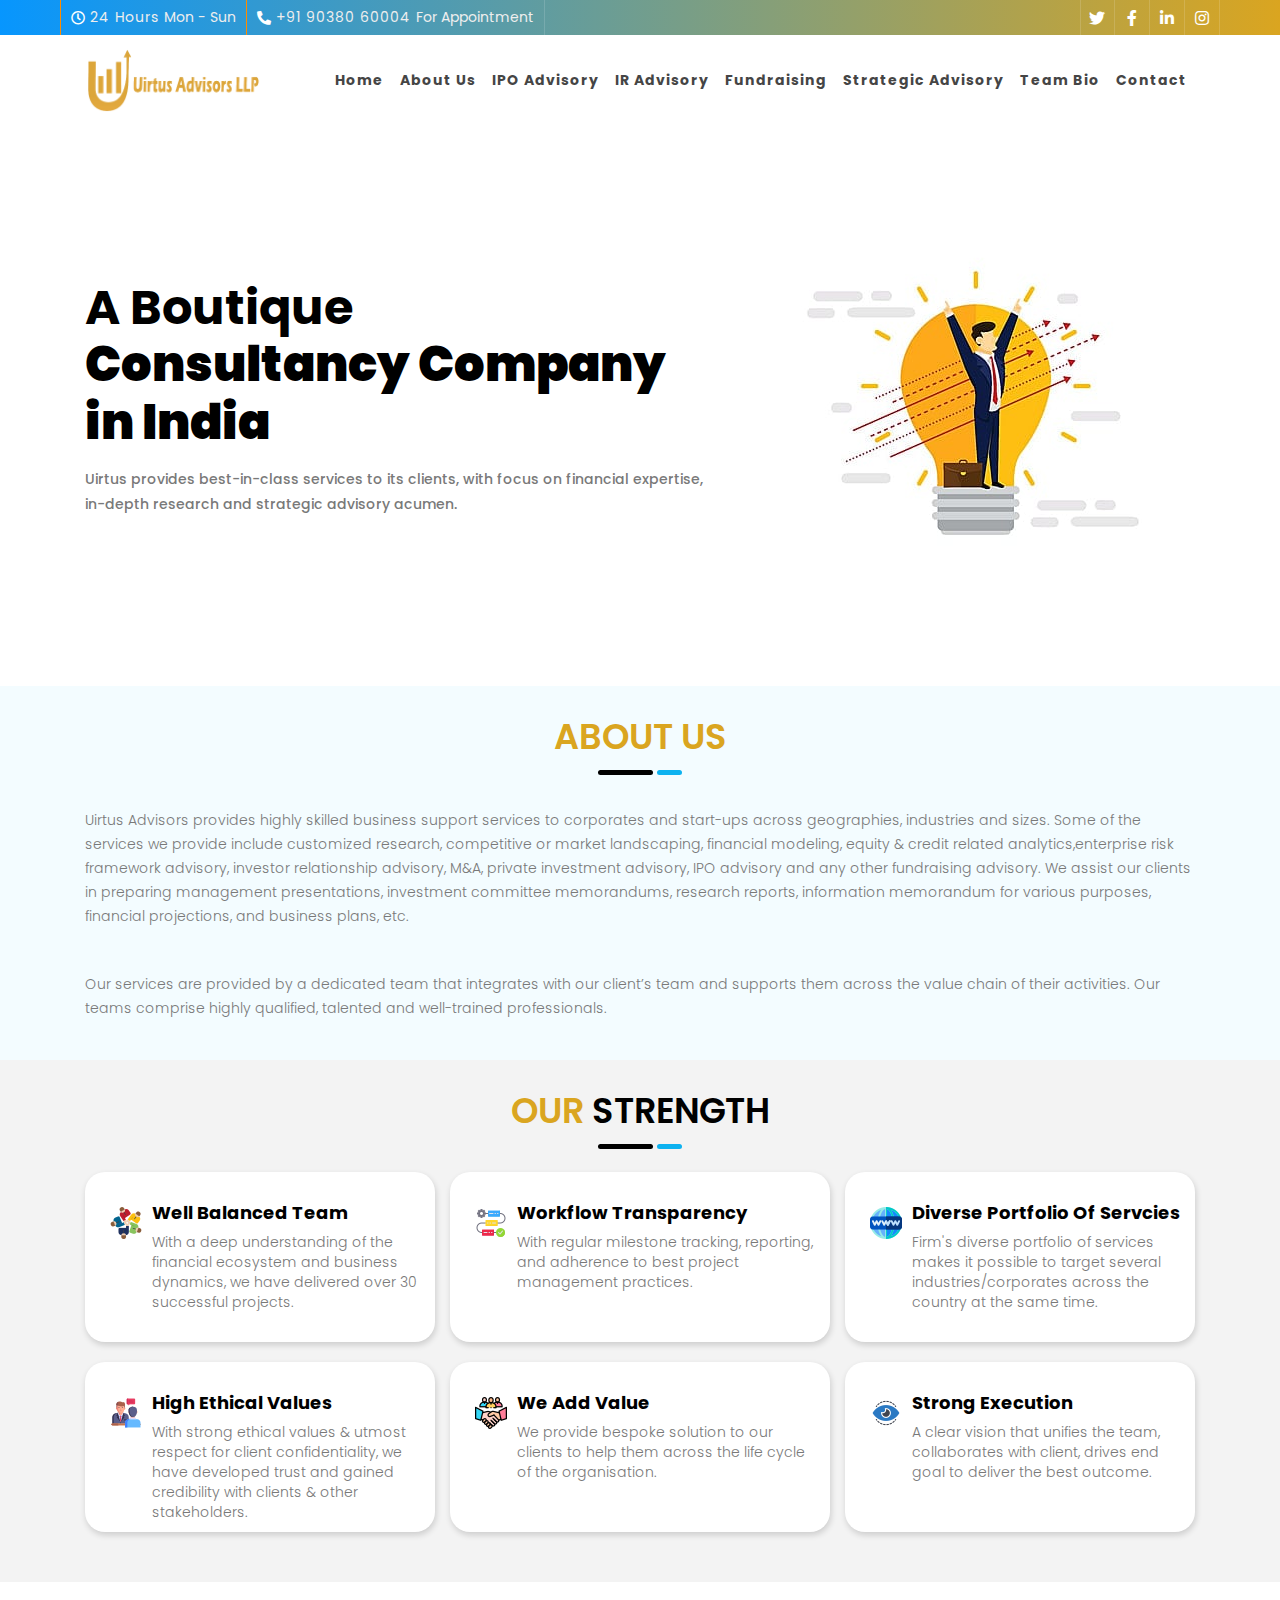
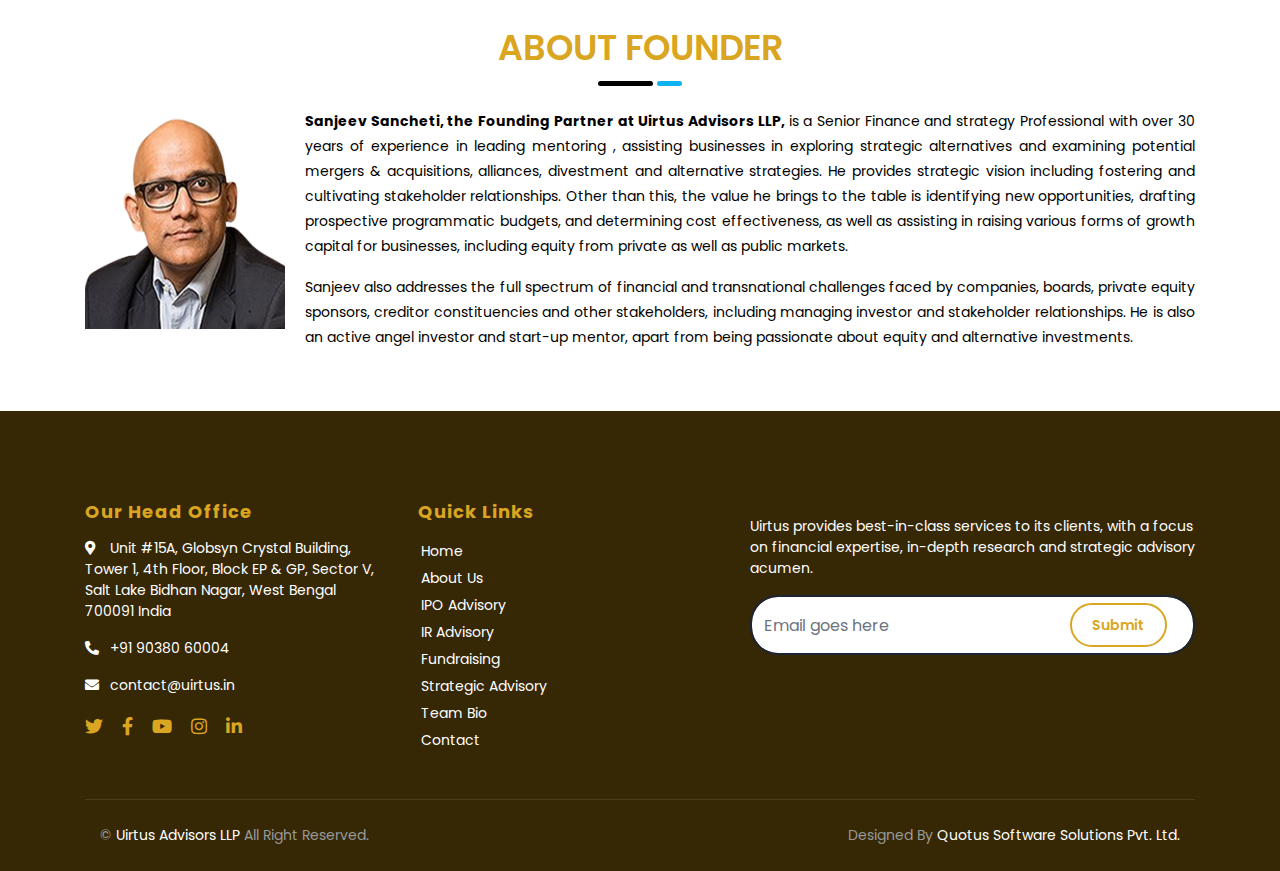
<file: index.html>
<!DOCTYPE html>
<html lang="en">
    <head>
        <meta charset="utf-8">
        <title>Uirtus Advisors LLP</title>
        <meta content="width=device-width, initial-scale=1.0" name="viewport">
        <meta content="Founder Investor  IPO Fundraising Strategic" name="keywords">
        <meta content="Founder Investor IPO Fundraising Strategic" name="description">
        <link type="text/css" rel="stylesheet" href="https://lms.org.in/assets/front/css/owl.carousel.min.css" />
        <link type="text/css" rel="stylesheet" href="https://lms.org.in/assets/front/css/owl.theme.default.min.css" />
        <!-- Favicon -->
        <link href="img/favicon.ico" rel="icon">

        <!-- Google Font -->
        <!-- <link href="https://fonts.googleapis.com/css2?family=Lato&family=Oswald:wght@200;300;400&display=swap" rel="stylesheet"> -->
        <link rel="preconnect" href="https://fonts.googleapis.com">
        <link rel="preconnect" href="https://fonts.gstatic.com" crossorigin>
        <link href="https://fonts.googleapis.com/css2?family=Mulish&family=Poppins&display=swap" rel="stylesheet">

        <!-- CSS Libraries -->
        <link href="https://stackpath.bootstrapcdn.com/bootstrap/4.4.1/css/bootstrap.min.css" rel="stylesheet">
        <link href="https://cdnjs.cloudflare.com/ajax/libs/font-awesome/5.10.0/css/all.min.css" rel="stylesheet">
        <link href="lib/animate/animate.min.css" rel="stylesheet">
        <link href="lib/owlcarousel/assets/owl.carousel.min.css" rel="stylesheet">

        <!-- Template Stylesheet -->
        <link href="css/style.css" rel="stylesheet">
    </head>

    <body>
        <!-- Top Bar Start -->
        <div class="top-bar d-none d-md-block">
            <div class="container-fluid">
                <div class="row">
                    <div class="col-md-8">
                        <div class="top-bar-left">
                            <div class="text">
                                <i class="far fa-clock"></i>
                                <h2>24 Hours</h2>
                                <p>Mon - Sun</p>
                            </div>
                            <div class="text">
                                <i class="fa fa-phone-alt"></i>
                                <h2>+91 90380 60004</h2>
                                <p>For Appointment</p>
                            </div>
                        </div>
                    </div>
                    <div class="col-md-4">
                        <div class="top-bar-right">
                            <div class="social">
                                <a href=""><i class="fab fa-twitter"></i></a>
                                <a href=""><i class="fab fa-facebook-f"></i></a>
                                <a href=""><i class="fab fa-linkedin-in"></i></a>
                                <a href=""><i class="fab fa-instagram"></i></a>
                            </div>
                        </div>
                    </div>
                </div>
            </div>
        </div>
        <!-- Top Bar End -->

        <!-- Nav Bar Start -->
        <div class="navbar navbar-expand-lg bg-white">
            <div class="container">
                <a href="index.html" class="navbar-brand"><img src="img/logo.png"></a>
                <button type="button" class="navbar-toggler" data-toggle="collapse" data-target="#navbarCollapse">
                    <span class="navbar-toggler-icon">
                        <img src="img/menu.png" alt=""menu/>
                    </span>
                </button>

                <div class="collapse navbar-collapse justify-content-between" id="navbarCollapse">
                    <div class="navbar-nav ml-auto">
                        <!--a href="index.html" class="nav-item nav-link active">Home</a-->
                        <a href="index.html" class="nav-item nav-link">Home</a>
                        <a href="about.html" class="nav-item nav-link">About Us</a>
                        <a href="ipo.html" class="nav-item nav-link">IPO Advisory</a>
                        <a href="investor.html" class="nav-item nav-link">IR Advisory</a>
                        <a href="fundraising.html" class="nav-item nav-link">Fundraising</a>
                        <a href="strategy.html" class="nav-item nav-link">Strategic Advisory</a>
                        <a href="team.html" class="nav-item nav-link">Team Bio</a>
                        <a href="contact.html" class="nav-item nav-link">Contact</a>
                    </div>
                </div>
            </div>
        </div>
        <!-- Nav Bar End -->
<!-- <section class="home-banner">
    <div class="container-fluid">
        <div id="owl-demo" class="owl-carousel owl-theme">
        
            <div class="item"><img src="img/bg1.jpeg" alt="The Last of us"></div>
            <div class="item"><img src="img/B2.jpg" alt="GTA V"></div>
            <div class="item"><img src="img/B3.jpg" alt="Mirror Edge"></div>
        
        </div>
    </div> -->
<!-- 
      <div class="carousel">
            <div class="container-fluid">
                <div class="owl-carousel">
                    <div class="carousel-item">
                        <div class="carousel-img">
                            <img src="img/bg1.jpeg" alt="Image">
                        </div>
                        <div class="carousel-text">
                            <h1>Fastest Way to Achieve Success</h1>
                            <p>
                                Uirtus provides best-in-class services to its clients, with a focus on financial expertise, in-depth research and strategic advisory acumen.
                            </p>
                        </div>
                    </div>
                    <div class="carousel-item">
                        <div class="carousel-img">
                            <img src="img/B2.jpg" alt="Image">
                        </div>
                        <div class="carousel-text">
                            <h1>Your Success Our Achievement</h1>
                        </div>
                    </div>
                    <div class="carousel-item">
                        <div class="carousel-img">
                            <img src="img/B3.jpg" alt="Image">
                        </div>
                        <div class="carousel-text">
                            <h1>Your Business Our Effort</h1>
                        </div>
                    </div>
                </div>
            </div>with a de
        </div>  -->
    <div class='mobile-home-banner'>
        <div class='container'>
            <div class='row'>
                <div class="col-md-7 d-flex flex-column justify-content-center">
                    <div class='mobile-banner-left'>
                        <h1 class='top-text-banner'>A Boutique<br/><strong className='brand-name'>Consultancy Company in
                        India</strong></h1>
                        <h2 class='my-3'>Uirtus provides best-in-class services to its clients, with focus on financial expertise, in-depth research and
                        strategic advisory acumen.</h2>
                        <!-- <div class='mt-3'>
                            <NavLink to="/service" className='btn-get-started'>Get Started</NavLink>
                        </div> -->
                    </div>
                </div>
                <div class="col-md-5 d-flex justify-content-center">
                  <div class='hireprojs'> 
                        <img src="img/sm.jpg" alt="mainbanner" id="animated" />    
                    </div> 
                </div>
            </div>
        </div>
    </div>
    <section class="why-uirtus">
        <div class="container">
            <h2 class="domain_heading">About <span> us</span> </h2>
            <div class="main-heading-domain-border2">
                <div></div>
                <div></div>
            </div>
            <div class="row mt-2 wow fadeInUp ">
                <div class="col-md-12">
                <p class="paragraph">Uirtus Advisors provides highly skilled business support services to corporates
                and start-ups across geographies, industries and sizes. Some of
                the services we provide include customized research, competitive or market
                landscaping, financial modeling, equity & credit related analytics,enterprise risk framework advisory, investor
                relationship advisory, M&A, private investment advisory, IPO advisory and any
                other fundraising advisory. We assist our clients in preparing management
                presentations, investment committee memorandums, research reports,
                information memorandum for various purposes, financial projections,
                and business plans, etc.</p>
                <br>
                <p class="paragraph">Our services are provided by a dedicated team that integrates with our client’s
                team and supports them across the value chain of their activities. Our teams
                comprise highly qualified, talented and well-trained professionals.</p>
                </div>
            </div>
        </div>
    </section>
   <section class="section7">
    <div class="container">
        <h2 class="domain_heading">Our <span>Strength</span> </h2>
        <div class="main-heading-domain-border2">
            <div></div>
            <div></div>
        </div>
        <div class="row mt-2 wow fadeInUp ">
            <div class="col-md-4">
                <div class="why-choose-column">
                    <img class="img-fluid" src="img/partners.png" alt="well-balanced-team" title="Well Balanced Team">
                    <div class="why-text">
                        <h3>Well Balanced Team</h3>
                        <p>With a deep understanding of the financial ecosystem and business dynamics, we have delivered over 30
                            successful projects. </p>
                    </div>
                </div>
            </div>
            <div class="col-md-4 px-md-0">
                <div class="why-choose-column">
    
                    <img class="img-fluid" src="img/workflow.png" alt="work-flow-transparency"
                        title="Work Flow">
    
                    <div class="why-text">
                        <h3>Workflow Transparency</h3>
                        <p>With regular milestone tracking, reporting, and adherence to best project management
                            practices.</p>
    
                    </div>
                </div>
            </div>
            <div class="col-md-4  ">
                <div class="why-choose-column">   
                    <img class="img-fluid" src="img/world-wide-web.png" alt="icon" title="Domain Expertise">   
                    <div class="why-text">
                        <h3>Diverse Portfolio Of Servcies</h3>
                        <p>Firm's diverse portfolio of services makes it possible to target several industries/corporates across the country at the same time.
                        </p>
                    </div>
                </div>
            </div>
            <div class="col-md-4 ">
                <div class="why-choose-column">
                    <img class="img-fluid" src="img/conversation.png" alt="icon" title="Comprehensive Consulting">
                    <div class="why-text">
                        <h3>High Ethical Values</h3>
                        <p>With strong ethical values & utmost respect for client confidentiality, we have developed trust and gained credibility
                        with clients & other stakeholders.</p>
                    </div>
                </div>
            </div>
            <div class="col-md-4 px-md-0">
                <div class="why-choose-column">
                    <img class="img-fluid" src="img/handshake1.png" alt="customer-centric-approach"
                        title="Customer Centric Approach">
                    <div class="why-text">
                        <h3>We Add Value</h3>
                        <p>
                        We provide bespoke solution to our clients to help them across the life cycle of the organisation.
                        </p>
                    </div>
                </div>
            </div>
            <div class="col-md-4">
                <div class="why-choose-column">
                    <img class="img-fluid" src="img/view.png" alt="clear-project-vision"
                        title="Clear Project Vision">
                    <div class="why-text">
                        <h3>Strong Execution</h3>
                        <p>A clear vision that unifies the team, collaborates with client, drives end goal to deliver the best outcome.
                        </p>
                    </div>
    
                </div>
            </div>
        </div>
    </div>
   </section>
    <!-- Feature Start -->
    <!-- <div class="feature" id="choose">
        <div class="container">
            <div class="row align-items-end">
                <div class="col-md-6">
                    <div class="feature-img">
                        <img src="img/chooseus.png" alt="Image">
                    </div>
                </div>
                <div class="col-md-6">
                    <div class="section-header">
                        <h2>Why Choose Us?</h2>
                    </div>
                    <p>
                        Uirtus Advisors provides highly skilled business support services to corporates and start-ups across
                        geographies, asset classes, industries and sizes. Some of the services we provide include customized
                        research, competitive or market landscaping, financial modeling, equity & credit related analytics,
                        investor relationship advisory, M&A, private investment advisory, IPO advisory and any other
                        fundraising advisory.
                    </p>
                    <p>We assist our clients in preparing management presentations, investment committee memorandums,
                        research reports, information memorandum for various purposes, financial projections, and business
                        plans, etc.
                        Our services are provided by a dedicated team that integrates with our client’s team and supports
                        them across the value chain of their activities. Our teams comprise highly qualified, talented and
                        well-trained professionals.
                    </p>
                    <div class="row counters">
                        <div class="col-6">
                            <i class="fa fa-user"></i>
                            <div class="counters-text">
                               
                                <p>Our Staffs</p>
                            </div>
                        </div>
                        <div class="col-6">
                            <i class="fa fa-users"></i>
                            <div class="counters-text">
                         
                                <p>Our Clients</p>
                            </div>
                        </div>
                        <div class="col-6">
                            <i class="fa fa-check"></i>
                            <div class="counters-text">
                         
                                <p>Completed Task</p>
                            </div>
                        </div>
                        <div class="col-6">
                            <i class="fa fa-running"></i>
                            <div class="counters-text">
                      
                                <p>Continuing Task</p>
                            </div>
                        </div>
                    </div>
                </div>
            </div>
        </div>
    </div> -->
    <!-- Feature End -->
        <div class="modal fade" id="videoModal" tabindex="-1" role="dialog" aria-labelledby="exampleModalLabel" aria-hidden="true">
            <div class="modal-dialog" role="document">
                <div class="modal-content">
                    <div class="modal-body">
                        <button type="button" class="close" data-dismiss="modal" aria-label="Close">
                            <span aria-hidden="true">&times;</span>
                        </button>        
                        <!-- 16:9 aspect ratio -->
                        <div class="embed-responsive embed-responsive-16by9">
                            <iframe class="embed-responsive-item" src="" id="video"  allowscriptaccess="always" allow="autoplay"></iframe>
                        </div>
                    </div>
                </div>
            </div>
        </div> 
        <!-- Video Modal End -->
        
        
        <!-- Fact Start -->
        <!-- <div class="fact">
            <div class="container">
                <div class="row align-items-center">
                    <div class="col-lg-3 col-md-6">
                        <div class="fact-item">
                            <img src="img/icon-4.png" alt="Icon">
                            <h2>Qualified Team</h2>
                        </div>
                    </div>
                    <div class="col-lg-3 col-md-6">
                        <div class="fact-item">
                            <img src="img/icon-1.png" alt="Icon">
                            <h2>Individual Approach</h2>
                        </div>
                    </div>
                    <div class="col-lg-3 col-md-6">
                        <div class="fact-item">
                            <img src="img/icon-8.png" alt="Icon">
                            <h2>100% Success</h2>
                        </div>
                    </div>
                    <div class="col-lg-3 col-md-6">
                        <div class="fact-item">
                            <img src="img/icon-6.png" alt="Icon">
                            <h2>100% Satisfaction</h2>
                        </div>
                    </div>
                </div>
            </div>
        </div> -->
        <!-- Fact Start -->
        

            <div class="about" id="about">
                <div class="container">
                    <h2 class="domain_heading">About <span>   Founder</span> </h2>
                    <div class="main-heading-domain-border2">
                        <div></div>
                        <div></div>
                    </div>
                    <div class="row align-items-center">
                        <div class="col-xs-12 col-sm-12 col-md-12 col-lg-12">
                            <div class="img-container">
                                    <img src="img/Pic-1.png" alt="Sanjeev Sancheti" width="200" height="250" title="Sanjeev Sancheti" loading="lazy" class="img-responsive img-fluid">
                                <p>
                                    <strong>Sanjeev Sancheti, the Founding Partner at Uirtus Advisors LLP, </strong>is a
                                    Senior Finance and strategy Professional with over 30 years of experience in leading mentoring , assisting businesses
                                    in exploring strategic alternatives and examining potential mergers & acquisitions, alliances,
                                    divestment and alternative strategies. He provides strategic vision including
                                    fostering and cultivating stakeholder relationships. Other than this, the value he brings to the table is identifying new
                                    opportunities, drafting prospective programmatic budgets, and determining cost effectiveness,
                                    as well as assisting in raising various forms of growth capital for businesses, including equity from
                                    private as well as public markets.</p>
                                    <p>Sanjeev also addresses the full spectrum of financial and transnational challenges faced by
                                    companies, boards, private equity sponsors, creditor constituencies and other stakeholders,
                                    including managing investor and stakeholder relationships. He is also an active angel investor
                                    and start-up mentor, apart from being passionate about equity and alternative investments.</p>
                            </div>
                        </div>
                    </div>
                </div>
            </div>

<!-- 
<section class="why-us-block service_why_us_block" id="why_us">
    <div class="container wow fadeInUp">
        <div class="row hire_page">
            <div class="col-md-3 col-sm-6 text-center">
                <div class="why-us-item text-center text-white counters hvr-wobble-vertical"> <img src="img/certification.png">
                    <div class="counter text-white "><span class="counter-count">5+</span> </div>
                    <p class="mb-0 text-white">Years of Existence</p>
                </div>
            </div>
            <div class="col-md-3 col-sm-6 text-center">
                <div class="why-us-item text-center text-white counters hvr-wobble-vertical"> <img src="img/growth.png">
                    <div class="counter text-white "><span class="counter-count">100%</span> </div>
                    <p class="mb-0 text-white">Growth</p>
                </div>
            </div>
            <div class="col-md-3 col-sm-6 text-center">
                <div class="why-us-item text-center text-white counters hvr-wobble-vertical"> <img src="img/costumer.png">
                    <div class="counter text-white"><span class="counter-count">80+</span> </div>
                    <p class="mb-0 text-white">Satisfied Clients</p>
                </div>
            </div>
            <div class="col-md-3 col-sm-6 text-center">
                <div class="why-us-item text-center text-white counters hvr-wobble-vertical"> <img src="img/check-circle.png">
                    <div class="counter text-white"><span class="counter-count">100+</span> </div>
                    <p class="mb-0 text-white">Projects Successfully Delivered</p>
                </div>
            </div>
        </div>
    </div>
</section> -->

<!-- Service End = STRATEGIC ADVISORY & BUSINESS MENTORING -->
        <!-- Testimonial Start -->
        <!--div class="testimonial">
            <div class="container">
                <div class="section-header">
                    <p>Testimonial Carousel</p>
                    <h2>100% Positive Customer Reviews</h2>
                </div>
                <div class="owl-carousel testimonials-carousel">
                    <div class="testimonial-item">
                        <img src="img/testimonial-1.jpg" alt="Image">
                        <p>
                            Lorem ipsum dolor sit amet, consectetur adipiscing elit. Phasellus ut mollis mauris. Vivamus egestas eleifend dui ac consequat
                        </p>
                        <h2>Client Name</h2>
                        <h3>Profession</h3>
                    </div>
                    <div class="testimonial-item">
                        <img src="img/testimonial-2.jpg" alt="Image">
                        <p>
                            Phasellus pellentesque tempus pretium. Quisque in enim sit amet purus venenatis porttitor sed non velit. Vivamus vehicula finibus
                        </p>
                        <h2>Client Name</h2>
                        <h3>Profession</h3>
                    </div>
                    <div class="testimonial-item">
                        <img src="img/testimonial-3.jpg" alt="Image">
                        <p>
                            Sed in lectus eu eros tincidunt cursus. Aliquam eleifend velit nisl. Sed et posuere urna, ut vestibulum massa. Integer quis magna
                        </p>
                        <h2>Client Name</h2>
                        <h3>Profession</h3>
                    </div>
                    <div class="testimonial-item">
                        <img src="img/testimonial-4.jpg" alt="Image">
                        <p>
                            Sed in lectus eu eros tincidunt cursus. Aliquam eleifend velit nisl. Sed et posuere urna, ut vestibulum massa. Integer quis magna
                        </p>
                        <h2>Client Name</h2>
                        <h3>Profession</h3>
                    </div>
                </div>
            </div>
        </div-->
        <!-- Testimonial End -->


        <!-- Team Start -->
        <!-- <div class="team" id="team">
            <div class="container">
                <div class="section-header">
                    <p>TEAM BIO</p>
                    <h2>Our Professional Consulting Team</h2>
                </div>
                <div class="row">
                    <div class="col-lg-3 col-md-6">
                        <div class="team-item">
                            <div class="team-img">
                                <p style="font-size: 13px; text-align: justify;">30 + years of finance leadership experience in Mfg, financial, infrastructure, FMCG, retail, and shipping industry; last being Global CFO at Welspun India Ltd
                                Extensive experience in formulating and implementing M&A and corporate strategy.
                                Over 25 years of fundraising experience - debt & equity;  both private & public markets.
                                Extensive investor relationship & enterprise valuation experience.</p>
                                <h2>SANJEEV SANCHETI</h2>
                                <p>MANAGING PARTNER</p>
                            </div>
                            <div class="team-text">
                                
                                <div class="team-social">
                                </div>
                            </div>
                        </div>
                    </div>
                    <div class="col-lg-3 col-md-6">
                        <div class="team-item">
                            <div class="team-img">
                                <p style="font-size: 13px; text-align: justify;">Commerce undergraduate from St.Xavier’s College, Kolkata
                                    CFA & FRM Charter holder
                                    Expertise in business & financial modeling, pitch deck and investor interaction
                                    Previously worked at Tresvista Financial Services for about 3 years and managed a team of 4 analyst.</p>
                                    <h2>MUDIT NAHATA</h2>
                                    <p>CHIEF MANAGER</p>
                            </div>
                            <div class="team-text">
                                <div class="team-social">
                                   
                                </div>
                            </div>
                        </div>
                    </div>
                    <div class="col-lg-3 col-md-6">
                        <div class="team-item">
                            <div class="team-img">
                                <p style="font-size: 13px; text-align: justify;">Commerce undergraduate from St.Xavier’s College, Kolkata
                                    3rd Level CFA & 2nd Level FRM
                                    Part of Uirtus since inception, has been involved in managing key clients on business & financial modeling, business performance management, benchmarking analysis and pitch deck preparation.</p>
                                    <h2>UDIT SANCHETI</h2>
                                    <p>SR. MANAGER</p>
                                    

                            </div>
                            <div class="team-text">
                                <div class="team-social">
                                   
                                </div>
                            </div>
                        </div>
                    </div>
                    <div class="col-lg-3 col-md-6">
                        <div class="team-item">
                            <div class="team-img">
                                <p style="font-size: 13px; text-align: justify;">MBA from ICFAI
                                    Finance professional with over 25 years of  corporate experience in FMCG, retail & manufacturing 
                                    Expertise in the auditing, accounting, budgeting and business performance management
                                    Worked in Pepsico for 8 years, Spencers Retail for 10 years, Bharti Airtel for 3 years.</p>
                                    <h2>DEBRAJ MITRA </h2>
                                    <p>CHIEF MANAGER</p>
                            </div>
                            <div class="team-text">
                                <div class="team-social">
                                   
                                </div>
                            </div>
                        </div>
                    </div>
                </div>
            </div>
        </div> -->
        <!-- Team End -->
        <!-- Footer Start -->
        <div class="footer">
            <div class="container">
                <div class="row">
                    <div class="col-lg-7">
                        <div class="row">
                            <div class="col-md-6">
                                <div class="footer-contact">
                                    <h2>Our Head Office</h2>
                                    <p><i class="fa fa-map-marker-alt"></i>Unit #15A, Globsyn Crystal Building, Tower 1, 4th Floor,
                                    Block EP & GP, Sector V,<br/> Salt Lake
                                    Bidhan Nagar, West Bengal 700091
                                    India</p>
                                <p><a href="tel:+91 90380 60004"><i class="fa fa-phone-alt"></i>+91 90380 60004</a></p>
                                <p><a href="mailto:contact@uirtus.in"><i class="fa fa-envelope"></i>contact@uirtus.in</a></p>
                                    <div class="footer-social">
                                        <a href=""><i class="fab fa-twitter"></i></a>
                                        <a href=""><i class="fab fa-facebook-f"></i></a>
                                        <a href=""><i class="fab fa-youtube"></i></a>
                                        <a href=""><i class="fab fa-instagram"></i></a>
                                        <a href=""><i class="fab fa-linkedin-in"></i></a>
                                    </div>
                                </div>
                            </div>
                            <div class="col-md-6">
                                <div class="footer-link">
                                    <h2>Quick Links</h2>
                                    <a href="index.html" class="nav-item nav-link">Home</a>
                                    <a href="about.html" class="nav-item nav-link">About Us</a>
                                    <a href="ipo.html" class="nav-item nav-link">IPO Advisory</a>
                                    <a href="investor.html" class="nav-item nav-link">IR Advisory</a>
                                    <a href="fundraising.html" class="nav-item nav-link">Fundraising</a>
                                    <a href="strategy.html" class="nav-item nav-link">Strategic Advisory</a>
                                    <a href="team.html" class="nav-item nav-link">Team Bio</a>
                                    <a href="contact.html" class="nav-item nav-link">Contact</a>
                                </div>
                            </div>
                        </div>
                    </div>
                    <div class="col-lg-5">
                        <div class="footer-newsletter">
                            <h2> </h2>
                            <p>
                                Uirtus provides best-in-class services to its clients, with a focus on financial expertise, in-depth research and strategic advisory acumen.
                            </p>
                            <div class="form">
                                <input class="form-control" placeholder="Email goes here">
                                <button class="btn">Submit</button>
                            </div>
                        </div>
                    </div>
                </div>
            </div>
            <div class="container copyright">
                <div class="row">
                    <div class="col-md-6">
                        <p>&copy; <a href="http://uirtus.in/">Uirtus Advisors LLP</a> All Right Reserved.</p>
                    </div>
                    <div class="col-md-6">
                        <p>Designed By <a href="https://quotus.co.in/">Quotus Software Solutions Pvt. Ltd.</a></p>
                    </div>
                </div>
            </div>
        </div>
        <!-- Footer End -->

        <a href="#" class="back-to-top"><i class="fa fa-chevron-up"></i></a>

        <!-- JavaScript Libraries -->
        <script src="https://code.jquery.com/jquery-3.4.1.min.js"></script>
        <script src="https://stackpath.bootstrapcdn.com/bootstrap/4.4.1/js/bootstrap.bundle.min.js"></script>
        <script src="lib/easing/easing.min.js"></script>
        <script src="lib/owlcarousel/owl.carousel.min.js"></script>
        <script src="lib/waypoints/waypoints.min.js"></script>
        <script src="lib/counterup/counterup.min.js"></script>
        
        <!-- Contact Javascript File -->
        <script src="mail/jqBootstrapValidation.min.js"></script>
        <script src="mail/contact.js"></script>

        <!-- Template Javascript -->
        <script src="js/main.js"></script>
    </body>
</html>
</file>
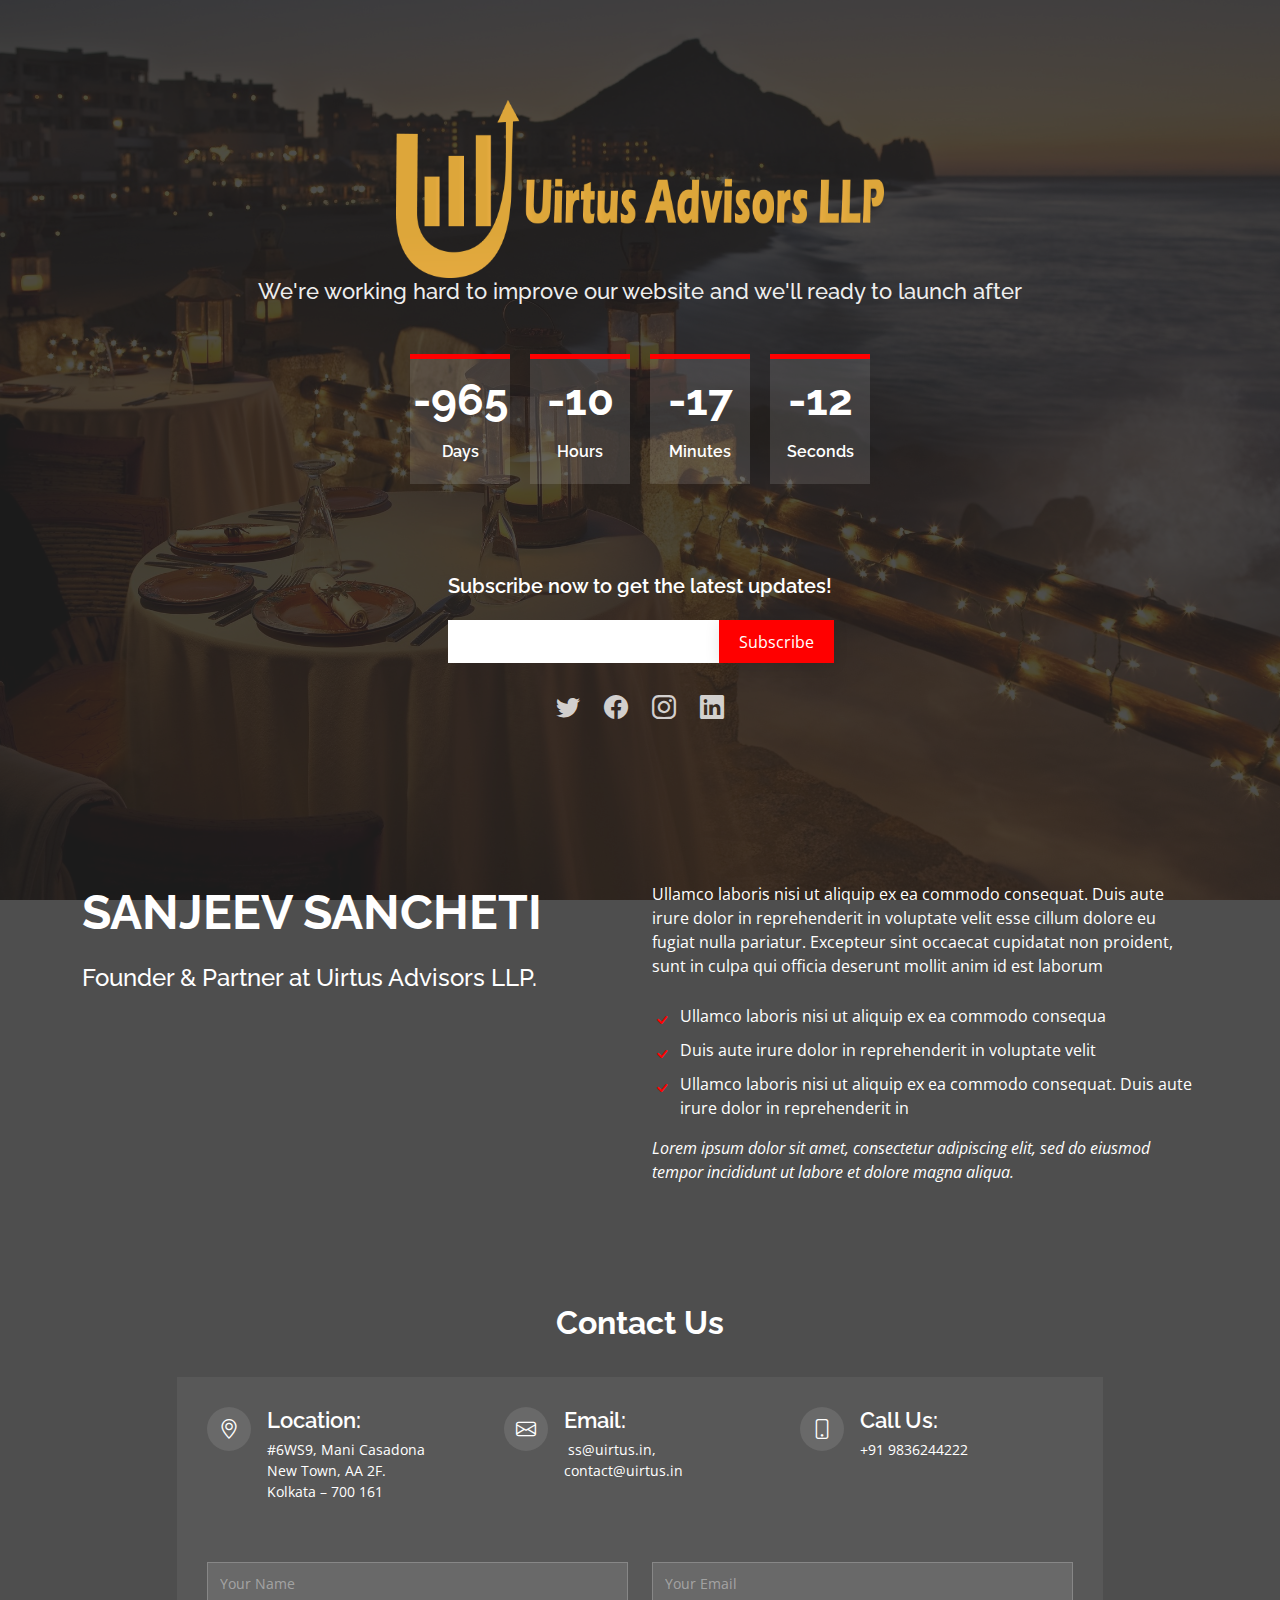
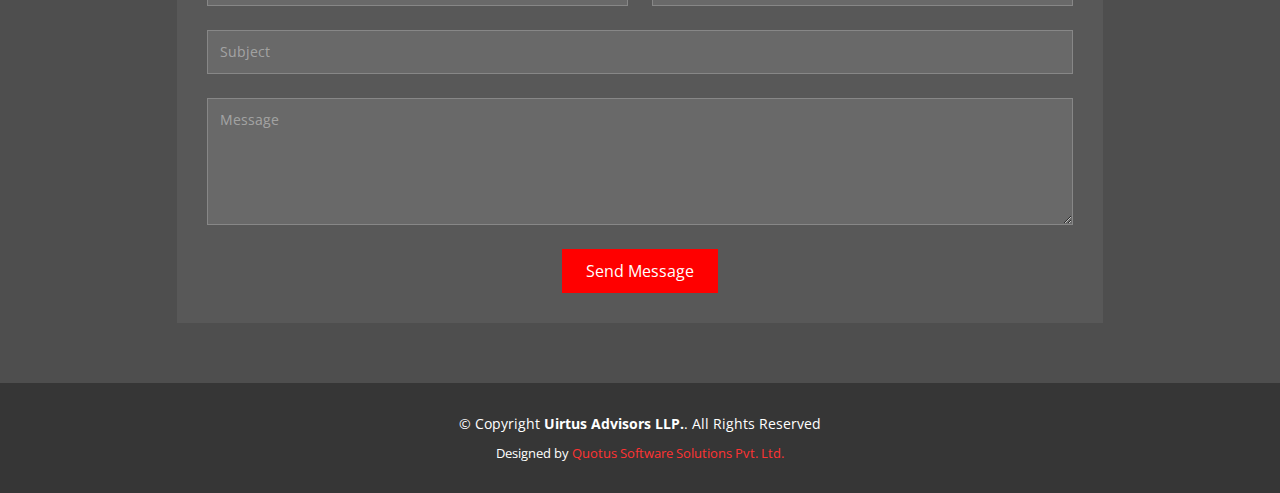
<file: backup_uirtus/index.html>
<!DOCTYPE html>
<html lang="en">

<head>
  <meta charset="utf-8">
  <meta content="width=device-width, initial-scale=1.0" name="viewport">
  <title>Uirtus Advisors LLP.</title>
  <meta content="" name="description">
  <meta content="" name="keywords">

  <!-- Favicons -->
  <link href="assets/img/favicon.png" rel="icon">
  <link href="assets/img/apple-touch-icon.png" rel="apple-touch-icon">

  <!-- Google Fonts -->
  <link href="https://fonts.googleapis.com/css?family=Open+Sans:300,300i,400,400i,600,600i,700,700i|Raleway:300,300i,400,400i,600,600i,700,700i" rel="stylesheet">

  <!-- Vendor CSS Files -->
  <link href="assets/vendor/bootstrap/css/bootstrap.min.css" rel="stylesheet">
  <link href="assets/vendor/bootstrap-icons/bootstrap-icons.css" rel="stylesheet">

  <!-- Template Main CSS File -->
  <link href="assets/css/style.css" rel="stylesheet">

  <!-- =======================================================
  * Template Name: ComingSoon - v4.8.0
  * Template URL: https://bootstrapmade.com/comingsoon-free-html-bootstrap-template/
  * Author: BootstrapMade.com
  * License: https://bootstrapmade.com/license/
  ======================================================== -->
</head>

<body>

  <!-- ======= Header ======= -->
  <header id="header" class="d-flex align-items-center">
    <div class="container d-flex flex-column align-items-center">

      <img src="assets/img/logo.png" height="178" width="488" />
      <h2>We're working hard to improve our website and we'll ready to launch after</h2>
      <div class="countdown d-flex justify-content-center" data-count="2023/12/5">
        <div>
          <h3>%d</h3>
          <h4>Days</h4>
        </div>
        <div>
          <h3>%h</h3>
          <h4>Hours</h4>
        </div>
        <div>
          <h3>%m</h3>
          <h4>Minutes</h4>
        </div>
        <div>
          <h3>%s</h3>
          <h4>Seconds</h4>
        </div>
      </div>

      <div class="subscribe">
        <h4>Subscribe now to get the latest updates!</h4>
        <form action="forms/notify.php" method="post" role="form" class="php-email-form">
          <div class="subscribe-form">
            <input type="email" name="email"><input type="submit" value="Subscribe">
          </div>
          <div class="mt-2">
            <div class="loading">Loading</div>
            <div class="error-message"></div>
            <div class="sent-message">Your notification request was sent. Thank you!</div>
          </div>
        </form>
      </div>

      <div class="social-links text-center">
        <a href="#" class="twitter"><i class="bi bi-twitter"></i></a>
        <a href="#" class="facebook"><i class="bi bi-facebook"></i></a>
        <a href="#" class="instagram"><i class="bi bi-instagram"></i></a>
        <a href="#" class="linkedin"><i class="bi bi-linkedin"></i></a>
      </div>

    </div>
  </header><!-- End #header -->

  <main id="main">

    <!-- ======= About Us Section ======= -->
    <section id="about" class="about">
      <div class="container">

        <div class="row content">
          <div class="col-lg-6">
            <h2>Sanjeev Sancheti</h2>
            <h3>Founder & Partner at Uirtus Advisors LLP.</h3>
          </div>
          <div class="col-lg-6 pt-4 pt-lg-0">
            <p>
              Ullamco laboris nisi ut aliquip ex ea commodo consequat. Duis aute irure dolor in reprehenderit in voluptate
              velit esse cillum dolore eu fugiat nulla pariatur. Excepteur sint occaecat cupidatat non proident, sunt in
              culpa qui officia deserunt mollit anim id est laborum
            </p>
            <ul>
              <li><i class="bi bi-check"></i> Ullamco laboris nisi ut aliquip ex ea commodo consequa</li>
              <li><i class="bi bi-check"></i> Duis aute irure dolor in reprehenderit in voluptate velit</li>
              <li><i class="bi bi-check"></i> Ullamco laboris nisi ut aliquip ex ea commodo consequat. Duis aute irure dolor in reprehenderit in</li>
            </ul>
            <p class="fst-italic">
              Lorem ipsum dolor sit amet, consectetur adipiscing elit, sed do eiusmod tempor incididunt ut labore et dolore
              magna aliqua.
            </p>
          </div>
        </div>

      </div>
    </section><!-- End About Us Section -->

    <!-- ======= Contact Us Section ======= -->
    <section id="contact" class="contact">
      <div class="container">

        <div class="section-title">
          <h2>Contact Us</h2>
        </div>

        <div class="row justify-content-center">

          <div class="col-lg-10">

            <div class="info-wrap">
              <div class="row">
                <div class="col-lg-4 info">
                  <i class="bi bi-geo-alt"></i>
                  <h4>Location:</h4>
                  <p>
                  #6WS9, Mani Casadona <br />New Town, AA 2F. <br /> Kolkata – 700 161
                  </p>
                </div>

                <div class="col-lg-4 info mt-4 mt-lg-0">
                  <i class="bi bi-envelope"></i>
                  <h4>Email:</h4>
                  <p> ss@uirtus.in, contact@uirtus.in</p>
                </div>

                <div class="col-lg-4 info mt-4 mt-lg-0">
                  <i class="bi bi-phone"></i>
                  <h4>Call Us:</h4>
                  <p>+91 9836244222</p>
                </div>
              </div>
            </div>

          </div>

        </div>

        <div class="row justify-content-center">
          <div class="col-lg-10">
            <form action="forms/contact.php" method="post" role="form" class="php-email-form">
              <div class="row">
                <div class="col-md-6 form-group">
                  <input type="text" name="name" class="form-control" id="name" placeholder="Your Name" required>
                </div>
                <div class="col-md-6 form-group mt-3 mt-md-0">
                  <input type="email" class="form-control" name="email" id="email" placeholder="Your Email" required>
                </div>
              </div>
              <div class="form-group mt-3">
                <input type="text" class="form-control" name="subject" id="subject" placeholder="Subject" required>
              </div>
              <div class="form-group mt-3">
                <textarea class="form-control" name="message" rows="5" placeholder="Message" required></textarea>
              </div>
              <div class="my-3">
                <div class="loading">Loading</div>
                <div class="error-message"></div>
                <div class="sent-message">Your message has been sent. Thank you!</div>
              </div>
              <div class="text-center"><button type="submit">Send Message</button></div>
            </form>
          </div>

        </div>

      </div>
    </section><!-- End Contact Us Section -->

  </main><!-- End #main -->

  <!-- ======= Footer ======= -->
  <footer id="footer">
    <div class="container">
      <div class="copyright">
        &copy; Copyright <strong><span>Uirtus Advisors LLP.</span></strong>. All Rights Reserved
      </div>
      <div class="credits">
        <!-- All the links in the footer should remain intact. -->
        <!-- You can delete the links only if you purchased the pro version. -->
        <!-- Licensing information: https://bootstrapmade.com/license/ -->
        <!-- Purchase the pro version with working PHP/AJAX contact form: https://bootstrapmade.com/comingsoon-free-html-bootstrap-template/ -->
        Designed by <a href="http://quotus.co.in/">Quotus Software Solutions Pvt. Ltd.</a>
      </div>
    </div>
  </footer><!-- End #footer -->

  <a href="#" class="back-to-top d-flex align-items-center justify-content-center"><i class="bi bi-arrow-up-short"></i></a>

  <!-- Vendor JS Files -->
  <script src="assets/vendor/bootstrap/js/bootstrap.bundle.min.js"></script>
  <script src="assets/vendor/php-email-form/validate.js"></script>

  <!-- Template Main JS File -->
  <script src="assets/js/main.js"></script>

</body>

</html>
</file>
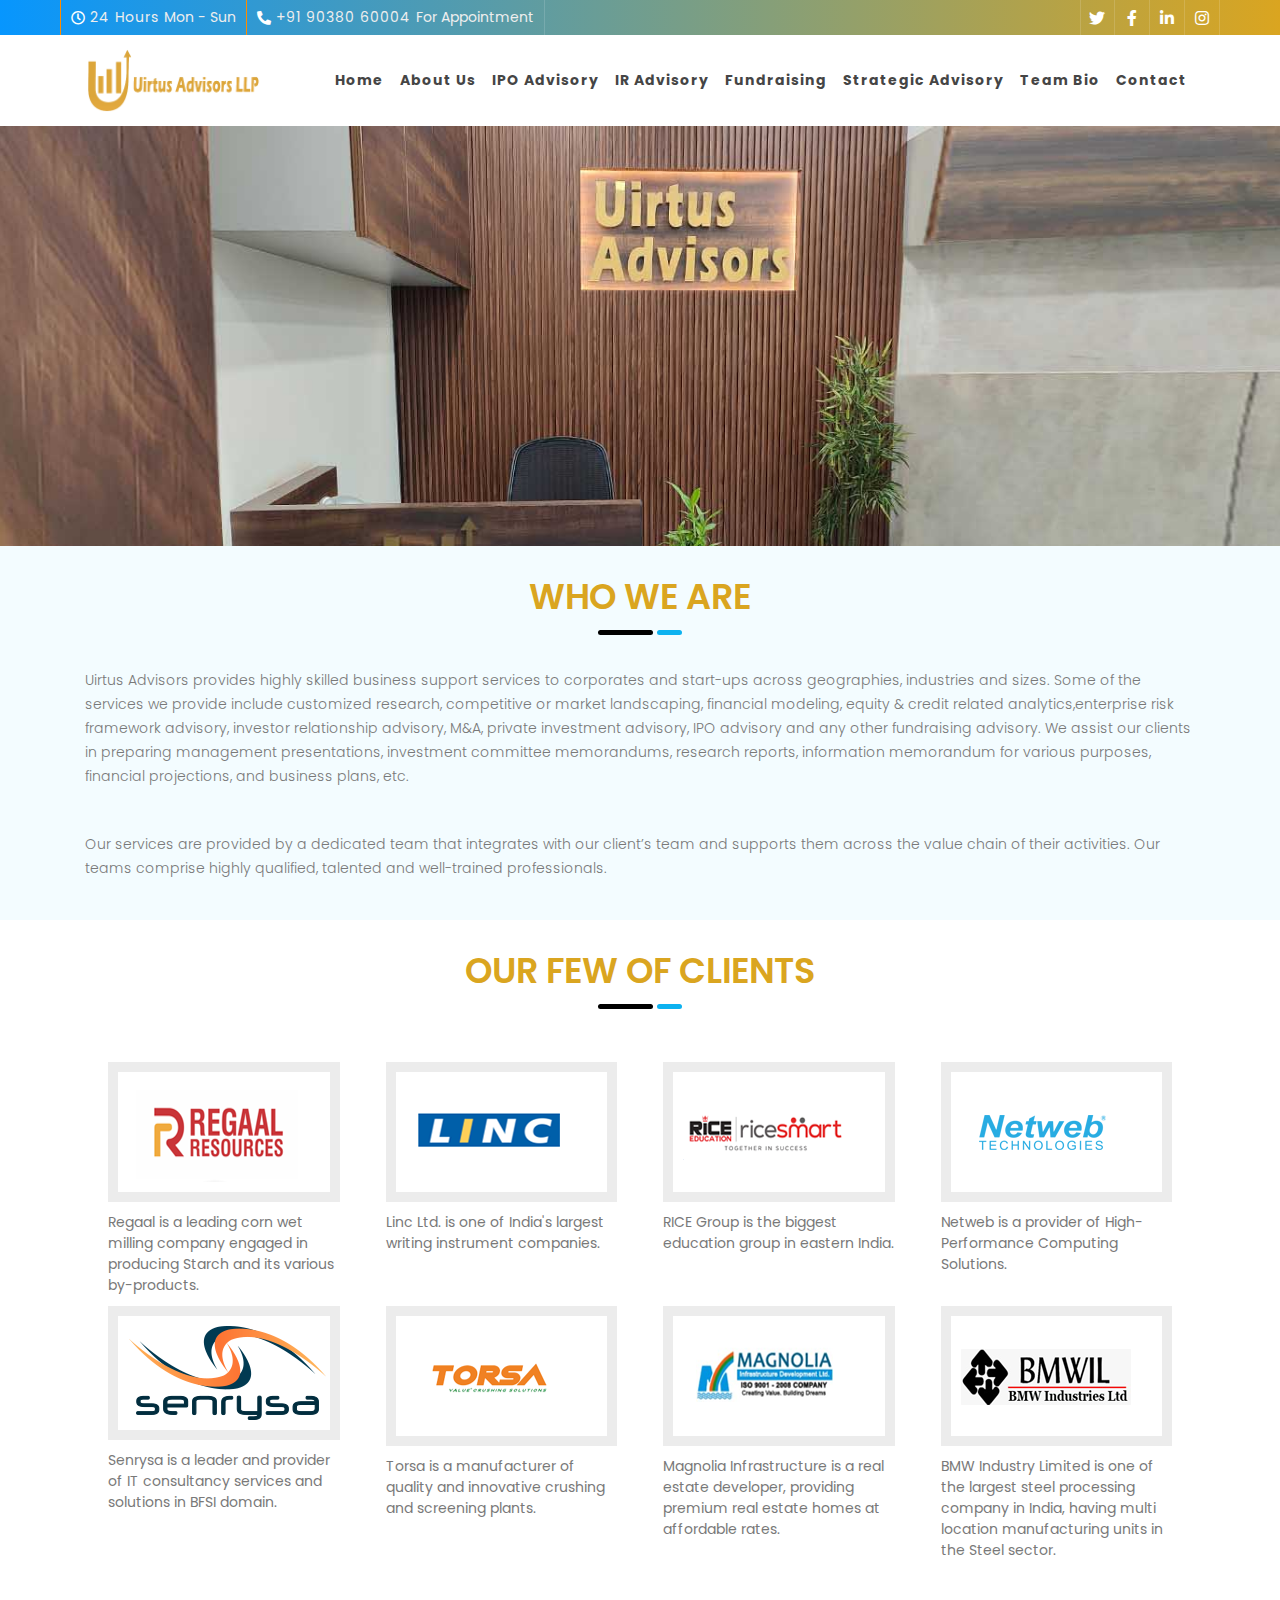
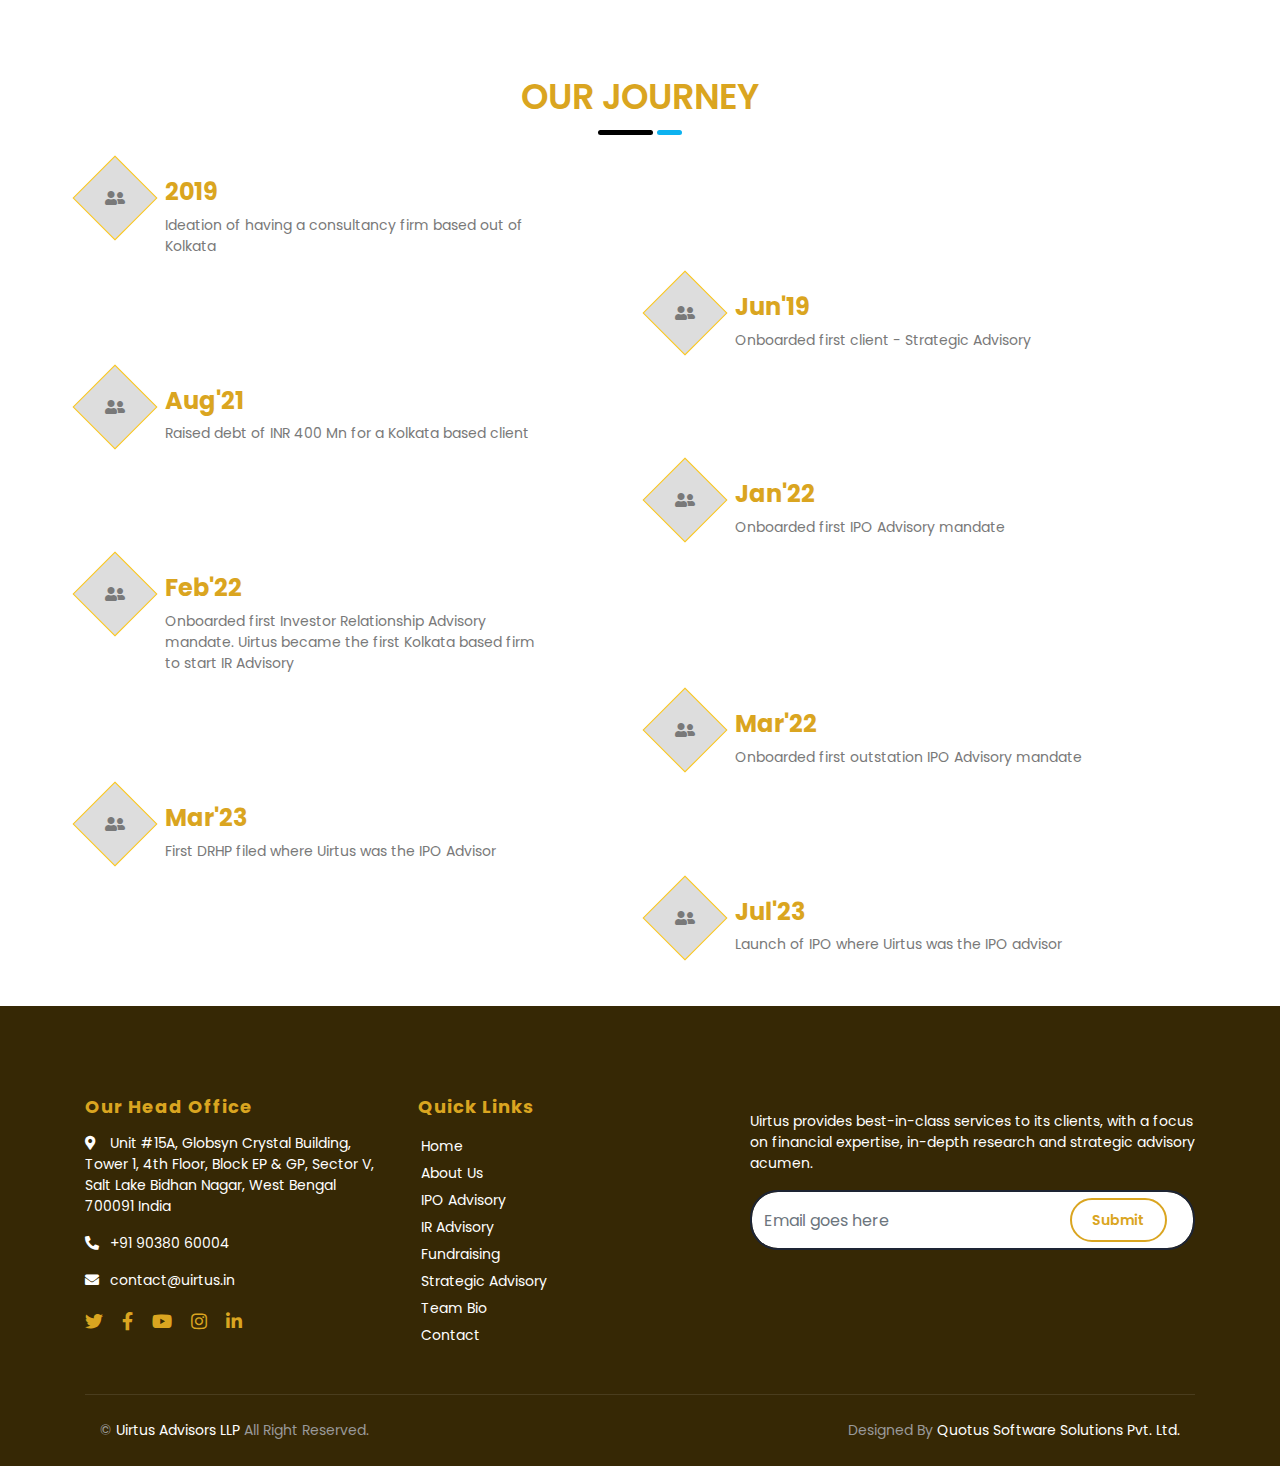
<file: about.html>
<!DOCTYPE html>
<html lang="en">

<head>
    <meta charset="utf-8">
    <title>Uirtus Advisors LLP</title>
    <meta content="width=device-width, initial-scale=1.0" name="viewport">
    <meta content="Founder Investor  IPO Fundraising Strategic" name="keywords">
    <meta content="Founder Investor IPO Fundraising Strategic" name="description">
    <link type="text/css" rel="stylesheet" href="https://lms.org.in/assets/front/css/owl.carousel.min.css" />
    <link type="text/css" rel="stylesheet" href="https://lms.org.in/assets/front/css/owl.theme.default.min.css" />
    <!-- Favicon -->
    <link href="img/favicon.ico" rel="icon">

    <!-- Google Font -->
    <!-- <link href="https://fonts.googleapis.com/css2?family=Lato&family=Oswald:wght@200;300;400&display=swap" rel="stylesheet"> -->
    <link rel="preconnect" href="https://fonts.googleapis.com">
    <link rel="preconnect" href="https://fonts.gstatic.com" crossorigin>
    <link href="https://fonts.googleapis.com/css2?family=Mulish&family=Poppins&display=swap" rel="stylesheet">

    <!-- CSS Libraries -->
    <link href="https://stackpath.bootstrapcdn.com/bootstrap/4.4.1/css/bootstrap.min.css" rel="stylesheet">
    <link href="https://cdnjs.cloudflare.com/ajax/libs/font-awesome/5.10.0/css/all.min.css" rel="stylesheet">
    <link href="lib/animate/animate.min.css" rel="stylesheet">
    <link href="lib/owlcarousel/assets/owl.carousel.min.css" rel="stylesheet">

    <!-- Template Stylesheet -->
    <link href="css/style.css" rel="stylesheet">
</head>

<body>
    <!-- Top Bar Start -->
    <div class="top-bar d-none d-md-block">
        <div class="container-fluid">
            <div class="row">
                <div class="col-md-8">
                    <div class="top-bar-left">
                        <div class="text">
                            <i class="far fa-clock"></i>
                            <h2>24 Hours</h2>
                            <p>Mon - Sun</p>
                        </div>
                        <div class="text">
                            <i class="fa fa-phone-alt"></i>
                            <h2>+91 90380 60004</h2>
                            <p>For Appointment</p>
                        </div>
                    </div>
                </div>
                <div class="col-md-4">
                    <div class="top-bar-right">
                        <div class="social">
                            <a href=""><i class="fab fa-twitter"></i></a>
                            <a href=""><i class="fab fa-facebook-f"></i></a>
                            <a href=""><i class="fab fa-linkedin-in"></i></a>
                            <a href=""><i class="fab fa-instagram"></i></a>
                        </div>
                    </div>
                </div>
            </div>
        </div>
    </div>
    <!-- Top Bar End -->

    <!-- Nav Bar Start -->
    <div class="navbar navbar-expand-lg bg-white">
        <div class="container">
            <a href="index.html" class="navbar-brand"><img src="img/logo.png"></a>
            <button type="button" class="navbar-toggler" data-toggle="collapse" data-target="#navbarCollapse">
                <span class="navbar-toggler-icon"><img src="img/menu.png" alt="" menu /></span>
            </button>

            <div class="collapse navbar-collapse justify-content-between" id="navbarCollapse">
                <div class="navbar-nav ml-auto">
                        <a href="index.html" class="nav-item nav-link">Home</a>
                        <a href="about.html" class="nav-item nav-link">About Us</a>
                        <a href="ipo.html" class="nav-item nav-link">IPO Advisory</a>
                        <a href="investor.html" class="nav-item nav-link">IR Advisory</a>
                        <a href="fundraising.html" class="nav-item nav-link">Fundraising</a>
                        <a href="strategy.html" class="nav-item nav-link">Strategic Advisory</a>
                        <a href="team.html" class="nav-item nav-link">Team Bio</a>
                        <a href="contact.html" class="nav-item nav-link">Contact</a>
                </div>
            </div>
        </div>
    </div>
    <section class="about-image">
        <div class="container-fluid">
            <div class="row">
                <div class="col-md-12">

                    <!-- <img src="img/uirtus-bg.jpg" alt="team" /> -->
                </div>
            </div>
        </div>
    </section>
    <section class="why-uirtus">
        <div class="container">
            <h2 class="domain_heading">Who<span> We Are</span> </h2>
            <div class="main-heading-domain-border2">
                <div></div>
                <div></div>
            </div>
            <div class="row mt-2 wow fadeInUp ">
                <div class="col-md-12">
                    <p class="paragraph">Uirtus Advisors provides highly skilled business support services to corporates
                    and start-ups across geographies, industries and sizes. Some of
                    the services we provide include customized research, competitive or market
                    landscaping, financial modeling, equity & credit related analytics,enterprise risk framework advisory, investor
                    relationship advisory, M&A, private investment advisory, IPO advisory and any
                    other fundraising advisory. We assist our clients in preparing management
                    presentations, investment committee memorandums, research reports,
                    information memorandum for various purposes, financial projections,
                    and business plans, etc.</p>
                    <br>
                    <p class="paragraph">Our services are provided by a dedicated team that integrates with our client’s
                    team and supports them across the value chain of their activities. Our teams
                    comprise highly qualified, talented and well-trained professionals.</p>
                </div>
            </div>
        </div>
    </section>
    <section class="our-clients">
        <div class="container">
            <h2 class="domain_heading">Our<span> few of Clients</span> </h2>
            <div class="main-heading-domain-border2">
                <div></div>
                <div></div>
            </div>
            <div class="allclients">
                <div class="container">
                    <div class="row">
                <div class="col-lg-3 col-md-6 col-sm-4 cox-xs-12">
                            <div class="box">
                            <img src="img/client-1.png" alt="team" />
                          </div>
                        <div class="box2">
                            <p>Regaal is a leading corn wet milling company engaged in producing Starch and its various by-products.
                            </p>
                        </div>
                        </div>
                <div class="col-lg-3 col-md-6 col-sm-4 cox-xs-12">
                        <div class="box">
                            <img src="img/client-3.png" alt="team" />
                        </div>
                        <div class="box2">
                            <p>Linc Ltd. is one of India's largest writing instrument companies.</p>
                        </div>
                    </div>
                    <div class="col-lg-3 col-md-6 col-sm-4 cox-xs-12">
                        <div class="box">
                            <img src="img/client-4.png" alt="team" />
                        </div>
                        <div class="box2">
                            <p>RICE Group is the biggest education group in eastern India.</p>
                        </div>
                    </div>        
                                <div class="col-lg-3 col-md-6 col-sm-4 cox-xs-12">
                                        <div class="box">
                                            <img src="img/client-netweb.png" alt="team" />
                                        </div>
                                        <div class="box2">
                                            <p>Netweb is a provider of High-Performance Computing Solutions.
                                            </p>
                                        </div>
                                    </div>
                            <div class="col-lg-3 col-md-6 col-sm-4 cox-xs-12">
                                            <div class="box">
                                                <img src="img/sensysa.png" alt="team" />
                                            </div>
                                            <div class="box2">
                                                <p>Senrysa is a leader and provider of IT consultancy services and solutions in BFSI domain.
                                                </p>
                                            </div>
                                </div>
                            <div class="col-lg-3 col-md-6 col-sm-4 cox-xs-12">
                                    <div class="box">
                                        <img src="img/client-8.png" alt="team" />
                                    </div>
                                    <div class="box2">
                                        <p>Torsa is a manufacturer of quality and innovative crushing and screening plants.</p>
                                    </div>
                                </div>
                            <!-- <div class="col-lg-3 col-md-6"></div> -->
                            <div class="col-lg-3 col-md-6 col-sm-4 cox-xs-12">
                                        <div class="box">
                                            <img src="img/client-9.png" alt="team" />
                                        </div>
                                        <div class="box2">
                                            <p>Magnolia Infrastructure is a real estate developer, providing premium real estate homes at affordable rates.</p>
                                        </div>
                                    </div>
                                    <div class="col-lg-3 col-md-6 col-sm-4 cox-xs-12">
                                        <div class="box">
                                            <img src="img/client-11.png" alt="team" />
                                        </div>
                                        <div class="box2">
                                            <p>BMW Industry Limited is one of the largest steel processing company in India, having multi location manufacturing units
                                            in the Steel sector.
                                            </p>
                                        </div>
                                    </div>
                </div>
            </div>
        </div>
    </section>
    <section class="team">
        <div class="container">
            <h2 class="domain_heading">Our<span> Journey</span> </h2>
            <div class="main-heading-domain-border2">
                <div></div>
                <div></div>
            </div>
        </div>
        <div class="team-inner">       
            <div class="container">
                <div class="row">
                    <div class="col-md-6">
                        <div class="text-block text-md-right">
                            <h4>2019</h4>
                            <p>Ideation of having a consultancy firm based out of Kolkata</p>
                        </div>
                    </div>
                    <div class="col-md-6">
                    </div>
                </div>
                <div class="row">
                    <div class="col-md-6">
                    </div>
                    <div class="col-md-6 ">
                        <div class="text-block text-left">
                            <h4>Jun'19</h4>
                            <p>Onboarded first client - Strategic Advisory</p>
                        </div>
                    </div>
                </div>
                <div class="row">
                    <div class="col-md-6">
                        <div class="text-block text-md-right">
                            <h4>Aug'21</h4>
                            <p>Raised debt of INR 400 Mn for a Kolkata based client</p>
                        </div>
                    </div>
                    <div class="col-md-6">
                    </div>
                </div>
                <div class="row">
                    <div class="col-md-6">
                    </div>
                    <div class="col-md-6">
                        <div class="text-block text-left">
                           <!-- <img src="img/rate.png" /> -->
                            <h4>Jan'22</h4>
                            <p>Onboarded first IPO Advisory mandate</p>
                        </div>
                    </div>
                </div>
                <div class="row">
                    <div class="col-md-6">
                        <div class="text-block text-md-right">
                            <!-- <img src="img/rate.png" /> -->
                            <h4>Feb'22</h4>
                            <p>Onboarded first Investor Relationship Advisory mandate.
                            Uirtus became the first Kolkata based firm to start IR Advisory</p>
                        </div>
                    </div>
                    <div class="col-md-6">
                    </div>
                </div>
                <div class="row">
                    <div class="col-md-6">
                    </div>
                    <div class="col-md-6">
                        <div class="text-block text-left">
                            <!-- <img src="img/rate.png" /> -->
                            <h4>Mar'22</h4>
                            <p>Onboarded first outstation IPO Advisory mandate</p>
                        </div>
                    </div>
                </div>
                    <div class="row">
                        <div class="col-md-6">
                            <div class="text-block text-md-right">
                                <!-- <img src="img/rate.png" /> -->
                                <h4>Mar'23</h4>
                                <p>First DRHP filed where Uirtus was the IPO Advisor
                                </p>
                            </div>
                        </div>
                        <div class="col-md-6">
                        </div>
                    </div>
                <div class="row">
                    <div class="col-md-6">
                    </div>
                    <div class="col-md-6">
                        <div class="text-block text-left">
                            <!-- <img src="img/rate.png" /> -->
                            <h4>Jul'23</h4>
                            <p>Launch of IPO where Uirtus was the IPO advisor</p>
                        </div>
                    </div>
                </div>
            </div>
        </div>
    </section>
    <!-- Footer Start -->
    <div class="footer">
        <div class="container">
            <div class="row">
                <div class="col-lg-7">
                    <div class="row">
                        <div class="col-md-6">
                            <div class="footer-contact">
                                <h2>Our Head Office</h2>
                                <p><i class="fa fa-map-marker-alt"></i>Unit #15A, Globsyn Crystal Building, Tower 1, 4th Floor,
                                Block EP & GP, Sector V,<br/> Salt Lake
                                Bidhan Nagar, West Bengal 700091
                                India</p>
                                <p><a href="tel:+91 90380 60004"><i class="fa fa-phone-alt"></i>+91 90380 60004</a></p>
                                <p><a href="mailto:contact@uirtus.in"><i class="fa fa-envelope"></i>contact@uirtus.in</a></p>
                                <div class="footer-social">
                                    <a href=""><i class="fab fa-twitter"></i></a>
                                    <a href=""><i class="fab fa-facebook-f"></i></a>
                                    <a href=""><i class="fab fa-youtube"></i></a>
                                    <a href=""><i class="fab fa-instagram"></i></a>
                                    <a href=""><i class="fab fa-linkedin-in"></i></a>
                                </div>
                            </div>
                        </div>
                        <div class="col-md-6">
                        <div class="footer-link">
                        <h2>Quick Links</h2>
                        <a href="index.html" class="nav-item nav-link">Home</a>
                        <a href="about.html" class="nav-item nav-link">About Us</a>
                        <a href="ipo.html" class="nav-item nav-link">IPO Advisory</a>
                        <a href="investor.html" class="nav-item nav-link">IR Advisory</a>
                        <a href="fundraising.html" class="nav-item nav-link">Fundraising</a>
                        <a href="strategy.html" class="nav-item nav-link">Strategic Advisory</a>
                        <a href="team.html" class="nav-item nav-link">Team Bio</a>
                        <a href="contact.html" class="nav-item nav-link">Contact</a>
                        </div>
                        </div>
                    </div>
                </div>
                <div class="col-lg-5">
                    <div class="footer-newsletter">
                        <h2></h2>
                        <p>
                            Uirtus provides best-in-class services to its clients, with a focus on financial expertise,
                            in-depth research and strategic advisory acumen.
                        </p>
                        <div class="form">
                            <input class="form-control" placeholder="Email goes here">
                            <button class="btn">Submit</button>
                        </div>
                    </div>
                </div>
            </div>
        </div>
        <div class="container copyright">
            <div class="row">
                <div class="col-md-6">
                    <p>&copy; <a href="http://uirtus.in/">Uirtus Advisors LLP</a> All Right Reserved.</p>
                </div>
                <div class="col-md-6">
                    <p>Designed By <a href="https://quotus.co.in/">Quotus Software Solutions Pvt. Ltd.</a></p>
                </div>
            </div>
        </div>
    </div>
    <!-- Footer End -->

    <a href="#" class="back-to-top"><i class="fa fa-chevron-up"></i></a>

    <!-- JavaScript Libraries -->
    <script src="https://code.jquery.com/jquery-3.4.1.min.js"></script>
    <script src="https://stackpath.bootstrapcdn.com/bootstrap/4.4.1/js/bootstrap.bundle.min.js"></script>
    <script src="lib/easing/easing.min.js"></script>
    <script src="lib/owlcarousel/owl.carousel.min.js"></script>
    <script src="lib/waypoints/waypoints.min.js"></script>
    <script src="lib/counterup/counterup.min.js"></script>

    <!-- Contact Javascript File -->
    <script src="mail/jqBootstrapValidation.min.js"></script>
    <script src="mail/contact.js"></script>

    <!-- Template Javascript -->
    <script src="js/main.js"></script>
</body>

</html>
</file>
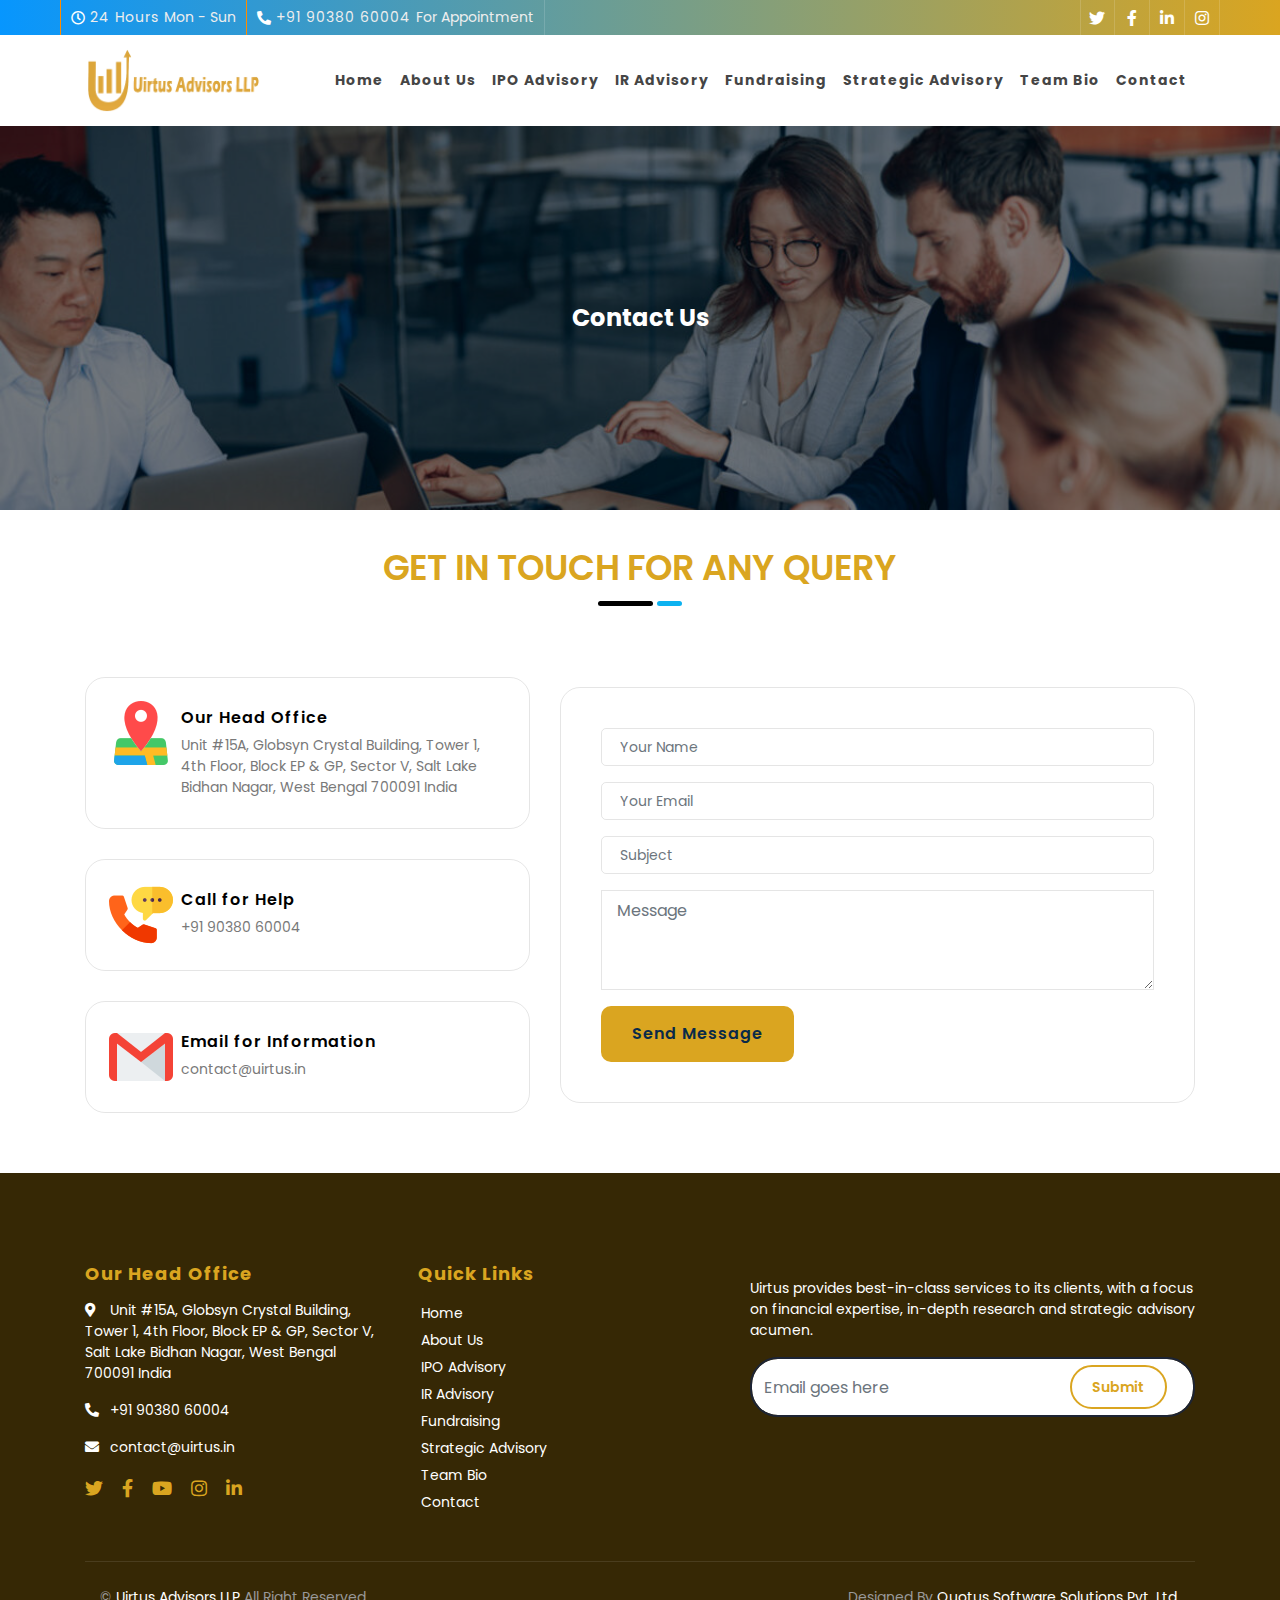
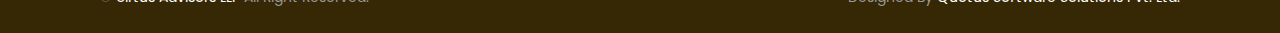
<file: contact.html>
<!DOCTYPE html>
<html lang="en">

<head>
    <meta charset="utf-8">
    <title>Uirtus Advisors LLP</title>
    <meta content="width=device-width, initial-scale=1.0" name="viewport">
    <meta content="Founder Investor  IPO Fundraising Strategic" name="keywords">
    <meta content="Founder Investor IPO Fundraising Strategic" name="description">
    <link type="text/css" rel="stylesheet" href="https://lms.org.in/assets/front/css/owl.carousel.min.css" />
    <link type="text/css" rel="stylesheet" href="https://lms.org.in/assets/front/css/owl.theme.default.min.css" />
    <!-- Favicon -->
    <link href="img/favicon.ico" rel="icon">

    <!-- Google Font -->
    <!-- <link href="https://fonts.googleapis.com/css2?family=Lato&family=Oswald:wght@200;300;400&display=swap" rel="stylesheet"> -->
    <link rel="preconnect" href="https://fonts.googleapis.com">
    <link rel="preconnect" href="https://fonts.gstatic.com" crossorigin>
    <link href="https://fonts.googleapis.com/css2?family=Mulish&family=Poppins&display=swap" rel="stylesheet">

    <!-- CSS Libraries -->
    <link href="https://stackpath.bootstrapcdn.com/bootstrap/4.4.1/css/bootstrap.min.css" rel="stylesheet">
    <link href="https://cdnjs.cloudflare.com/ajax/libs/font-awesome/5.10.0/css/all.min.css" rel="stylesheet">
    <link href="lib/animate/animate.min.css" rel="stylesheet">
    <link href="lib/owlcarousel/assets/owl.carousel.min.css" rel="stylesheet">

    <!-- Template Stylesheet -->
    <link href="css/style.css" rel="stylesheet">
</head>

<body>
    <!-- Top Bar Start -->
    <div class="top-bar d-none d-md-block">
        <div class="container-fluid">
            <div class="row">
                <div class="col-md-8">
                    <div class="top-bar-left">
                        <div class="text">
                            <i class="far fa-clock"></i>
                            <h2>24 Hours</h2>
                            <p>Mon - Sun</p>
                        </div>
                        <div class="text">
                            <i class="fa fa-phone-alt"></i>
                            <h2>+91 90380 60004</h2>
                            <p>For Appointment</p>
                        </div>
                    </div>
                </div>
                <div class="col-md-4">
                    <div class="top-bar-right">
                        <div class="social">
                            <a href=""><i class="fab fa-twitter"></i></a>
                            <a href=""><i class="fab fa-facebook-f"></i></a>
                            <a href=""><i class="fab fa-linkedin-in"></i></a>
                            <a href=""><i class="fab fa-instagram"></i></a>
                        </div>
                    </div>
                </div>
            </div>
        </div>
    </div>
    <!-- Top Bar End -->

    <!-- Nav Bar Start -->
    <div class="navbar navbar-expand-lg bg-white">
        <div class="container">
            <a href="index.html" class="navbar-brand"><img src="img/logo.png"></a>
            <button type="button" class="navbar-toggler" data-toggle="collapse" data-target="#navbarCollapse">
                <span class="navbar-toggler-icon"><img src="img/menu.png" alt="" menu /></span>
            </button>

            <div class="collapse navbar-collapse justify-content-between" id="navbarCollapse">
                <div class="navbar-nav ml-auto">
                    <!--a href="index.html" class="nav-item nav-link active">Home</a-->
                        <a href="index.html" class="nav-item nav-link">Home</a>
                        <a href="about.html" class="nav-item nav-link">About Us</a>
                        <a href="ipo.html" class="nav-item nav-link">IPO Advisory</a>
                        <a href="investor.html" class="nav-item nav-link">IR Advisory</a>
                        <a href="fundraising.html" class="nav-item nav-link">Fundraising</a>
                        <a href="strategy.html" class="nav-item nav-link">Strategic Advisory</a>
                        <a href="team.html" class="nav-item nav-link">Team Bio</a>
                        <a href="contact.html" class="nav-item nav-link">Contact</a>
                    <!--div class="nav-item dropdown">
                            <a href="#" class="nav-link dropdown-toggle" data-toggle="dropdown">Pages</a>
                            <div class="dropdown-menu">
                                <a href="blog.html" class="dropdown-item">Blog Page</a>
                                <a href="single.html" class="dropdown-item">Single Page</a>
                            </div>
                        </div-->

                </div>
            </div>
        </div>
    </div>
    <section class="contact-banner">
        <div class="container-fluid">
            <div class="row">
                <div class="col-md-12">
                    <img src="img/contactbg.jpg" alt="Your Image" class="image">
                    <div class="overlay">
                        <span>Contact Us</span>
                    </div>
                </div>
            </div>
        </div>
    </section>
    <section class="contact">
        <div class="container">
            <div class="row">
                <div class="col-md-12">
                    <h2 class="domain_heading">Get In Touch<span> For Any Query</span> </h2>
                    <div class="main-heading-domain-border2">
                        <div></div>
                        <div></div>
                    </div>
                </div>
            </div>
                                <div class="row  mt-5 align-items-center">
                                    <div class="col-md-5">
                                        <div class="contact-info">
                                            <div class="contact-icon">
                                           <img src="img/location-pin.png" alt="map"/>
                                            </div>
                                            <div class="contact-text">
                                                <h3>Our Head Office</h3>
                                                <p>Unit #15A, Globsyn Crystal Building, Tower 1, 4th Floor,
                                                Block EP & GP, Sector V, Salt Lake
                                                Bidhan Nagar, West Bengal 700091
                                                India</p>
                                            </div>
                                        </div>
                                        <div class="contact-info">
                                            <div class="contact-icon">
                                            <img src="img/phone.png" alt="map" />
                                            </div>
                                            <div class="contact-text">
                                                <h3>Call for Help</h3>
                                                <p>+91 90380 60004</p>
                                            </div>
                                        </div>
                                        <div class="contact-info">
                                            <div class="contact-icon">
                                            <img src="img/gmail.png" alt="map" />
                                            </div>
                                            <div class="contact-text">
                                                <h3>Email for Information</h3>
                                                <p>contact@uirtus.in</p>
                                            </div>
                                        </div>
                                    </div>
                                    <div class="col-md-7">
                                        <div class="contact-form">
                                            <div id="success"></div>
                                            <form name="sentMessage" id="contactForm" novalidate="novalidate">
                                                <div class="control-group">
                                                    <input type="text" class="form-control" id="name" placeholder="Your Name" required="required"
                                                        data-validation-required-message="Please enter your name" />
                                                    <p class="help-block text-danger"></p>
                                                </div>
                                                <div class="control-group">
                                                    <input type="email" class="form-control" id="email" placeholder="Your Email" required="required"
                                                        data-validation-required-message="Please enter your email" />
                                                    <p class="help-block text-danger"></p>
                                                </div>
                                                <div class="control-group">
                                                    <input type="text" class="form-control" id="subject" placeholder="Subject" required="required"
                                                        data-validation-required-message="Please enter a subject" />
                                                    <p class="help-block text-danger"></p>
                                                </div>
                                                <div class="control-group">
                                                    <textarea class="form-control" id="message" placeholder="Message" required="required"
                                                        data-validation-required-message="Please enter your message"></textarea>
                                                    <p class="help-block text-danger"></p>
                                                </div>
                                                <div>
                                                    <button class="btn" type="submit" id="sendMessageButton">Send Message</button>
                                                </div>
                                            </form>
                                        </div>
                                    </div>
                                </div>
        </div>
    </section>
    <!-- <section class="goole-map">
        <div class="container-fluid">
            <iframe src="https://player.vimeo.com/video/76979872" width="640" height="360" frameborder="0" webkitallowfullscreen
                mozallowfullscreen allowfullscreen></iframe>
        </div>
    </section> -->
    <!-- Contact End -->
    <!-- Footer Start -->
    <div class="footer">
        <div class="container">
            <div class="row">
                <div class="col-lg-7">
                    <div class="row">
                        <div class="col-md-6">
                            <div class="footer-contact">
                                <h2>Our Head Office</h2>
                                <p><i class="fa fa-map-marker-alt"></i>Unit #15A, Globsyn Crystal Building, Tower 1, 4th Floor,
                                Block EP & GP, Sector V,<br/> Salt Lake
                                Bidhan Nagar, West Bengal 700091
                                India</p>
                                <p><a href="tel:+91 90380 60004"><i class="fa fa-phone-alt"></i>+91 90380 60004</a></p>
                                <p><a href="mailto:contact@uirtus.in"><i class="fa fa-envelope"></i>contact@uirtus.in</a></p>
                                <div class="footer-social">
                                    <a href=""><i class="fab fa-twitter"></i></a>
                                    <a href=""><i class="fab fa-facebook-f"></i></a>
                                    <a href=""><i class="fab fa-youtube"></i></a>
                                    <a href=""><i class="fab fa-instagram"></i></a>
                                    <a href=""><i class="fab fa-linkedin-in"></i></a>
                                </div>
                            </div>
                        </div>
                        <div class="col-md-6">
                            <div class="footer-link">
                                <h2>Quick Links</h2>
                        <a href="index.html" class="nav-item nav-link">Home</a>
                        <a href="about.html" class="nav-item nav-link">About Us</a>
                        <a href="ipo.html" class="nav-item nav-link">IPO Advisory</a>
                        <a href="investor.html" class="nav-item nav-link">IR Advisory</a>
                        <a href="fundraising.html" class="nav-item nav-link">Fundraising</a>
                        <a href="strategy.html" class="nav-item nav-link">Strategic Advisory</a>
                        <a href="team.html" class="nav-item nav-link">Team Bio</a>
                        <a href="contact.html" class="nav-item nav-link">Contact</a>
                            </div>
                        </div>
                    </div>
                </div>
                <div class="col-lg-5">
                    <div class="footer-newsletter">
                        <h2></h2>
                        <p>
                            Uirtus provides best-in-class services to its clients, with a focus on financial expertise,
                            in-depth research and strategic advisory acumen.
                        </p>
                        <div class="form">
                            <input class="form-control" placeholder="Email goes here">
                            <button class="btn">Submit</button>
                        </div>
                    </div>
                </div>
            </div>
        </div>
        <div class="container copyright">
            <div class="row">
                <div class="col-md-6">
                    <p>&copy; <a href="http://uirtus.in/">Uirtus Advisors LLP</a> All Right Reserved.</p>
                </div>
                <div class="col-md-6">
                    <p>Designed By <a href="https://quotus.co.in/">Quotus Software Solutions Pvt. Ltd.</a></p>
                </div>
            </div>
        </div>
    </div>
    <!-- Footer End -->

    <a href="#" class="back-to-top"><i class="fa fa-chevron-up"></i></a>

    <!-- JavaScript Libraries -->
    <script src="https://code.jquery.com/jquery-3.4.1.min.js"></script>
    <script src="https://stackpath.bootstrapcdn.com/bootstrap/4.4.1/js/bootstrap.bundle.min.js"></script>
    <script src="lib/easing/easing.min.js"></script>
    <script src="lib/owlcarousel/owl.carousel.min.js"></script>
    <script src="lib/waypoints/waypoints.min.js"></script>
    <script src="lib/counterup/counterup.min.js"></script>

    <!-- Contact Javascript File -->
    <script src="mail/jqBootstrapValidation.min.js"></script>
    <script src="mail/contact.js"></script>

    <!-- Template Javascript -->
    <script src="js/main.js"></script>
</body>

</html>
</file>
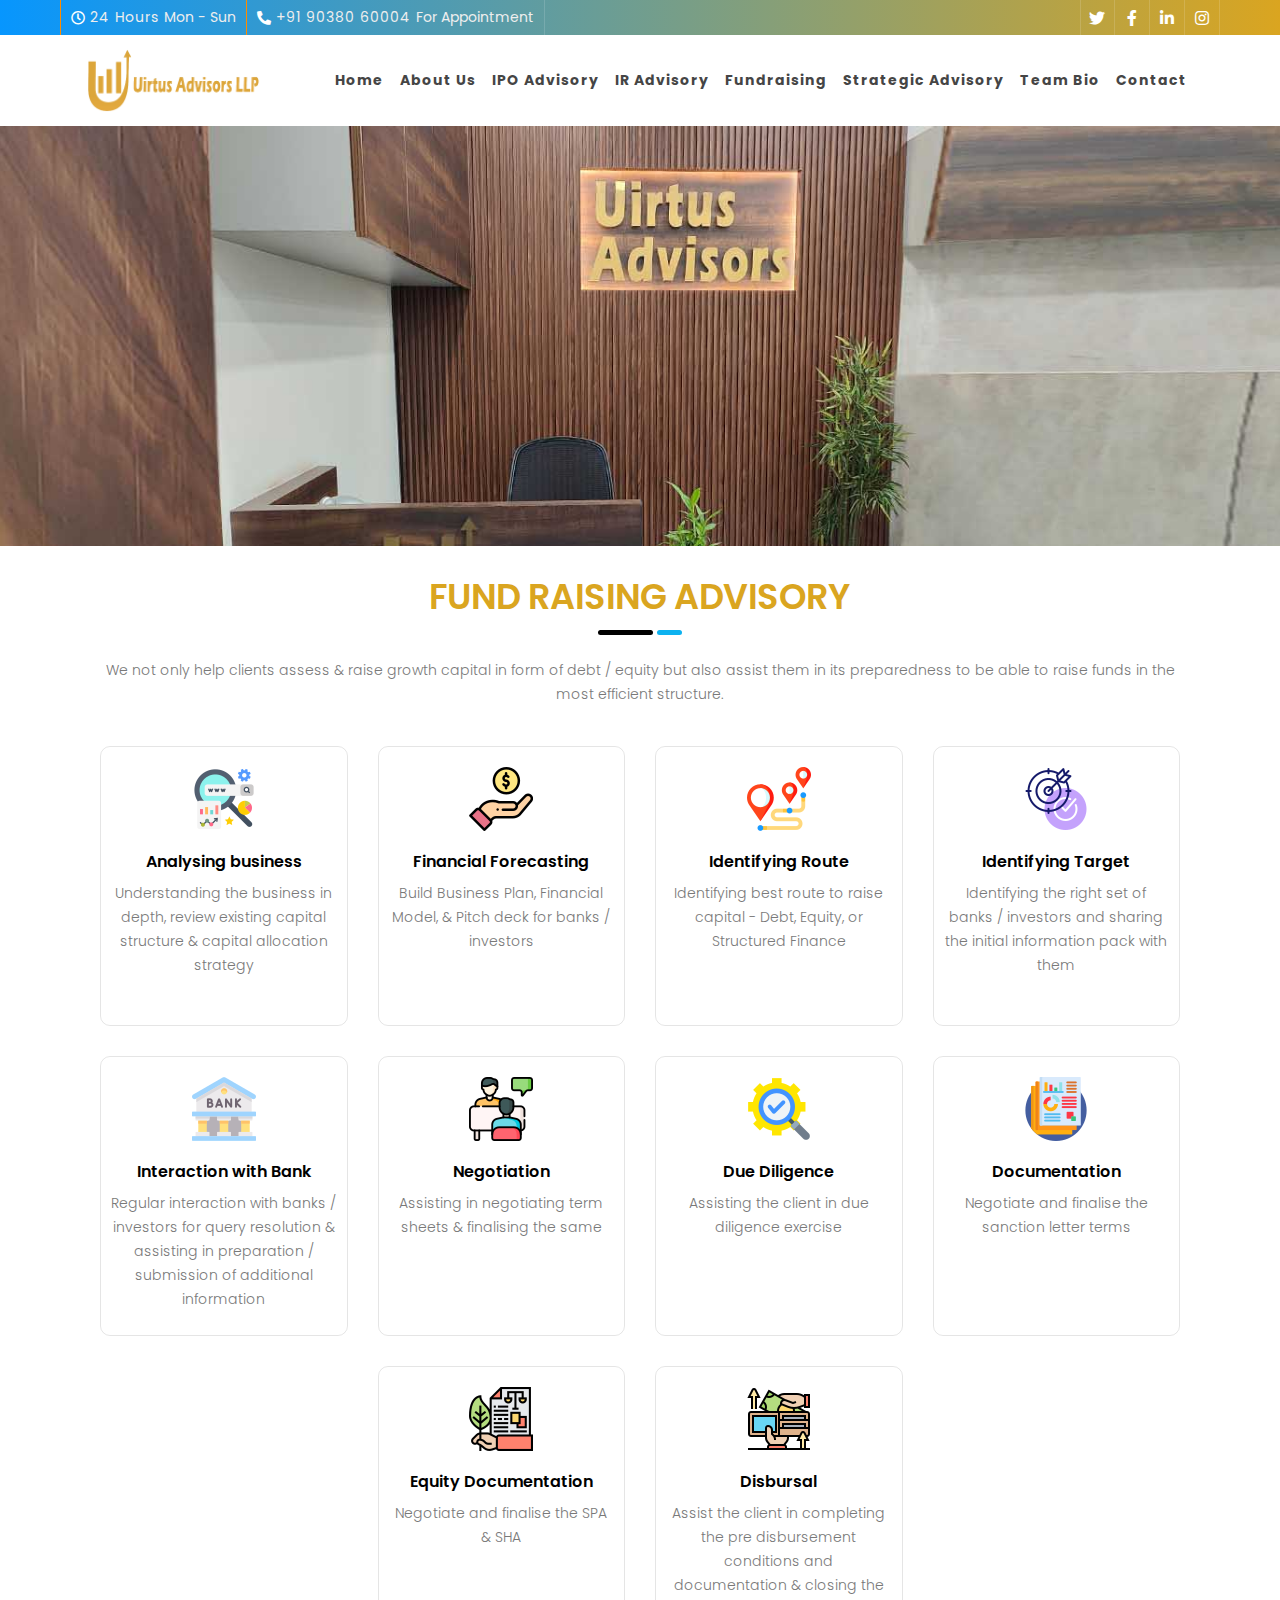
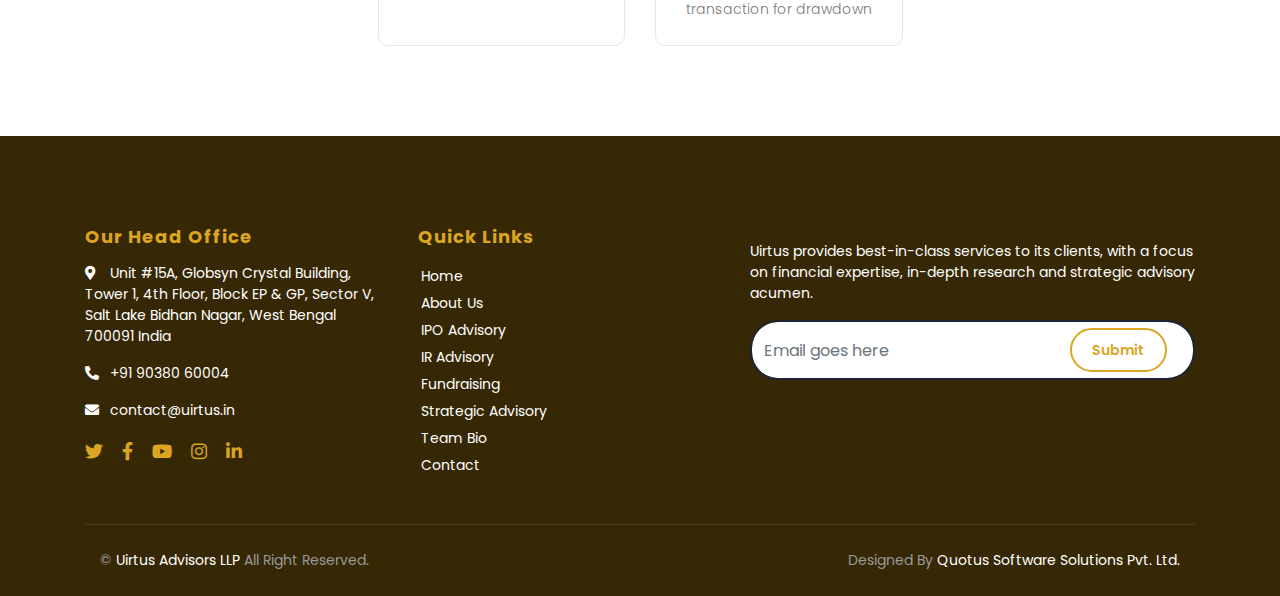
<file: fundraising.html>
<!DOCTYPE html>
<html lang="en">

<head>
    <meta charset="utf-8">
    <title>Uirtus Advisors LLP</title>
    <meta content="width=device-width, initial-scale=1.0" name="viewport">
    <meta content="Founder Investor  IPO Fundraising Strategic" name="keywords">
    <meta content="Founder Investor IPO Fundraising Strategic" name="description">
    <link type="text/css" rel="stylesheet" href="https://lms.org.in/assets/front/css/owl.carousel.min.css" />
    <link type="text/css" rel="stylesheet" href="https://lms.org.in/assets/front/css/owl.theme.default.min.css" />
    <!-- Favicon -->
    <link href="img/favicon.ico" rel="icon">

    <!-- Google Font -->
    <!-- <link href="https://fonts.googleapis.com/css2?family=Lato&family=Oswald:wght@200;300;400&display=swap" rel="stylesheet"> -->
    <link rel="preconnect" href="https://fonts.googleapis.com">
    <link rel="preconnect" href="https://fonts.gstatic.com" crossorigin>
    <link href="https://fonts.googleapis.com/css2?family=Mulish&family=Poppins&display=swap" rel="stylesheet">

    <!-- CSS Libraries -->
    <link href="https://stackpath.bootstrapcdn.com/bootstrap/4.4.1/css/bootstrap.min.css" rel="stylesheet">
    <link href="https://cdnjs.cloudflare.com/ajax/libs/font-awesome/5.10.0/css/all.min.css" rel="stylesheet">
    <link href="lib/animate/animate.min.css" rel="stylesheet">
    <link href="lib/owlcarousel/assets/owl.carousel.min.css" rel="stylesheet">

    <!-- Template Stylesheet -->
    <link href="css/style.css" rel="stylesheet">
</head>

<body>
    <!-- Top Bar Start -->
    <div class="top-bar d-none d-md-block">
        <div class="container-fluid">
            <div class="row">
                <div class="col-md-8">
                    <div class="top-bar-left">
                        <div class="text">
                            <i class="far fa-clock"></i>
                            <h2>24 Hours</h2>
                            <p>Mon - Sun</p>
                        </div>
                        <div class="text">
                            <i class="fa fa-phone-alt"></i>
                            <h2>+91 90380 60004</h2>
                            <p>For Appointment</p>
                        </div>
                    </div>
                </div>
                <div class="col-md-4">
                    <div class="top-bar-right">
                        <div class="social">
                            <a href=""><i class="fab fa-twitter"></i></a>
                            <a href=""><i class="fab fa-facebook-f"></i></a>
                            <a href=""><i class="fab fa-linkedin-in"></i></a>
                            <a href=""><i class="fab fa-instagram"></i></a>
                        </div>
                    </div>
                </div>
            </div>
        </div>
    </div>
    <!-- Top Bar End -->

    <!-- Nav Bar Start -->
    <div class="navbar navbar-expand-lg bg-white">
        <div class="container">
            <a href="index.html" class="navbar-brand"><img src="img/logo.png"></a>
            <button type="button" class="navbar-toggler" data-toggle="collapse" data-target="#navbarCollapse">
                <span class="navbar-toggler-icon"><img src="img/menu.png" alt="" menu /></span>
            </button>

            <div class="collapse navbar-collapse justify-content-between" id="navbarCollapse">
                <div class="navbar-nav ml-auto">
                    <!--a href="index.html" class="nav-item nav-link active">Home</a-->
                        <a href="index.html" class="nav-item nav-link">Home</a>
                        <a href="about.html" class="nav-item nav-link">About Us</a>
                        <a href="ipo.html" class="nav-item nav-link">IPO Advisory</a>
                        <a href="investor.html" class="nav-item nav-link">IR Advisory</a>
                        <a href="fundraising.html" class="nav-item nav-link">Fundraising</a>
                        <a href="strategy.html" class="nav-item nav-link">Strategic Advisory</a>
                        <a href="team.html" class="nav-item nav-link">Team Bio</a>
                        <a href="contact.html" class="nav-item nav-link">Contact</a>
                    <!--div class="nav-item dropdown">
                            <a href="#" class="nav-link dropdown-toggle" data-toggle="dropdown">Pages</a>
                            <div class="dropdown-menu">
                                <a href="blog.html" class="dropdown-item">Blog Page</a>
                                <a href="single.html" class="dropdown-item">Single Page</a>
                            </div>
                        </div-->

                </div>
            </div>
        </div>
    </div>
    <section class="about-image">
        <div class="container-fluid">
            <div class="row">
                <div class="col-md-12">
                    <!-- <img src="img/hero-banner.jpg" alt="team" /> -->
                </div>
            </div>
        </div>
    </section>
    <section class="service">
        <div class="container">
            <div class="col-md-12 feature_saas deal_areas">
                <h2 class="domain_heading">FUND RAISING <span> ADVISORY</span> </h2>
                <div class="main-heading-domain-border2">
                    <div></div>
                    <div></div>
                </div>
                <p class="paragraph">We not only help clients
                assess & raise growth
                capital in form of debt /
                equity but also assist
                them in its
                preparedness to be able
                to raise funds in the
                most efficient structure.
                </p>
        <div class="row">
            <div class="col-lg-3 col-md-6">
                <div class="service-item">
                <img src="img/statistics-report.png" alt="Financial">
                    <h3>Analysing business</h3>
                    <p>
                    Understanding the business in depth, review
                    existing capital structure & capital allocation
                    strategy
                    </p>
                    <!--a href="">Read More</a-->
                </div>
            </div>
            <div class="col-lg-3 col-md-6">
                <div class="service-item">
                    <img src="img/hand.png" alt="Feedback">
                    <h3>Financial Forecasting</h3>
                    <p>
                    Build Business Plan, Financial Model, & Pitch
                    deck for banks / investors
                    </p>
                </div>
            </div>
            <div class="col-lg-3 col-md-6">
                <div class="service-item">
                    <img src="img/route.png" alt="Investor">
                    <h3>Identifying Route</h3>
                    <p>
                    Identifying best route to raise capital - Debt,
                    Equity, or Structured Finance
                    </p>
                </div>
            </div>
            <div class="col-lg-3 col-md-6">
                <div class="service-item">
                    <img src="img/goal.png" alt="Feedback">
                    <h3> Identifying Target</h3>
                    <p>
                    Identifying the right set of banks /
                    investors and sharing the initial information
                    pack with them</p>
                </div>
            </div>
            <div class="col-lg-3 col-md-6">
                <div class="service-item">
                <img src="img/bank.png" alt="Business Strategy">
                    <h3>Interaction with Bank</h3>
                    <p>
                Regular interaction with banks / investors for
                query resolution & assisting in preparation /
                submission of additional information
                    </p>
        
                </div>
            </div>
            <div class="col-lg-3 col-md-6">
                <div class="service-item">
            <img src="img/discussion.png" alt="Advisory Board">
                    <h3>Negotiation</h3>
                    <p>
                    Assisting in negotiating term sheets &
                    finalising the same
                    </p>
        
                </div>
            </div>
            <div class="col-lg-3 col-md-6">
                <div class="service-item">
                    <img src="img/search.png" alt="Organising">
                    <h3>Due Diligence</h3>
                    <p>Assisting the client in due diligence exercise</p>
                </div>
            </div>
            <div class="col-lg-3 col-md-6">
                <div class="service-item">
                    <img src="img/report.png" alt="Advisory Board">
                    <h3>Documentation</h3>
                    <p>Negotiate and finalise the sanction letter terms</p>
                </div>
            </div>
            <div class="col-lg-3 col-md-6">
                <div class="service-item">
                    <img src="img/constitution.png" alt="Feedback">
                    <h3>Equity Documentation</h3>
                    <p>Negotiate and finalise the SPA & SHA</p>
                </div>
            </div>
            <div class="col-lg-3 col-md-6">
                <div class="service-item">
                <img src="img/expense.png" alt="Benchmarking">
                    <h3>Disbursal</h3>
                    <p>
                        Assist the client in completing the pre disbursement conditions and documentation & closing the
                        transaction for drawdown
                    </p>
        
                </div>
            </div>
        </div>
            </div>
        </div>
    </section>

    <!-- Footer Start -->
    <div class="footer">
        <div class="container">
            <div class="row">
                <div class="col-lg-7">
                    <div class="row">
                        <div class="col-md-6">
                            <div class="footer-contact">
                                <h2>Our Head Office</h2>
                                <p><i class="fa fa-map-marker-alt"></i>Unit #15A, Globsyn Crystal Building, Tower 1, 4th Floor,
                                Block EP & GP, Sector V,<br/> Salt Lake
                                Bidhan Nagar, West Bengal 700091
                                India</p>
                                <p><a href="tel:+91 90380 60004"><i class="fa fa-phone-alt"></i>+91 90380 60004</a></p>
                                <p><a href="mailto:contact@uirtus.in"><i class="fa fa-envelope"></i>contact@uirtus.in</a></p>
                                <div class="footer-social">
                                    <a href=""><i class="fab fa-twitter"></i></a>
                                    <a href=""><i class="fab fa-facebook-f"></i></a>
                                    <a href=""><i class="fab fa-youtube"></i></a>
                                    <a href=""><i class="fab fa-instagram"></i></a>
                                    <a href=""><i class="fab fa-linkedin-in"></i></a>
                                </div>
                            </div>
                        </div>
                        <div class="col-md-6">
                            <div class="footer-link">
                                <h2>Quick Links</h2>
                        <a href="index.html" class="nav-item nav-link">Home</a>
                        <a href="about.html" class="nav-item nav-link">About Us</a>
                        <a href="ipo.html" class="nav-item nav-link">IPO Advisory</a>
                        <a href="investor.html" class="nav-item nav-link">IR Advisory</a>
                        <a href="fundraising.html" class="nav-item nav-link">Fundraising</a>
                        <a href="strategy.html" class="nav-item nav-link">Strategic Advisory</a>
                        <a href="team.html" class="nav-item nav-link">Team Bio</a>
                        <a href="contact.html" class="nav-item nav-link">Contact</a>
                            </div>
                        </div>
                    </div>
                </div>
                <div class="col-lg-5">
                    <div class="footer-newsletter">
                        <h2></h2>
                        <p>
                            Uirtus provides best-in-class services to its clients, with a focus on financial expertise,
                            in-depth research and strategic advisory acumen.
                        </p>
                        <div class="form">
                            <input class="form-control" placeholder="Email goes here">
                            <button class="btn">Submit</button>
                        </div>
                    </div>
                </div>
            </div>
        </div>
        <div class="container copyright">
            <div class="row">
                <div class="col-md-6">
                    <p>&copy; <a href="http://uirtus.in/">Uirtus Advisors LLP</a> All Right Reserved.</p>
                </div>
                <div class="col-md-6">
                    <p>Designed By <a href="https://quotus.co.in/">Quotus Software Solutions Pvt. Ltd.</a></p>
                </div>
            </div>
        </div>
    </div>
    <!-- Footer End -->

    <a href="#" class="back-to-top"><i class="fa fa-chevron-up"></i></a>

    <!-- JavaScript Libraries -->
    <script src="https://code.jquery.com/jquery-3.4.1.min.js"></script>
    <script src="https://stackpath.bootstrapcdn.com/bootstrap/4.4.1/js/bootstrap.bundle.min.js"></script>
    <script src="lib/easing/easing.min.js"></script>
    <script src="lib/owlcarousel/owl.carousel.min.js"></script>
    <script src="lib/waypoints/waypoints.min.js"></script>
    <script src="lib/counterup/counterup.min.js"></script>

    <!-- Contact Javascript File -->
    <script src="mail/jqBootstrapValidation.min.js"></script>
    <script src="mail/contact.js"></script>

    <!-- Template Javascript -->
    <script src="js/main.js"></script>
</body>

</html>
</file>
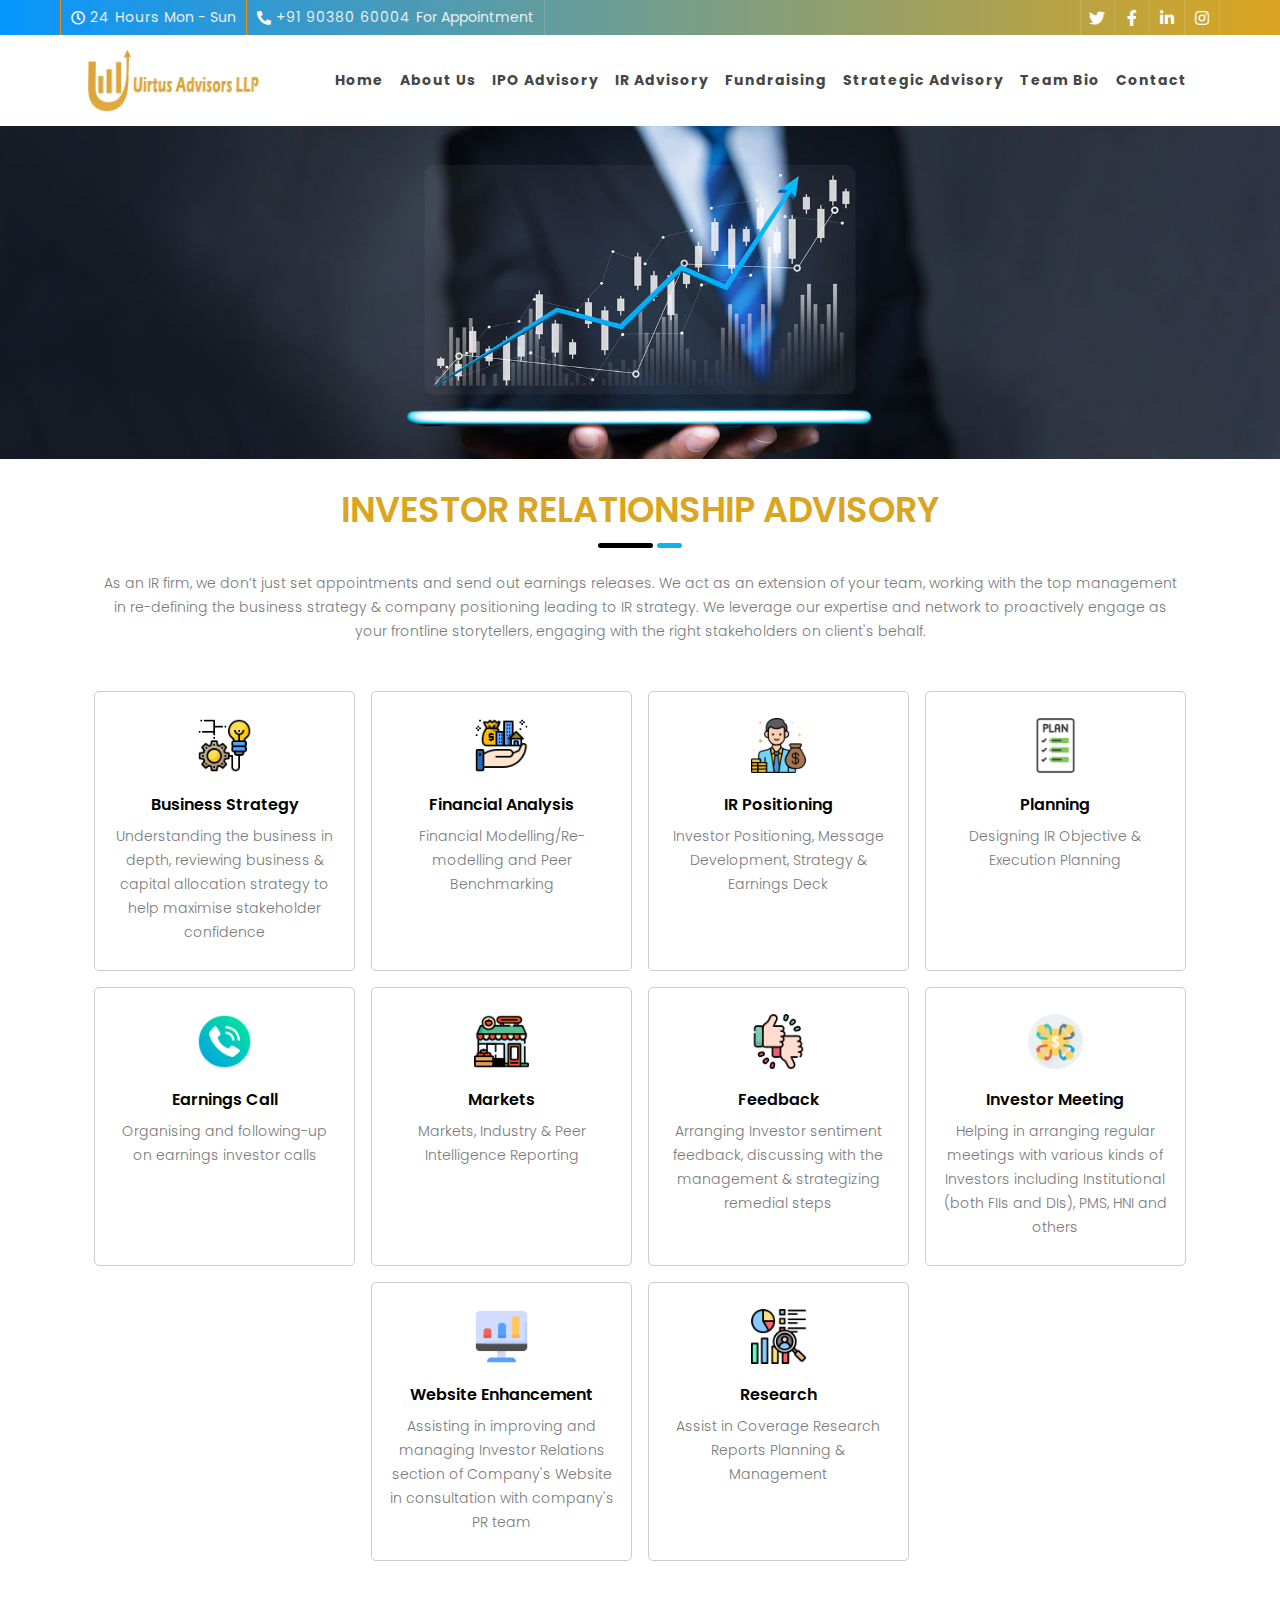
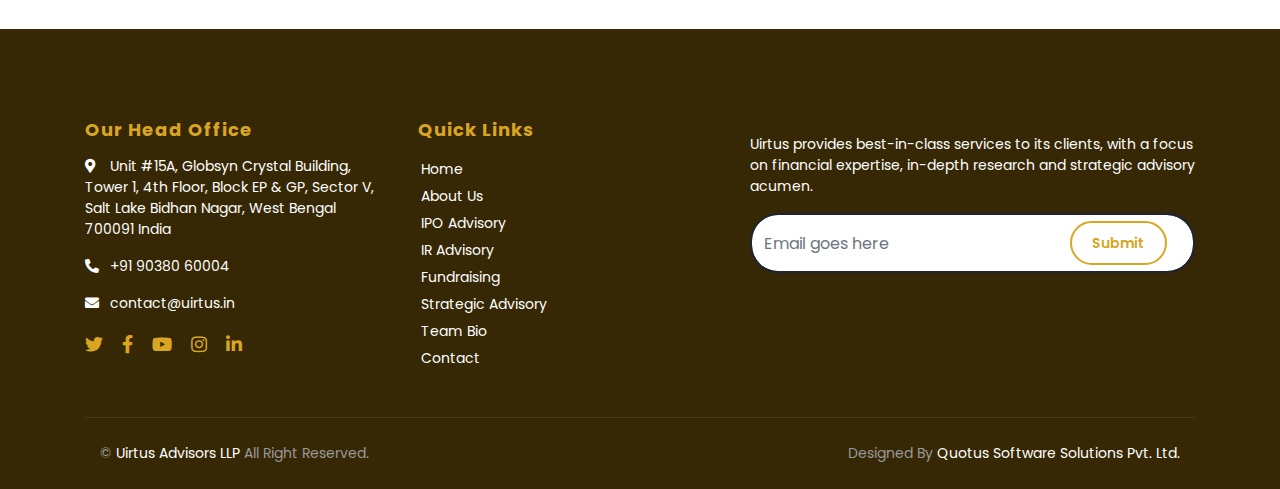
<file: investor.html>
<!DOCTYPE html>
<html lang="en">

<head>
    <meta charset="utf-8">
    <title>Uirtus Advisors LLP</title>
    <meta content="width=device-width, initial-scale=1.0" name="viewport">
    <meta content="Founder Investor  IPO Fundraising Strategic" name="keywords">
    <meta content="Founder Investor IPO Fundraising Strategic" name="description">
    <link type="text/css" rel="stylesheet" href="https://lms.org.in/assets/front/css/owl.carousel.min.css" />
    <link type="text/css" rel="stylesheet" href="https://lms.org.in/assets/front/css/owl.theme.default.min.css" />
    <!-- Favicon -->
    <link href="img/favicon.ico" rel="icon">

    <!-- Google Font -->
    <!-- <link href="https://fonts.googleapis.com/css2?family=Lato&family=Oswald:wght@200;300;400&display=swap" rel="stylesheet"> -->
    <link rel="preconnect" href="https://fonts.googleapis.com">
    <link rel="preconnect" href="https://fonts.gstatic.com" crossorigin>
    <link href="https://fonts.googleapis.com/css2?family=Mulish&family=Poppins&display=swap" rel="stylesheet">

    <!-- CSS Libraries -->
    <link href="https://stackpath.bootstrapcdn.com/bootstrap/4.4.1/css/bootstrap.min.css" rel="stylesheet">
    <link href="https://cdnjs.cloudflare.com/ajax/libs/font-awesome/5.10.0/css/all.min.css" rel="stylesheet">
    <link href="lib/animate/animate.min.css" rel="stylesheet">
    <link href="lib/owlcarousel/assets/owl.carousel.min.css" rel="stylesheet">

    <!-- Template Stylesheet -->
    <link href="css/style.css" rel="stylesheet">
</head>

<body>
    <!-- Top Bar Start -->
    <div class="top-bar d-none d-md-block">
        <div class="container-fluid">
            <div class="row">
                <div class="col-md-8">
                    <div class="top-bar-left">
                        <div class="text">
                            <i class="far fa-clock"></i>
                            <h2>24 Hours</h2>
                            <p>Mon - Sun</p>
                        </div>
                        <div class="text">
                            <i class="fa fa-phone-alt"></i>
                            <h2>+91 90380 60004</h2>
                            <p>For Appointment</p>
                        </div>
                    </div>
                </div>
                <div class="col-md-4">
                    <div class="top-bar-right">
                        <div class="social">
                            <a href=""><i class="fab fa-twitter"></i></a>
                            <a href=""><i class="fab fa-facebook-f"></i></a>
                            <a href=""><i class="fab fa-linkedin-in"></i></a>
                            <a href=""><i class="fab fa-instagram"></i></a>
                        </div>
                    </div>
                </div>
            </div>
        </div>
    </div>
    <!-- Top Bar End -->

    <!-- Nav Bar Start -->
    <div class="navbar navbar-expand-lg bg-white">
        <div class="container">
            <a href="index.html" class="navbar-brand"><img src="img/logo.png"></a>
            <button type="button" class="navbar-toggler" data-toggle="collapse" data-target="#navbarCollapse">
                <span class="navbar-toggler-icon"><img src="img/menu.png" alt="" menu /></span>
            </button>

            <div class="collapse navbar-collapse justify-content-between" id="navbarCollapse">
                <div class="navbar-nav ml-auto">
                    <!--a href="index.html" class="nav-item nav-link active">Home</a-->
                        <a href="index.html" class="nav-item nav-link">Home</a>
                        <a href="about.html" class="nav-item nav-link">About Us</a>
                        <a href="ipo.html" class="nav-item nav-link">IPO Advisory</a>
                        <a href="investor.html" class="nav-item nav-link">IR Advisory</a>
                        <a href="fundraising.html" class="nav-item nav-link">Fundraising</a>
                        <a href="strategy.html" class="nav-item nav-link">Strategic Advisory</a>
                        <a href="team.html" class="nav-item nav-link">Team Bio</a>
                        <a href="contact.html" class="nav-item nav-link">Contact</a>
                    <!--div class="nav-item dropdown">
                            <a href="#" class="nav-link dropdown-toggle" data-toggle="dropdown">Pages</a>
                            <div class="dropdown-menu">
                                <a href="blog.html" class="dropdown-item">Blog Page</a>
                                <a href="single.html" class="dropdown-item">Single Page</a>
                            </div>
                        </div-->

                </div>
            </div>
        </div>
    </div>
    <section class="main-image">
        <div class="container-fluid">
            <div class="row">
                <div class="col-md-12">
                    <img src="img/Investment-banner.jpg" alt="team" />
                </div>
            </div>
        </div>
    </section>
    <section id="advisory">
        <div class="container">
            <div class="col-md-12 feature_saas deal_areas">
            <h2 class="domain_heading">Investor <span>Relationship Advisory</span> </h2>
            <div class="main-heading-domain-border2">
                <div></div>
                <div></div>
            </div>
            <p class="paragraph">As an IR firm, we don’t just
            set appointments and send
            out earnings releases. We
            act as an extension of your
            team, working with the top
            management in re-defining
            the business strategy &
            company positioning
            leading to IR strategy. We
            leverage our expertise and
            network to proactively
            engage as your frontline
            storytellers, engaging with
            the right stakeholders on
            client's behalf.</p>
                <div class="row">
                    <div class="col text-center">
                        <img src="img/startegy.png" alt="Business Strategy">
                        <br>
                        <h3>Business Strategy</h3>
                        <p>Understanding the business in depth,
                        reviewing business & capital allocation
                        strategy to help maximise stakeholder
                        confidence</p>
                    </div>
                    <div class="col text-center">
                        <img src="img/assets.png" alt="Financial">
                        <br>
                        <h3>Financial Analysis</h3>
                        <p>Financial Modelling/Re-modelling and Peer
                        Benchmarking</p>
                    </div>
                    <div class="col text-center">
                        <img src="img/investor.png" alt="Investor">
                        <br>
                        <h3>IR Positioning</h3>
                        <p>Investor Positioning, Message
                        Development, Strategy & Earnings Deck</p>
                    </div>
                    <div class="col text-center">
                        <img src="img/b-plan.png" alt="Designing">
                        <br>
                        <h3>Planning</h3>
                        <p>Designing IR Objective & Execution
                        Planning</p>
                    </div>
                    <div class="col text-center">
                        <img src="img/telephone-call.png" alt="Organising">
                        <br>
                        <h3>Earnings Call</h3>
                        <p>Organising and following-up on
                        earnings investor calls</p>
                    </div>
                    <div class="col text-center">
                        <img src="img/fruit-shop.png" alt="Markets">
                        <br>
                        <h3>Markets</h3>
                        <p>Markets, Industry & Peer Intelligence
                        Reporting</p>
                    </div>
                    <div class="col text-center">
                        <img src="img/feedback.png" alt="Feedback">
                        <br>
                        <h3>Feedback</h3>
                        <p>Arranging Investor sentiment feedback,
                        discussing with the management &
                        strategizing remedial steps</p>
                    </div>
                    <div class="col text-center">
                        <img src="img/business-meeting.png" alt="Arranging">
                        <br>
                        <h3>Investor Meeting</h3>
                        <p>Helping in arranging regular
                        meetings with various kinds of Investors
                        including Institutional (both FIIs and DIs), PMS,
                        HNI and others</p>
                    </div>
                    <div class="col text-center">
                        <img src="img/enhance.png" alt="Investor Relations">
                        <br>
                        <h3>Website Enhancement</h3>
                        <p>Assisting in improving and managing Investor
                        Relations section of Company's Website in
                        consultation with company's PR team</p>
                    </div>
                    <div class="col text-center">
                        <img src="img/analytics.png" alt="Research">
                        <br>
                        <h3>Research</h3>
                        <p>Assist in Coverage Research Reports Planning &
                        Management</p>
                    </div>
                </div>
            </div>
            <!-- <div class="row">
                <div class="col-md-12">
                    <h2 class="domain_heading">Investor <span>Relationship Advisory</span> </h2>
                    <div class="main-heading-domain-border2">
                        <div></div>
                        <div></div>
                    </div>
                    <p class="paragraph">As an IR firm, we don’t just set appointments and send out earnings releases. We act as an extension of your team,
                    working with the top management in
                    re-defining the business strategy & company positioning leading to IR strategy. We leverage our expertise and network to
                    proactively engage as your frontline storytellers, engaging with the right stakeholders on client’s behalf.</p>
                </div>
            </div> -->
        </div>
    </section>


    <!-- Footer Start -->
    <div class="footer">
        <div class="container">
            <div class="row">
                <div class="col-lg-7">
                    <div class="row">
                        <div class="col-md-6">
                            <div class="footer-contact">
                                <h2>Our Head Office</h2>
                                <p><i class="fa fa-map-marker-alt"></i>Unit #15A, Globsyn Crystal Building, Tower 1, 4th Floor,
                                Block EP & GP, Sector V,<br/> Salt Lake
                                Bidhan Nagar, West Bengal 700091
                                India</p>
                                <p><a href="tel:+91 90380 60004"><i class="fa fa-phone-alt"></i>+91 90380 60004</a></p>
                                <p><a href="mailto:contact@uirtus.in"><i class="fa fa-envelope"></i>contact@uirtus.in</a></p>
                                <div class="footer-social">
                                    <a href=""><i class="fab fa-twitter"></i></a>
                                    <a href=""><i class="fab fa-facebook-f"></i></a>
                                    <a href=""><i class="fab fa-youtube"></i></a>
                                    <a href=""><i class="fab fa-instagram"></i></a>
                                    <a href=""><i class="fab fa-linkedin-in"></i></a>
                                </div>
                            </div>
                        </div>
                        <div class="col-md-6">
                            <div class="footer-link">
                                <h2>Quick Links</h2>
                            <a href="index.html" class="nav-item nav-link">Home</a>
                            <a href="about.html" class="nav-item nav-link">About Us</a>
                            <a href="ipo.html" class="nav-item nav-link">IPO Advisory</a>
                            <a href="investor.html" class="nav-item nav-link">IR Advisory</a>
                            <a href="fundraising.html" class="nav-item nav-link">Fundraising</a>
                            <a href="strategy.html" class="nav-item nav-link">Strategic Advisory</a>
                            <a href="team.html" class="nav-item nav-link">Team Bio</a>
                            <a href="contact.html" class="nav-item nav-link">Contact</a>
                            </div>
                        </div>
                    </div>
                </div>
                <div class="col-lg-5">
                    <div class="footer-newsletter">
                        <h2></h2>
                        <p>
                            Uirtus provides best-in-class services to its clients, with a focus on financial expertise,
                            in-depth research and strategic advisory acumen.
                        </p>
                        <div class="form">
                            <input class="form-control" placeholder="Email goes here">
                            <button class="btn">Submit</button>
                        </div>
                    </div>
                </div>
            </div>
        </div>
        <div class="container copyright">
            <div class="row">
                <div class="col-md-6">
                    <p>&copy; <a href="http://uirtus.in/">Uirtus Advisors LLP</a> All Right Reserved.</p>
                </div>
                <div class="col-md-6">
                    <p>Designed By <a href="https://quotus.co.in/">Quotus Software Solutions Pvt. Ltd.</a></p>
                </div>
            </div>
        </div>
    </div>
    <!-- Footer End -->

    <a href="#" class="back-to-top"><i class="fa fa-chevron-up"></i></a>

    <!-- JavaScript Libraries -->
    <script src="https://code.jquery.com/jquery-3.4.1.min.js"></script>
    <script src="https://stackpath.bootstrapcdn.com/bootstrap/4.4.1/js/bootstrap.bundle.min.js"></script>
    <script src="lib/easing/easing.min.js"></script>
    <script src="lib/owlcarousel/owl.carousel.min.js"></script>
    <script src="lib/waypoints/waypoints.min.js"></script>
    <script src="lib/counterup/counterup.min.js"></script>

    <!-- Contact Javascript File -->
    <script src="mail/jqBootstrapValidation.min.js"></script>
    <script src="mail/contact.js"></script>

    <!-- Template Javascript -->
    <script src="js/main.js"></script>
</body>

</html>
</file>
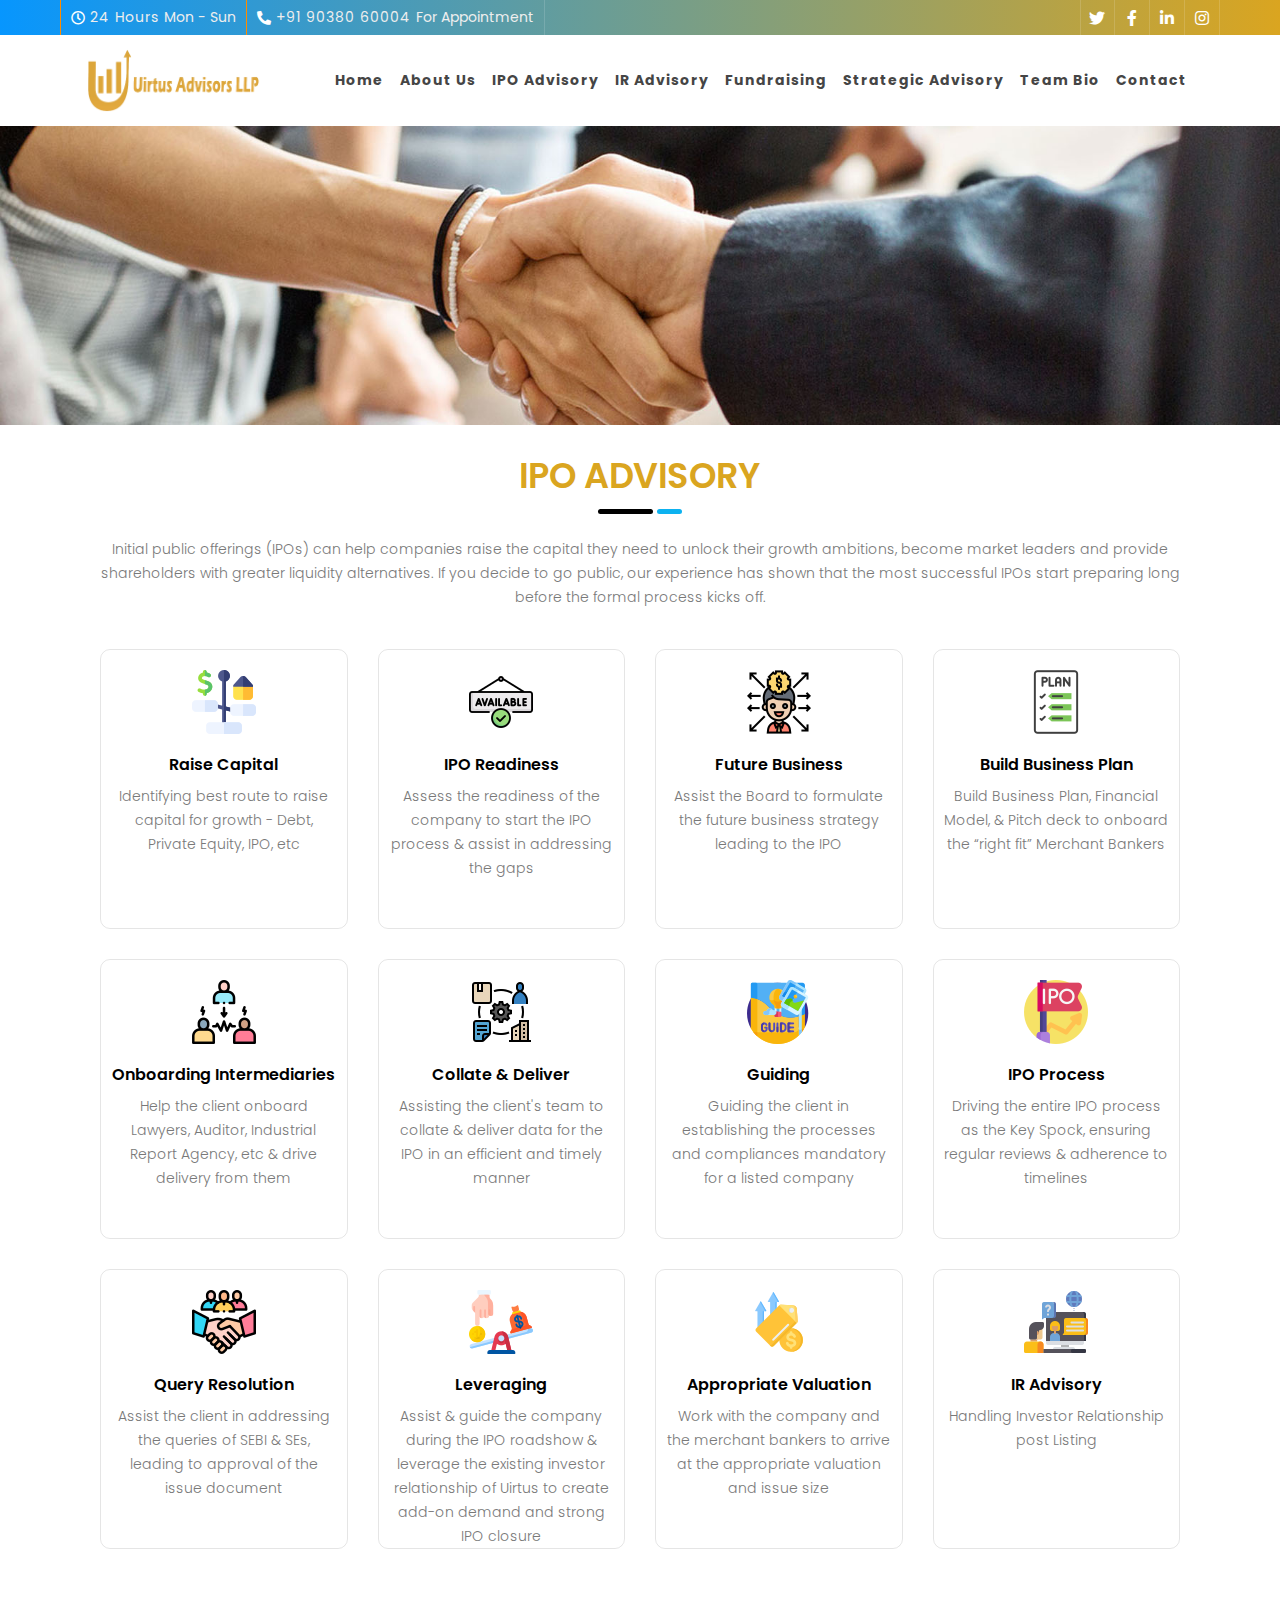
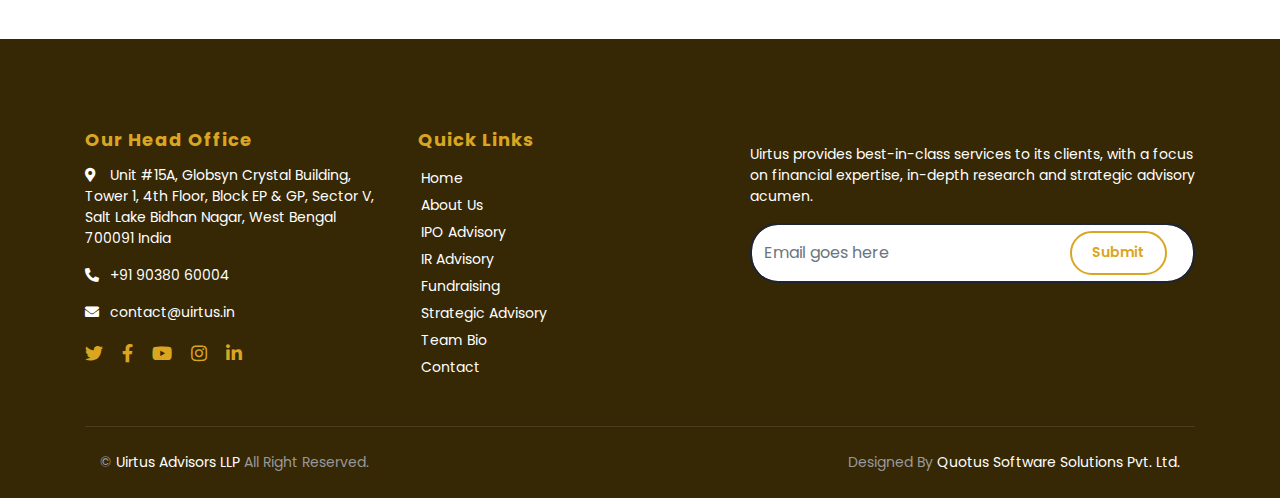
<file: ipo.html>
<!DOCTYPE html>
<html lang="en">

<head>
    <meta charset="utf-8">
    <title>Uirtus Advisors LLP</title>
    <meta content="width=device-width, initial-scale=1.0" name="viewport">
    <meta content="Founder Investor  IPO Fundraising Strategic" name="keywords">
    <meta content="Founder Investor IPO Fundraising Strategic" name="description">
    <link type="text/css" rel="stylesheet" href="https://lms.org.in/assets/front/css/owl.carousel.min.css" />
    <link type="text/css" rel="stylesheet" href="https://lms.org.in/assets/front/css/owl.theme.default.min.css" />
    <!-- Favicon -->
    <link href="img/favicon.ico" rel="icon">

    <!-- Google Font -->
    <!-- <link href="https://fonts.googleapis.com/css2?family=Lato&family=Oswald:wght@200;300;400&display=swap" rel="stylesheet"> -->
    <link rel="preconnect" href="https://fonts.googleapis.com">
    <link rel="preconnect" href="https://fonts.gstatic.com" crossorigin>
    <link href="https://fonts.googleapis.com/css2?family=Mulish&family=Poppins&display=swap" rel="stylesheet">

    <!-- CSS Libraries -->
    <link href="https://stackpath.bootstrapcdn.com/bootstrap/4.4.1/css/bootstrap.min.css" rel="stylesheet">
    <link href="https://cdnjs.cloudflare.com/ajax/libs/font-awesome/5.10.0/css/all.min.css" rel="stylesheet">
    <link href="lib/animate/animate.min.css" rel="stylesheet">
    <link href="lib/owlcarousel/assets/owl.carousel.min.css" rel="stylesheet">

    <!-- Template Stylesheet -->
    <link href="css/style.css" rel="stylesheet">
</head>

<body>
    <!-- Top Bar Start -->
    <div class="top-bar d-none d-md-block">
        <div class="container-fluid">
            <div class="row">
                <div class="col-md-8">
                    <div class="top-bar-left">
                        <div class="text">
                            <i class="far fa-clock"></i>
                            <h2>24 Hours</h2>
                            <p>Mon - Sun</p>
                        </div>
                        <div class="text">
                            <i class="fa fa-phone-alt"></i>
                            <h2>+91 90380 60004</h2>
                            <p>For Appointment</p>
                        </div>
                    </div>
                </div>
                <div class="col-md-4">
                    <div class="top-bar-right">
                        <div class="social">
                            <a href=""><i class="fab fa-twitter"></i></a>
                            <a href=""><i class="fab fa-facebook-f"></i></a>
                            <a href=""><i class="fab fa-linkedin-in"></i></a>
                            <a href=""><i class="fab fa-instagram"></i></a>
                        </div>
                    </div>
                </div>
            </div>
        </div>
    </div>
    <!-- Top Bar End -->

    <!-- Nav Bar Start -->
    <div class="navbar navbar-expand-lg bg-white">
        <div class="container">
            <a href="index.html" class="navbar-brand"><img src="img/logo.png"></a>
            <button type="button" class="navbar-toggler" data-toggle="collapse" data-target="#navbarCollapse">
                <span class="navbar-toggler-icon"><img src="img/menu.png" alt="" menu /></span>
            </button>

            <div class="collapse navbar-collapse justify-content-between" id="navbarCollapse">
                <div class="navbar-nav ml-auto">
                    <!--a href="index.html" class="nav-item nav-link active">Home</a-->
                        <a href="index.html" class="nav-item nav-link">Home</a>
                        <a href="about.html" class="nav-item nav-link">About Us</a>
                        <a href="ipo.html" class="nav-item nav-link">IPO Advisory</a>
                        <a href="investor.html" class="nav-item nav-link">IR Advisory</a>
                        <a href="fundraising.html" class="nav-item nav-link">Fundraising</a>
                        <a href="strategy.html" class="nav-item nav-link">Strategic Advisory</a>
                        <a href="team.html" class="nav-item nav-link">Team Bio</a>
                        <a href="contact.html" class="nav-item nav-link">Contact</a>
                    <!--div class="nav-item dropdown">
                            <a href="#" class="nav-link dropdown-toggle" data-toggle="dropdown">Pages</a>
                            <div class="dropdown-menu">
                                <a href="blog.html" class="dropdown-item">Blog Page</a>
                                <a href="single.html" class="dropdown-item">Single Page</a>
                            </div>
                        </div-->

                </div>
            </div>
        </div>
    </div>
    <section class="main-image">
        <div class="container-fluid">
            <div class="row">
                <div class="col-md-12">
                    <img src="img/partner-mast-head.jpg" alt="team" />
                </div>
            </div>
        </div>
    </section>
    <section class="service">
        <div class="container">
            <div class="col-md-12 feature_saas deal_areas">
                <h2 class="domain_heading">IPO  <span> Advisory</span> </h2>
                <div class="main-heading-domain-border2">
                    <div></div>
                    <div></div>
                </div>
                <p class="paragraph">Initial public offerings
                (IPOs) can help
                companies raise the
                capital they need to
                unlock their growth
                ambitions, become
                market leaders and
                provide shareholders
                with greater liquidity
                alternatives. If you
                decide to go public, our
                experience has shown
                that the most successful
                IPOs start preparing
                long before the formal
                process kicks off.</p>       
                <div class="row">
                    <div class="col-lg-3 col-md-6">
                        <div class="service-item">
                            <img src="img/property.png" alt="Financial">
                            <h3>Raise Capital</h3>
                            <p>
                            Identifying best route to raise capital for
                            growth - Debt, Private Equity, IPO, etc
                            </p>
                            <!--a href="">Read More</a-->
                        </div>
                    </div>
                    <div class="col-lg-3 col-md-6">
                        <div class="service-item">
                        <img src="img/available.png" alt="Financial">
                            <h3>IPO Readiness</h3>
                            <p>
                            Assess the readiness of the company to
                            start the IPO process & assist in
                            addressing the gaps
                            </p>
                
                        </div>
                    </div>
                    <div class="col-lg-3 col-md-6">
                        <div class="service-item">
                        <img src="img/opportunity.png" alt="Financial">
                            <h3>Future Business</h3>
                            <p>
                            Assist the Board to formulate the future
                            business strategy leading to the IPO
                            </p>
                
                        </div>
                    </div>
                    <div class="col-lg-3 col-md-6">
                        <div class="service-item">
                <img src="img/b-plan.png" alt="Financial">
                            <h3> Build Business Plan</h3>
                            <p>
                            Build Business Plan, Financial Model, &
                            Pitch deck to onboard the “right fit”
                            Merchant Bankers
                            </p>
                
                        </div>
                    </div>
                    <div class="col-lg-3 col-md-6">
                        <div class="service-item">
                    <img src="img/intermediary.png" alt="Financial">
                            <h3>Onboarding Intermediaries</h3>
                            <p>
                            Help the client onboard Lawyers,
                            Auditor, Industrial Report Agency, etc &
                            drive delivery from them
                            </p>
                
                        </div>
                    </div>
                    <div class="col-lg-3 col-md-6">
                        <div class="service-item">
                        <img src="img/process.png" alt="Financial">
                            <h3>Collate & Deliver</h3>
                            <p>
                            Assisting the client's team to collate &
                            deliver data for the IPO in an efficient
                            and timely manner
                            </p>
                
                        </div>
                    </div>
                    <div class="col-lg-3 col-md-6">
                        <div class="service-item">
                        <img src="img/travel-guide.png" alt="Financial">
                            <h3>Guiding</h3>
                            <p>
                            Guiding the client in establishing the
                            processes and compliances mandatory for a
                            listed company
                            </p>
                
                        </div>
                    </div>
                    <div class="col-lg-3 col-md-6">
                        <div class="service-item">
                <img src="img/ipo.png" alt="Financial">
                            <h3>IPO Process</h3>
                            <p>
                            Driving the entire IPO process as the Key
                            Spock, ensuring regular reviews &
                            adherence to timelines
                            </p>
                
                        </div>
                    </div>
                    <div class="col-lg-3 col-md-6">
                        <div class="service-item">
                <img src="img/handshake.png" alt="Financial">
                            <h3>Query Resolution</h3>
                            <p>
                            Assist the client in addressing the queries
                            of SEBI & SEs, leading to approval of the issue
                            document
                            </p>
                
                        </div>
                    </div>
                   
                    <div class="col-lg-3 col-md-6">
                        <div class="service-item">
                            <img src="img/leverage.png" alt="Financial">
                            <h3>Leveraging</h3>
                            <p>
                        Assist & guide the company during the IPO roadshow & leverage the existing investor relationship of Uirtus to create
                        add-on demand and strong IPO closure
                            </p>
                        </div>
                    </div>
                    <div class="col-lg-3 col-md-6">
                        <div class="service-item">
                            <img src="img/valuation.png" alt="Financial">
                            <h3>Appropriate Valuation</h3>
                            <p>
                                Work with the company and the
                                merchant bankers to arrive at the
                                appropriate valuation and issue size
                            </p>
                        </div>
                    </div>
                        <div class="col-lg-3 col-md-6">
                            <div class="service-item">
                                <a href="investor.html">
                                <img src="img/web.png" alt="Financial">
                                <h3>IR Advisory </h3>
                                <p>Handling Investor Relationship post Listing</p></a>
                            </div>
                        </div>
                </div>
            </div>
        </div>
    </section>


    <!-- Footer Start -->
    <div class="footer">
        <div class="container">
            <div class="row">
                <div class="col-lg-7">
                    <div class="row">
                        <div class="col-md-6">
                            <div class="footer-contact">
                                <h2>Our Head Office</h2>
                                <p><i class="fa fa-map-marker-alt"></i>Unit #15A, Globsyn Crystal Building, Tower 1, 4th Floor,
                                Block EP & GP, Sector V,<br/>Salt Lake
                                Bidhan Nagar, West Bengal 700091
                                India</p>
                            <p><a href="tel:+91 90380 60004"><i class="fa fa-phone-alt"></i>+91 90380 60004</a></p>
                            <p><a href="mailto:contact@uirtus.in"><i class="fa fa-envelope"></i>contact@uirtus.in</a></p>
                                <div class="footer-social">
                                    <a href=""><i class="fab fa-twitter"></i></a>
                                    <a href=""><i class="fab fa-facebook-f"></i></a>
                                    <a href=""><i class="fab fa-youtube"></i></a>
                                    <a href=""><i class="fab fa-instagram"></i></a>
                                    <a href=""><i class="fab fa-linkedin-in"></i></a>
                                </div>
                            </div>
                        </div>
                        <div class="col-md-6">
                            <div class="footer-link">
                                <h2>Quick Links</h2>
                        <a href="index.html" class="nav-item nav-link">Home</a>
                        <a href="about.html" class="nav-item nav-link">About Us</a>
                        <a href="ipo.html" class="nav-item nav-link">IPO Advisory</a>
                        <a href="investor.html" class="nav-item nav-link">IR Advisory</a>
                        <a href="fundraising.html" class="nav-item nav-link">Fundraising</a>
                        <a href="strategy.html" class="nav-item nav-link">Strategic Advisory</a>
                        <a href="team.html" class="nav-item nav-link">Team Bio</a>
                        <a href="contact.html" class="nav-item nav-link">Contact</a>
                            </div>
                        </div>
                    </div>
                </div>
                <div class="col-lg-5">
                    <div class="footer-newsletter">
                        <h2></h2>
                        <p>
                            Uirtus provides best-in-class services to its clients, with a focus on financial expertise,
                            in-depth research and strategic advisory acumen.
                        </p>
                        <div class="form">
                            <input class="form-control" placeholder="Email goes here">
                            <button class="btn">Submit</button>
                        </div>
                    </div>
                </div>
            </div>
        </div>
        <div class="container copyright">
            <div class="row">
                <div class="col-md-6">
                    <p>&copy; <a href="http://uirtus.in/">Uirtus Advisors LLP</a> All Right Reserved.</p>
                </div>
                <div class="col-md-6">
                    <p>Designed By <a href="https://quotus.co.in/">Quotus Software Solutions Pvt. Ltd.</a></p>
                </div>
            </div>
        </div>
    </div>
    <!-- Footer End -->

    <a href="#" class="back-to-top"><i class="fa fa-chevron-up"></i></a>

    <!-- JavaScript Libraries -->
    <script src="https://code.jquery.com/jquery-3.4.1.min.js"></script>
    <script src="https://stackpath.bootstrapcdn.com/bootstrap/4.4.1/js/bootstrap.bundle.min.js"></script>
    <script src="lib/easing/easing.min.js"></script>
    <script src="lib/owlcarousel/owl.carousel.min.js"></script>
    <script src="lib/waypoints/waypoints.min.js"></script>
    <script src="lib/counterup/counterup.min.js"></script>

    <!-- Contact Javascript File -->
    <script src="mail/jqBootstrapValidation.min.js"></script>
    <script src="mail/contact.js"></script>

    <!-- Template Javascript -->
    <script src="js/main.js"></script>
</body>

</html>
</file>
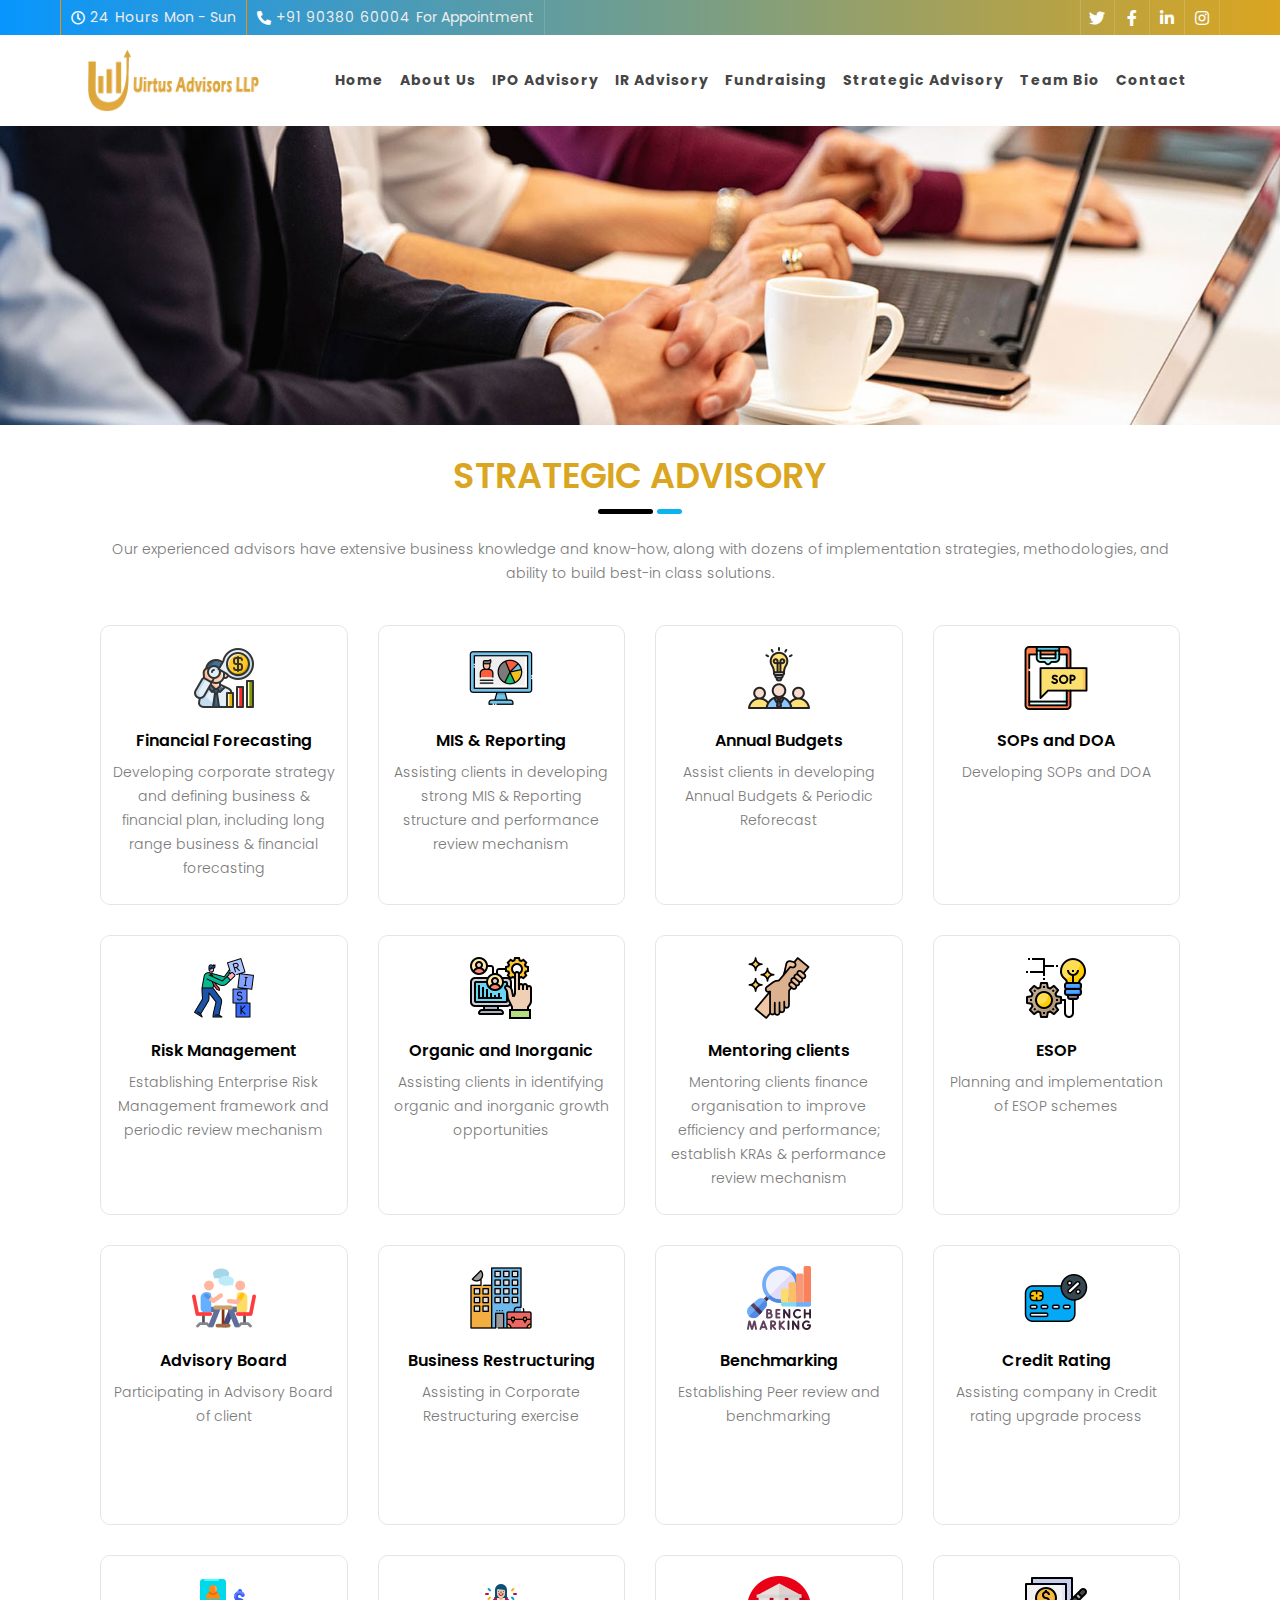
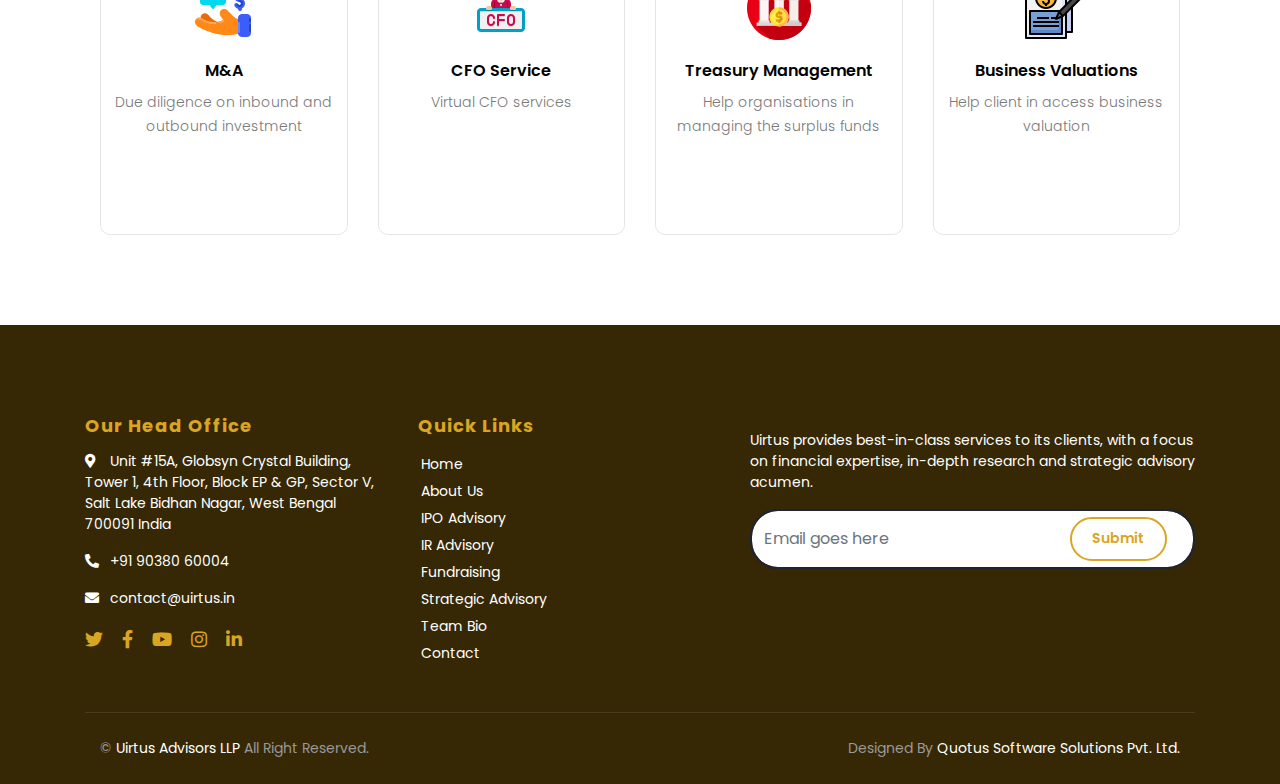
<file: strategy.html>
<!DOCTYPE html>
<html lang="en">

<head>
    <meta charset="utf-8">
    <title>Uirtus Advisors LLP</title>
    <meta content="width=device-width, initial-scale=1.0" name="viewport">
    <meta content="Founder Investor  IPO Fundraising Strategic" name="keywords">
    <meta content="Founder Investor IPO Fundraising Strategic" name="description">
    <link type="text/css" rel="stylesheet" href="https://lms.org.in/assets/front/css/owl.carousel.min.css" />
    <link type="text/css" rel="stylesheet" href="https://lms.org.in/assets/front/css/owl.theme.default.min.css" />
    <!-- Favicon -->
    <link href="img/favicon.ico" rel="icon">

    <!-- Google Font -->
    <!-- <link href="https://fonts.googleapis.com/css2?family=Lato&family=Oswald:wght@200;300;400&display=swap" rel="stylesheet"> -->
    <link rel="preconnect" href="https://fonts.googleapis.com">
    <link rel="preconnect" href="https://fonts.gstatic.com" crossorigin>
    <link href="https://fonts.googleapis.com/css2?family=Mulish&family=Poppins&display=swap" rel="stylesheet">

    <!-- CSS Libraries -->
    <link href="https://stackpath.bootstrapcdn.com/bootstrap/4.4.1/css/bootstrap.min.css" rel="stylesheet">
    <link href="https://cdnjs.cloudflare.com/ajax/libs/font-awesome/5.10.0/css/all.min.css" rel="stylesheet">
    <link href="lib/animate/animate.min.css" rel="stylesheet">
    <link href="lib/owlcarousel/assets/owl.carousel.min.css" rel="stylesheet">

    <!-- Template Stylesheet -->
    <link href="css/style.css" rel="stylesheet">
</head>

<body>
    <!-- Top Bar Start -->
    <div class="top-bar d-none d-md-block">
        <div class="container-fluid">
            <div class="row">
                <div class="col-md-8">
                    <div class="top-bar-left">
                        <div class="text">
                            <i class="far fa-clock"></i>
                            <h2>24 Hours</h2>
                            <p>Mon - Sun</p>
                        </div>
                        <div class="text">
                            <i class="fa fa-phone-alt"></i>
                            <h2>+91 90380 60004</h2>
                            <p>For Appointment</p>
                        </div>
                    </div>
                </div>
                <div class="col-md-4">
                    <div class="top-bar-right">
                        <div class="social">
                            <a href=""><i class="fab fa-twitter"></i></a>
                            <a href=""><i class="fab fa-facebook-f"></i></a>
                            <a href=""><i class="fab fa-linkedin-in"></i></a>
                            <a href=""><i class="fab fa-instagram"></i></a>
                        </div>
                    </div>
                </div>
            </div>
        </div>
    </div>
    <!-- Top Bar End -->

    <!-- Nav Bar Start -->
    <div class="navbar navbar-expand-lg bg-white">
        <div class="container">
            <a href="index.html" class="navbar-brand"><img src="img/logo.png"></a>
            <button type="button" class="navbar-toggler" data-toggle="collapse" data-target="#navbarCollapse">
                <span class="navbar-toggler-icon"><img src="img/menu.png" alt="" menu /></span>
            </button>

            <div class="collapse navbar-collapse justify-content-between" id="navbarCollapse">
                <div class="navbar-nav ml-auto">
                    <!--a href="index.html" class="nav-item nav-link active">Home</a-->
                        <a href="index.html" class="nav-item nav-link">Home</a>
                        <a href="about.html" class="nav-item nav-link">About Us</a>
                        <a href="ipo.html" class="nav-item nav-link">IPO Advisory</a>
                        <a href="investor.html" class="nav-item nav-link">IR Advisory</a>
                        <a href="fundraising.html" class="nav-item nav-link">Fundraising</a>
                        <a href="strategy.html" class="nav-item nav-link">Strategic Advisory</a>
                        <a href="team.html" class="nav-item nav-link">Team Bio</a>
                        <a href="contact.html" class="nav-item nav-link">Contact</a>
                    <!--div class="nav-item dropdown">
                            <a href="#" class="nav-link dropdown-toggle" data-toggle="dropdown">Pages</a>
                            <div class="dropdown-menu">
                                <a href="blog.html" class="dropdown-item">Blog Page</a>
                                <a href="single.html" class="dropdown-item">Single Page</a>
                            </div>
                        </div-->

                </div>
            </div>
        </div>
    </div>
    <section class="strategy-banner">
        <div class="container-fluid">
            <div class="row">
                <div class="col-md-12">
                    <img src="img/press-and-news-mast-head.jpg" alt="team" />
                </div>
            </div>
        </div>
    </section>
    <section class="service">
        <div class="container">
            <div class="col-md-12 feature_saas deal_areas">
                <h2 class="domain_heading">STRATEGIC ADVISORY</h2>
                <div class="main-heading-domain-border2">
                    <div></div>
                    <div></div>
                </div>
                <p class="paragraph">Our experienced
                advisors have extensive
                business knowledge and
                know-how, along with
                dozens of
                implementation
                strategies,
                methodologies, and
                ability to build best-in class solutions.
                </p>
        <div class="row">
        <div class="col-lg-3 col-md-6">
            <div class="service-item">
            <img src="img/forecast-analytics.png" alt="Financial">
                <h3>Financial Forecasting</h3>
                <p>Developing corporate strategy and defining business & financial plan, including long range business & financial forecasting</p>
            </div>
        </div>
        <div class="col-lg-3 col-md-6">
            <div class="service-item">
                <img src="img/information-management.png" alt="Financial">
                <h3>MIS & Reporting</h3>
                <p>Assisting clients in developing strong MIS & Reporting structure and performance review mechanism</p>
            </div>
        </div>
        <div class="col-lg-3 col-md-6">
            <div class="service-item">
                <img src="img/creative-team.png" alt="Financial">
                <h3>Annual Budgets</h3>
                <p>Assist clients in developing Annual Budgets & Periodic Reforecast</p>
            </div>
        </div>
        <div class="col-lg-3 col-md-6">
            <div class="service-item">
            <img src="img/sop.png" alt="Financial">
                <h3>SOPs and DOA</h3>
                <p>Developing SOPs and DOA</p>
            </div>
        </div>
        <div class="col-lg-3 col-md-6">
            <div class="service-item">
                <img src="img/risk.png" alt="Financial">
                <h3> Risk Management</h3>
                <p>Establishing Enterprise Risk Management framework and periodic review mechanism</p>
            </div>
        </div>
        <div class="col-lg-3 col-md-6">
            <div class="service-item">
                <img src="img/management.png" alt="Financial">
                <h3>Organic and Inorganic</h3>
                <p>Assisting clients in identifying organic and inorganic growth opportunities</p>
            </div>
        </div>
        <div class="col-lg-3 col-md-6">
            <div class="service-item">
            <img src="img/help.png" alt="Financial">
                <h3>Mentoring clients</h3>
                <p>Mentoring clients finance organisation to
                improve efficiency and performance;
                establish KRAs & performance review
                mechanism</p>
            </div>
        </div>
        <div class="col-lg-3 col-md-6">
            <div class="service-item">
            <img src="img/startegy.png" alt="Financial">
                <h3>ESOP</h3>
                <p>Planning and implementation of ESOP schemes</p>
            </div>
        </div>
        <div class="col-lg-3 col-md-6">
            <div class="service-item">
            <img src="img/advisory-board.png" alt="Financial">
                <h3>Advisory Board</h3>
                <p>Participating in Advisory Board of client</p>
            </div>
        </div>
        <div class="col-lg-3 col-md-6">
            <div class="service-item">
            <img src="img/corporation.png" alt="Financial">
                <h3>Business Restructuring</h3>
                <p>Assisting in Corporate Restructuring exercise</p>
            </div>
        </div>
        <div class="col-lg-3 col-md-6">
            <div class="service-item">
            <img src="img/benchmarking.png" alt="Financial">
                <h3>Benchmarking</h3>
                <p>Establishing Peer review and
                benchmarking</p>
            </div>
        </div>
        <div class="col-lg-3 col-md-6">
            <div class="service-item">
            <img src="img/interest-rate.png" alt="Financial">
                <h3>Credit Rating</h3>
                <p>Assisting company in Credit rating upgrade process</p>
            </div>
        </div>
        <div class="col-lg-3 col-md-6">
            <div class="service-item">
            <img src="img/people2.png" alt="Financial">
                <h3>M&A</h3>
                <p>Due diligence on inbound and outbound investment</p>
            </div>
        </div>
        <div class="col-lg-3 col-md-6">
            <div class="service-item">
            <img src="img/cfo.png" alt="Financial">
                <h3>CFO Service</h3>
                <p>Virtual CFO services</p>
            </div>
        </div>
            <div class="col-lg-3 col-md-6">
                <div class="service-item">
                    <img src="img/treasury.png" alt="Financial">
                    <h3>Treasury Management</h3>
                    <p>Help organisations in managing the surplus funds</p>
                </div>
            </div>
            <div class="col-lg-3 col-md-6">
                <div class="service-item">
                    <img src="img/bvaluation.png" alt="Financial">
                    <h3>Business Valuations</h3>
                    <p>Help client in access business valuation</p>
                </div>
            </div>
            </div>
            </div>
            </div>
        </section>
    <!-- Footer Start -->
    <div class="footer">
        <div class="container">
            <div class="row">
                <div class="col-lg-7">
                    <div class="row">
                        <div class="col-md-6">
                            <div class="footer-contact">
                                <h2>Our Head Office</h2>
                                <p><i class="fa fa-map-marker-alt"></i>Unit #15A, Globsyn Crystal Building, Tower 1, 4th Floor,
                                Block EP & GP, Sector V,<br/> Salt Lake
                                Bidhan Nagar, West Bengal 700091
                                India</p>
                                <p><a href="tel:+91 90380 60004"><i class="fa fa-phone-alt"></i>+91 90380 60004</a></p>
                                <p><a href="mailto:contact@uirtus.in"><i class="fa fa-envelope"></i>contact@uirtus.in</a></p>
                                <div class="footer-social">
                                    <a href=""><i class="fab fa-twitter"></i></a>
                                    <a href=""><i class="fab fa-facebook-f"></i></a>
                                    <a href=""><i class="fab fa-youtube"></i></a>
                                    <a href=""><i class="fab fa-instagram"></i></a>
                                    <a href=""><i class="fab fa-linkedin-in"></i></a>
                                </div>
                            </div>
                        </div>
                        <div class="col-md-6">
                            <div class="footer-link">
                        <h2>Quick Links</h2>
                        <a href="index.html" class="nav-item nav-link">Home</a>
                        <a href="about.html" class="nav-item nav-link">About Us</a>
                        <a href="ipo.html" class="nav-item nav-link">IPO Advisory</a>
                        <a href="investor.html" class="nav-item nav-link">IR Advisory</a>
                        <a href="fundraising.html" class="nav-item nav-link">Fundraising</a>
                        <a href="strategy.html" class="nav-item nav-link">Strategic Advisory</a>
                        <a href="team.html" class="nav-item nav-link">Team Bio</a>
                        <a href="contact.html" class="nav-item nav-link">Contact</a>
                            </div>
                        </div>
                    </div>
                </div>
                <div class="col-lg-5">
                    <div class="footer-newsletter">
                        <h2></h2>
                        <p>
                            Uirtus provides best-in-class services to its clients, with a focus on financial expertise,
                            in-depth research and strategic advisory acumen.
                        </p>
                        <div class="form">
                            <input class="form-control" placeholder="Email goes here">
                            <button class="btn">Submit</button>
                        </div>
                    </div>
                </div>
            </div>
        </div>
        <div class="container copyright">
            <div class="row">
                <div class="col-md-6">
                    <p>&copy; <a href="http://uirtus.in/">Uirtus Advisors LLP</a> All Right Reserved.</p>
                </div>
                <div class="col-md-6">
                    <p>Designed By <a href="https://quotus.co.in/">Quotus Software Solutions Pvt. Ltd.</a></p>
                </div>
            </div>
        </div>
    </div>
    <!-- Footer End -->

    <a href="#" class="back-to-top"><i class="fa fa-chevron-up"></i></a>

    <!-- JavaScript Libraries -->
    <script src="https://code.jquery.com/jquery-3.4.1.min.js"></script>
    <script src="https://stackpath.bootstrapcdn.com/bootstrap/4.4.1/js/bootstrap.bundle.min.js"></script>
    <script src="lib/easing/easing.min.js"></script>
    <script src="lib/owlcarousel/owl.carousel.min.js"></script>
    <script src="lib/waypoints/waypoints.min.js"></script>
    <script src="lib/counterup/counterup.min.js"></script>

    <!-- Contact Javascript File -->
    <script src="mail/jqBootstrapValidation.min.js"></script>
    <script src="mail/contact.js"></script>

    <!-- Template Javascript -->
    <script src="js/main.js"></script>
</body>

</html>
</file>
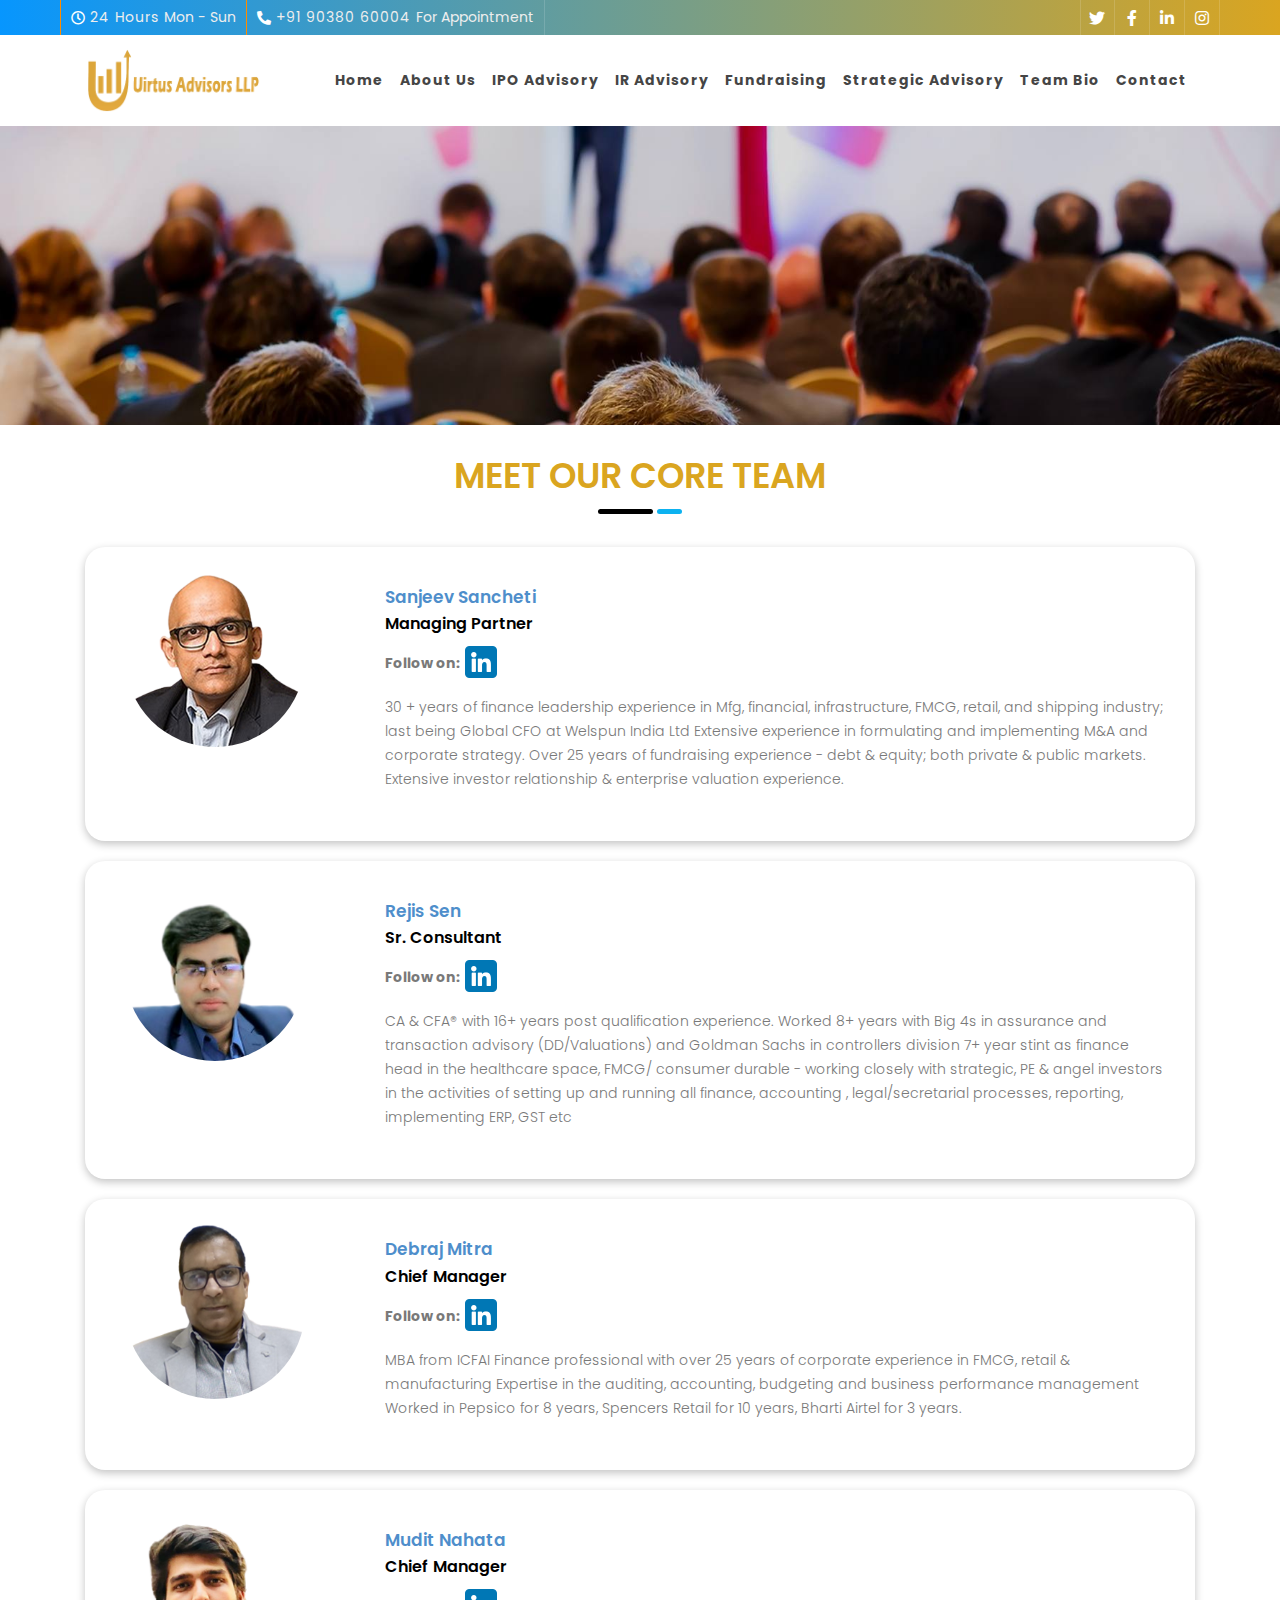
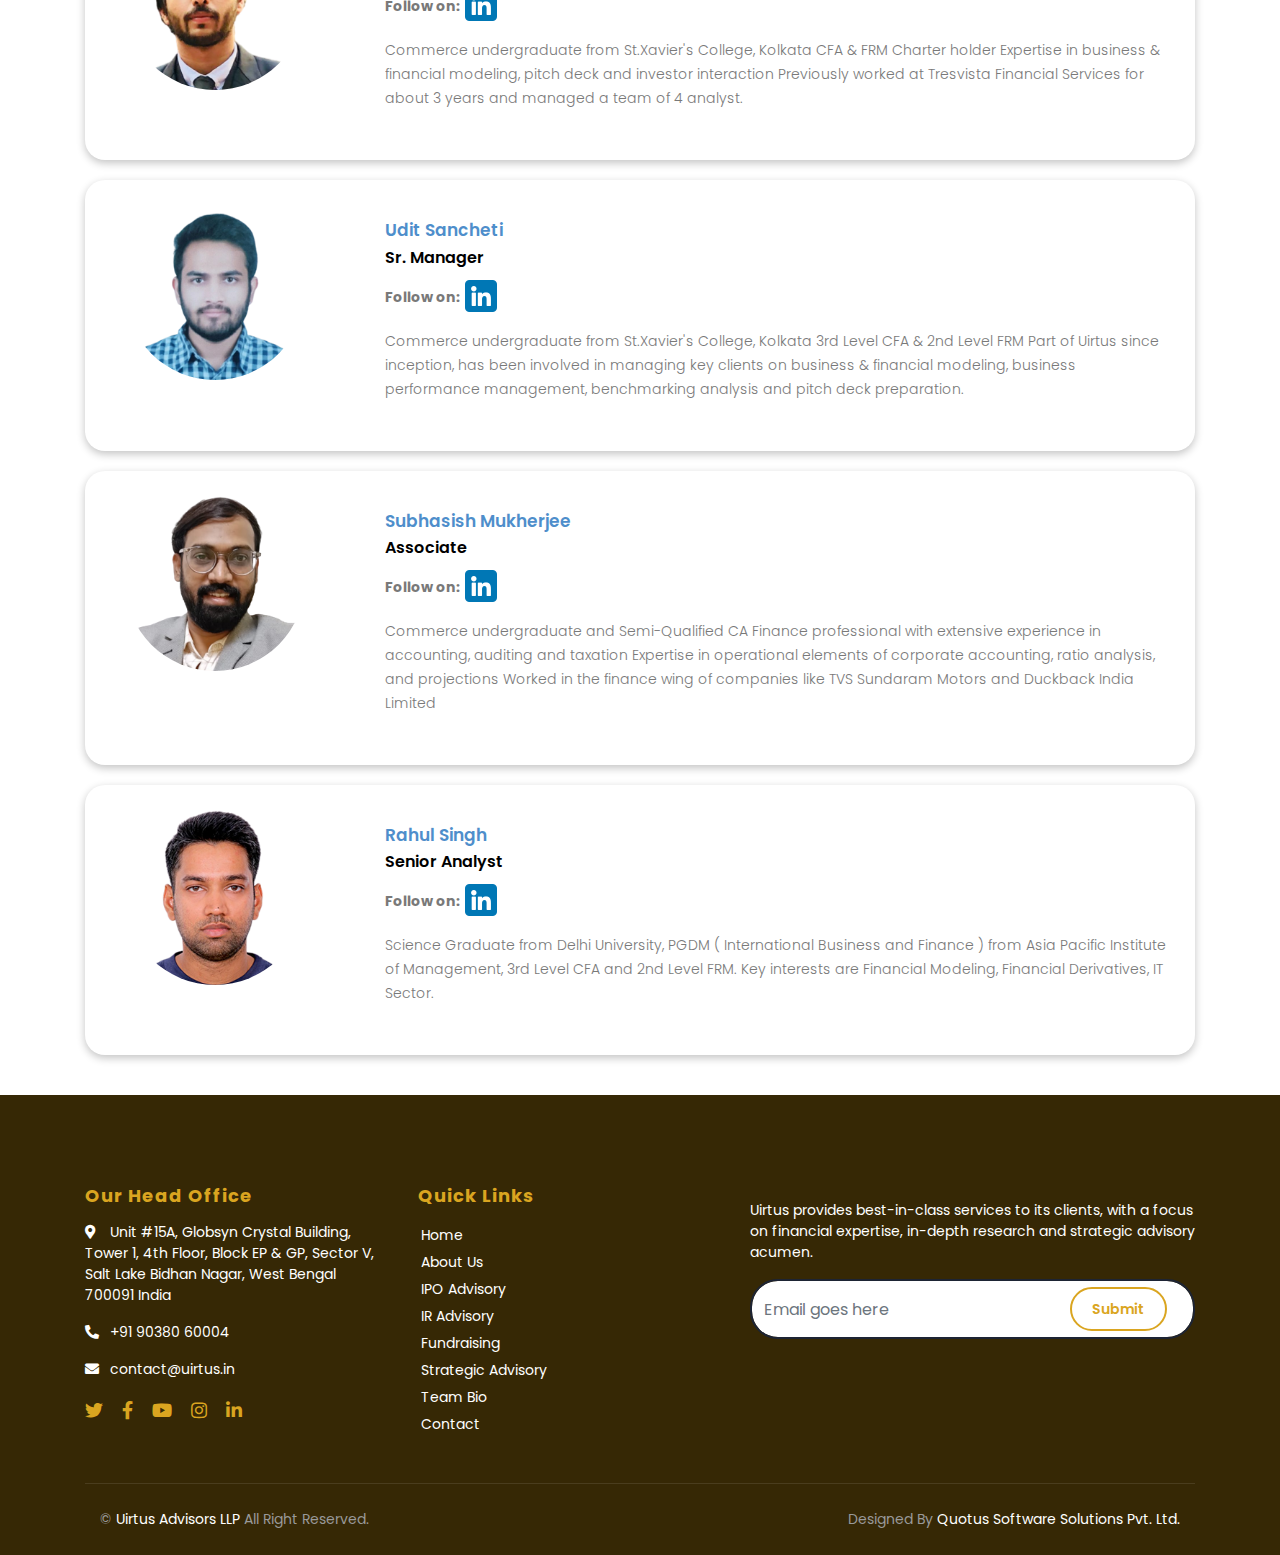
<file: team.html>
<!DOCTYPE html>
<html lang="en">

<head>
    <meta charset="utf-8">
    <title>Uirtus Advisors LLP</title>
    <meta content="width=device-width, initial-scale=1.0" name="viewport">
    <meta content="Founder Investor  IPO Fundraising Strategic" name="keywords">
    <meta content="Founder Investor IPO Fundraising Strategic" name="description">
    <link type="text/css" rel="stylesheet" href="https://lms.org.in/assets/front/css/owl.carousel.min.css" />
    <link type="text/css" rel="stylesheet" href="https://lms.org.in/assets/front/css/owl.theme.default.min.css" />
    <!-- Favicon -->
    <link href="img/favicon.ico" rel="icon">

    <!-- Google Font -->
    <!-- <link href="https://fonts.googleapis.com/css2?family=Lato&family=Oswald:wght@200;300;400&display=swap" rel="stylesheet"> -->
    <link rel="preconnect" href="https://fonts.googleapis.com">
    <link rel="preconnect" href="https://fonts.gstatic.com" crossorigin>
    <link href="https://fonts.googleapis.com/css2?family=Mulish&family=Poppins&display=swap" rel="stylesheet">

    <!-- CSS Libraries -->
    <link href="https://stackpath.bootstrapcdn.com/bootstrap/4.4.1/css/bootstrap.min.css" rel="stylesheet">
    <link href="https://cdnjs.cloudflare.com/ajax/libs/font-awesome/5.10.0/css/all.min.css" rel="stylesheet">
    <link href="lib/animate/animate.min.css" rel="stylesheet">
    <link href="lib/owlcarousel/assets/owl.carousel.min.css" rel="stylesheet">

    <!-- Template Stylesheet -->
    <link href="css/style.css" rel="stylesheet">
</head>

<body>
    <!-- Top Bar Start -->
    <div class="top-bar d-none d-md-block">
        <div class="container-fluid">
            <div class="row">
                <div class="col-md-8">
                    <div class="top-bar-left">
                        <div class="text">
                            <i class="far fa-clock"></i>
                            <h2>24 Hours</h2>
                            <p>Mon - Sun</p>
                        </div>
                        <div class="text">
                            <i class="fa fa-phone-alt"></i>
                            <h2>+91 90380 60004</h2>
                            <p>For Appointment</p>
                        </div>
                    </div>
                </div>
                <div class="col-md-4">
                    <div class="top-bar-right">
                        <div class="social">
                            <a href=""><i class="fab fa-twitter"></i></a>
                            <a href=""><i class="fab fa-facebook-f"></i></a>
                            <a href=""><i class="fab fa-linkedin-in"></i></a>
                            <a href=""><i class="fab fa-instagram"></i></a>
                        </div>
                    </div>
                </div>
            </div>
        </div>
    </div>
    <!-- Top Bar End -->

    <!-- Nav Bar Start -->
    <div class="navbar navbar-expand-lg bg-white">
        <div class="container">
            <a href="index.html" class="navbar-brand"><img src="img/logo.png"></a>
            <button type="button" class="navbar-toggler" data-toggle="collapse" data-target="#navbarCollapse">
                <span class="navbar-toggler-icon"><img src="img/menu.png" alt="" menu /></span>
            </button>

            <div class="collapse navbar-collapse justify-content-between" id="navbarCollapse">
                <div class="navbar-nav ml-auto">
                    <!--a href="index.html" class="nav-item nav-link active">Home</a-->
                        <a href="index.html" class="nav-item nav-link">Home</a>
                        <a href="about.html" class="nav-item nav-link">About Us</a>
                        <a href="ipo.html" class="nav-item nav-link">IPO Advisory</a>
                        <a href="investor.html" class="nav-item nav-link">IR Advisory</a>
                        <a href="fundraising.html" class="nav-item nav-link">Fundraising</a>
                        <a href="strategy.html" class="nav-item nav-link">Strategic Advisory</a>
                        <a href="team.html" class="nav-item nav-link">Team Bio</a>
                        <a href="contact.html" class="nav-item nav-link">Contact</a>
                </div>
            </div>
        </div>
    </div>
    <section class="main-image">
        <div class="container-fluid">
            <div class="row">
                <div class="col-md-12">
                    <img src="img/team.jpg" alt="team"/>
                </div>
            </div>
        </div>
    </section>
    <section id="our-team">
    <div class="container">
        <div class="row">
            <div class="col-md-12">
                <h2 class="domain_heading">MEET <span> OUR CORE TEAM</span> </h2>
                <div class="main-heading-domain-border2">
                    <div></div>
                    <div></div>
                </div>
                <!-- <div class="team_title">
                    <h5>MEET </h5>
                </div> -->
            </div>
        </div>
        <div class="row">
            <div class="col-md-12">
                <div class="team-details">
                    <div class="row">
                    <div class="col-lg-3 col-md-3 col-sm-3 col-xs-12 staffimage">
                    <div class="team_images">
                        <img src="img/Pic-1.png" alt="Sanjeev Sancheti" title="Sanjeev Sancheti" loading="lazy">
                    </div>
                    </div>
                    <div class="col-lg-9 col-md-9 col-sm-9 col-xs-12 staffedu">
                    <h3>Sanjeev Sancheti
                    </h3>
                    <p class="span-text">Managing Partner</p>
                        <div class="parallel">
                            <p class="link-id">Follow on:</p>
                            <a target="_blank" href="https://www.linkedin.com/in/ssancheti1"><img src="img/linkedin.png" alt="linkedin" loading="lazy"></a>
                        </div>
                    <p>30 + years of finance leadership experience in Mfg, financial, infrastructure, FMCG, retail, and shipping industry; last
                    being Global CFO at Welspun India Ltd Extensive experience in formulating and implementing M&A and corporate strategy.
                    Over 25 years of fundraising experience - debt & equity; both private & public markets. Extensive investor relationship
                    & enterprise valuation experience.</p>
                    </div>
                    </div>
                </div>
            </div>
                <div class="col-md-12">
                    <div class="team-details">
                        <div class="row">
                            <div class="col-lg-3 col-md-3 col-sm-3 col-xs-12 staffimage">
                                <div class="team_images">
                                    <img src="img/Pic-9.png" alt="Rejis Sen" title="Rejis Sen" loading="lazy">
                                </div>
                            </div>
                            <div class="col-lg-9 col-md-9 col-sm-9 col-xs-12 staffedu">
                                <h3>Rejis Sen</h3>
                                <p class="span-text">Sr. Consultant</p>
                                <div class="parallel">
                                    <p class="link-id">Follow on:</p>
                                    <a target="_blank" href="https://www.linkedin.com/in/rejis-sen-93730512"><img src="img/linkedin.png" alt="linkedin" loading="lazy"></a>
                                </div>
                                <p>CA & CFA® with 16+ years post qualification experience.
                                Worked 8+ years with Big 4s in assurance and transaction
                                advisory (DD/Valuations) and Goldman Sachs in controllers
                                division
                                7+ year stint as finance head in the healthcare space,
                                FMCG/ consumer durable - working closely with strategic,
                                PE & angel investors in the activities of setting up and
                                running all finance, accounting , legal/secretarial
                                processes, reporting, implementing ERP, GST etc</p>
                            </div>
                        </div>
                    </div>
                </div>
                        <div class="col-md-12">
                            <div class="team-details">
                                <div class="row">
                                    <div class="col-lg-3 col-md-3 col-sm-3 col-xs-12 staffimage">
                                        <div class="team_images">
                                            <img src="img/Pic-2.png" alt="Debraj Mitra" title="Debraj Mitra" loading="lazy">
                                        </div>
                                    </div>
                                    <div class="col-lg-9 col-md-9 col-sm-9 col-xs-12 staffedu">
                                        <h3>Debraj Mitra</h3>
                                        <p class="span-text">Chief Manager</p>
                                        <div class="parallel">
                                            <p class="link-id">Follow on:</p>
                                            <a target="_blank" href="https://www.linkedin.com/in/debraj-mitra-23b0a21a"><img src="img/linkedin.png" alt="linkedin" loading="lazy"></a>
                        
                                        </div>
                                        <p>MBA from ICFAI Finance professional with over 25 years of corporate experience in FMCG, retail &
                                            manufacturing Expertise
                                            in the auditing, accounting, budgeting and business performance management Worked in Pepsico for 8
                                            years, Spencers
                                            Retail for 10 years, Bharti Airtel for 3 years.</p>
                                    </div>
                                </div>
                            </div>
                        </div>
            <div class="col-md-12">
                <div class="team-details">
                    <div class="row">
                    <div class="col-lg-3 col-md-3 col-sm-3 col-xs-12 staffimage">
                    <div class="team_images">
                        <img src="img/Pic-3.png" alt="Mudit Nahata" title="Mudit Nahata" loading="lazy">
                    </div>
                    </div>
                    <div class="col-lg-9 col-md-9 col-sm-9 col-xs-12 staffedu">
                    <h3>Mudit Nahata
                    </h3>
                    <p class="span-text">Chief Manager</p>
                    <div class="parallel">
                        <p class="link-id">Follow on:</p>
                        <a target="_blank" href="https://www.linkedin.com/in/mudit-nahata-405924128"><img src="img/linkedin.png" alt="linkedin" loading="lazy"></a>
                    
                    </div>
                    <p>Commerce undergraduate from St.Xavier's College, Kolkata CFA & FRM Charter holder Expertise in business & financial
                    modeling, pitch deck and investor interaction Previously worked at Tresvista Financial Services for about 3 years and
                    managed a team of 4 analyst.</p>
                    </div>
                    </div>
                </div>
            </div>
            <div class="col-md-12">
                <div class="team-details">
                    <div class="row">
                    <div class="col-lg-3 col-md-3 col-sm-3 col-xs-12 staffimage">
                    <div class="team_images">
                        <img src="img/Pic-4.png" alt="Udit Sancheti" title="Udit Sancheti" loading="lazy">
                    </div>
                    </div>
                    <div class="col-lg-9 col-md-9 col-sm-9 col-xs-12 staffedu">
                    <h3>Udit Sancheti
                    </h3>
                    <p class="span-text">Sr. Manager</p>
                        <div class="parallel">
                            <p class="link-id">Follow on:</p>
                            <a target="_blank" href="https://www.linkedin.com/in/udit-sancheti-5765a0184"><img src="img/linkedin.png" alt="linkedin" loading="lazy"></a>
                        
                        </div>
                    <p>Commerce undergraduate from St.Xavier's College, Kolkata 3rd Level CFA & 2nd Level FRM Part of Uirtus since inception,
                    has been involved in managing key clients on business & financial modeling, business performance management,
                    benchmarking analysis and pitch deck preparation.   </p>
                    </div>
                    </div>
                </div>
            </div>
            <div class="col-md-12">
                <div class="team-details">
                    <div class="row">
                        <div class="col-lg-3 col-md-3 col-sm-3 col-xs-12 staffimage">
                            <div class="team_images">
                                <img src="img/Pic-8.png"alt="Subhasish Mukherjee" title="Subhasish Mukherjee" loading="lazy">
                            </div>
                        </div>
                        <div class="col-lg-9 col-md-9 col-sm-9 col-xs-12 staffedu">
                            <h3>Subhasish Mukherjee</h3>
                            <p class="span-text">Associate</p>
                            <div class="parallel">
                                <p class="link-id">Follow on:</p>
                                <a target="_blank" href="https://www.linkedin.com/in/subhasish-mukherjee-78bb13164"><img src="img/linkedin.png" alt="linkedin" loading="lazy"></a>
                            </div>
                            <p>Commerce undergraduate and Semi-Qualified CA
                            Finance professional with extensive experience in accounting, auditing and taxation
                            Expertise in operational elements of corporate accounting, ratio analysis, and projections
                            Worked in the finance wing of companies like TVS Sundaram Motors and Duckback India Limited</p>
                        </div>
                    </div>
                </div>
            </div>
                        <div class="col-md-12">
                            <div class="team-details">
                                <div class="row">
                                    <div class="col-lg-3 col-md-3 col-sm-3 col-xs-12 staffimage">
                                        <div class="team_images">
                                            <img src="img/Pic-6.png" alt="Rahul Singh" title="Rahul Singh" loading="lazy">
                                        </div>
                                    </div>
                                    <div class="col-lg-9 col-md-9 col-sm-9 col-xs-12 staffedu">
                                        <h3>Rahul Singh</h3>
                                        <p class="span-text">Senior Analyst</p>
                                        <div class="parallel">
                                            <p class="link-id">Follow on:</p>
                                            <a target="_blank" href="https://www.linkedin.com/in/rahul06"><img src="img/linkedin.png" alt="linkedin" loading="lazy"></a>
                                        </div>
                                        <p>Science Graduate from Delhi University, PGDM ( International Business and Finance ) from Asia Pacific Institute of
                                        Management, 3rd Level CFA and 2nd Level FRM. Key interests are Financial Modeling, Financial Derivatives, IT Sector.</p>
                                    </div>
                                </div>
                            </div>
                        </div>
        </div>
    </div>
    </section>


    <!-- Footer Start -->
    <div class="footer">
        <div class="container">
            <div class="row">
                <div class="col-lg-7">
                    <div class="row">
                        <div class="col-md-6">
                            <div class="footer-contact">
                                <h2>Our Head Office</h2>
                                <p><i class="fa fa-map-marker-alt"></i>Unit #15A, Globsyn Crystal Building, Tower 1, 4th Floor,
                                Block EP & GP, Sector V,<br/> Salt Lake
                                Bidhan Nagar, West Bengal 700091
                                India</p>
                                <p><a href="tel:+91 90380 60004"><i class="fa fa-phone-alt"></i>+91 90380 60004</a></p>
                                <p><a href="mailto:contact@uirtus.in"><i class="fa fa-envelope"></i>contact@uirtus.in</a></p>
                                <div class="footer-social">
                                    <a href=""><i class="fab fa-twitter"></i></a>
                                    <a href=""><i class="fab fa-facebook-f"></i></a>
                                    <a href=""><i class="fab fa-youtube"></i></a>
                                    <a href=""><i class="fab fa-instagram"></i></a>
                                    <a href=""><i class="fab fa-linkedin-in"></i></a>
                                </div>
                            </div>
                        </div>
                        <div class="col-md-6">
                            <div class="footer-link">
                                <h2>Quick Links</h2>
                        <a href="index.html" class="nav-item nav-link">Home</a>
                        <a href="about.html" class="nav-item nav-link">About Us</a>
                        <a href="ipo.html" class="nav-item nav-link">IPO Advisory</a>
                        <a href="investor.html" class="nav-item nav-link">IR Advisory</a>
                        <a href="fundraising.html" class="nav-item nav-link">Fundraising</a>
                        <a href="strategy.html" class="nav-item nav-link">Strategic Advisory</a>
                        <a href="team.html" class="nav-item nav-link">Team Bio</a>
                        <a href="contact.html" class="nav-item nav-link">Contact</a>
                            </div>
                        </div>
                    </div>
                </div>
                <div class="col-lg-5">
                    <div class="footer-newsletter">
                        <h2></h2>
                        <p>
                            Uirtus provides best-in-class services to its clients, with a focus on financial expertise,
                            in-depth research and strategic advisory acumen.
                        </p>
                        <div class="form">
                            <input class="form-control" placeholder="Email goes here">
                            <button class="btn">Submit</button>
                        </div>
                    </div>
                </div>
            </div>
        </div>
        <div class="container copyright">
            <div class="row">
                <div class="col-md-6">
                    <p>&copy; <a href="http://uirtus.in/">Uirtus Advisors LLP</a> All Right Reserved.</p>
                </div>
                <div class="col-md-6">
                    <p>Designed By <a href="https://quotus.co.in/">Quotus Software Solutions Pvt. Ltd.</a></p>
                </div>
            </div>
        </div>
    </div>
    <!-- Footer End -->

    <a href="#" class="back-to-top"><i class="fa fa-chevron-up"></i></a>

    <!-- JavaScript Libraries -->
    <script src="https://code.jquery.com/jquery-3.4.1.min.js"></script>
    <script src="https://stackpath.bootstrapcdn.com/bootstrap/4.4.1/js/bootstrap.bundle.min.js"></script>
    <script src="lib/easing/easing.min.js"></script>
    <script src="lib/owlcarousel/owl.carousel.min.js"></script>
    <script src="lib/waypoints/waypoints.min.js"></script>
    <script src="lib/counterup/counterup.min.js"></script>

    <!-- Contact Javascript File -->
    <script src="mail/jqBootstrapValidation.min.js"></script>
    <script src="mail/contact.js"></script>

    <!-- Template Javascript -->
    <script src="js/main.js"></script>
</body>

</html>
</file>
<file: css/style.css>
/*******************************/
/********* General CSS *********/
/*******************************/
*{
    margin: 0;
    padding: 0;
}
body {
    color: #797979;
    background: #ffffff;
    font-family: 'Poppins', sans-serif;
}

h1,
h2, 
h3, 
h4,
h5, 
h6 {
    color: goldenrod;
}

a {
    color: #454545;
    transition: .3s;
}

a:hover,
a:active,
a:focus {
    color: goldenrod;
    outline: none;
    text-decoration: none;
}

.btn:focus,
.form-control:focus {
    box-shadow: none;
}

.container-fluid {
    padding-left: 0;
    padding-right: 0;
}

.back-to-top {
    position: fixed;
    display: none;
    background: goldenrod;
    width: 44px;
    height: 44px;
    text-align: center;
    line-height: 1;
    font-size: 22px;
    right: 15px;
    bottom: 15px;
    transition: background 0.5s;
    z-index: 9;
}

.back-to-top i {
    color: rgb(54, 40, 5);
    padding-top: 10px;
}

.back-to-top:hover {
    background: #092a49;
}

.back-to-top:hover i {
    color: #0796fe;
}

@media (min-width: 992px) {
    .mt-125 {
        margin-top: 125px;
    }
}
/**********************************/
/********** Top Bar CSS ***********/
/**********************************/
.top-bar {
    position: relative;
    height: 35px;
    background-image: linear-gradient(to right, #0796fe, goldenrod);
}

.top-bar .top-bar-left {
    display: flex;
    align-items: center;
    justify-content: flex-start;
}

.top-bar .top-bar-right {
    display: flex;
    align-items: center;
    justify-content: flex-end;
}

.top-bar .text {
    display: flex;
    align-items: center;
    justify-content: center;
    flex-direction: row;
    height: 35px;
    padding: 0 10px;
    text-align: center;
    border-left: 1px solid darkorange;
}

.top-bar .text:last-child {
    border-right: 1px solid rgba(255, 255, 255, .15);
}

.top-bar .text i {
    font-size: 14px;
    color: #ffffff;
    margin-right: 5px;
}

.top-bar .text h2 {
    color: #eeeeee;
    font-weight: 400;
    font-size: 14px;
    letter-spacing: 1px;
    margin: 0;
}

.top-bar .text p {
    color: #eeeeee;
    font-size: 14px;
    font-weight: 400;
    margin: 0 0 0 5px;
}

.top-bar .social {
    display: flex;
    height: 35px;
    font-size: 0;
    justify-content: flex-end;
}

.top-bar .social a {
    display: flex;
    align-items: center;
    justify-content: center;
    width: 35px;
    height: 100%;
    font-size: 16px;
    color: #ffffff;
    border-right: 1px solid rgba(255, 255, 255, .15);
}

.top-bar .social a:first-child {
    border-left: 1px solid rgba(255, 255, 255, .15);
}

.top-bar .social a:hover {
    color: darkorange;
    background: #ffffff;
}
.navbar-toggler-icon {
    display: inline-block;
    width: 35px;
    height: 35px;
}
button:focus {
    outline: none !important;
   outline: 5px auto none !important;
}
.navbar-toggler-icon:hover {
   border: none !important;
   outline: none !important;
}
@media (min-width: 992px) {
    .top-bar {
        padding: 0 60px;
    }
}


/**********************************/
/*********** Nav Bar CSS **********/
/**********************************/
.navbar {
    position: relative;
    transition: .5s;
    z-index: 999;
}
.navbar nav{
    font-weight: bold;
}
.navbar.nav-sticky {
    position: fixed;
    top: 0;
    width: 100%;
    background-color: #fff;
    transition: .5s;
}
.navbar-toggler{
    background-color:goldenrod;
}
.navbar .navbar-brand {
    margin: 0;
    color: #ffffff;
    font-size: 45px;
    line-height: 0px;
    font-weight: 200;
    text-transform: uppercase;
}

.navbar .navbar-brand img {
    max-width: 100%;
    height: 65px;
}

.navbar-dark .navbar-nav .nav-link,
.navbar-dark .navbar-nav .nav-link:focus,
.navbar-dark .navbar-nav .nav-link:hover,
.navbar-dark .navbar-nav .nav-link.active {
    padding: 10px 10px 8px 10px;
    color: #ffffff;
}

.navbar-dark .navbar-nav .nav-link:hover,
.navbar-dark .navbar-nav .nav-link.active {
    color: #0796fe;
    transition: none;
}

.navbar .dropdown-menu {
    margin-top: 0;
    border: 0;
    border-radius: 0;
    background: #f8f9fa;
}
@media (min-width: 992px) and (max-width: 1199px) {
    .navbar a.nav-link {
            padding: 8px 15px;
            font-size: 12px;
            font-weight: 700;
            letter-spacing: 1px;
            text-transform: capitalize;
        }
}
@media (min-width: 1200px) {

    .navbar {
        position: relative;
        width: 100%;
        background: #fff;
        z-index: 9;
    }
    
    .navbar.nav-sticky {
        padding: 10px 60px;
        background: #fff;
    }
    
    .page .navbar {
        background: #fff;
    }
    
    .navbar a.nav-link {
        padding: 8px 15px;
        font-size: 14px;
        font-weight: 700;
        letter-spacing: 1px;
        text-transform: capitalize;
    }
}

@media (max-width: 991.98px) {   
    .navbar {
        padding: 15px;
        background: #fff;
    }
    
    .navbar a.nav-link {
        padding: 10px;
        font-weight: 700;
    }
    
    .navbar .dropdown-menu {
        box-shadow: none;
    }
}
.carousel {
    position: relative;
    width: 100%;
    height: calc(100vh - 35px);
    min-height: 400px;
    background: #092a49;
    margin-bottom: 45px;
}

.carousel .container-fluid {
    padding: 0;
}

.carousel .carousel-item {
    position: relative;
    width: 100%;
    height: calc(100vh - 35px);
    display: flex;
    align-items: center;
    justify-content: center;
    flex-direction: column;
}

.carousel .carousel-img {
    position: relative;
    width: 100%;
    height: 100%;
    text-align: right;
    overflow: hidden;
}

.carousel .carousel-img::after {
    position: absolute;
    content: "";
    top: 0;
    right: 0;
    bottom: 0;
    left: 0;
   *background: rgba(9, 42, 73, .7);
    z-index: 1;
}

.carousel .carousel-img img {
    width: 100%;
    height: 100%;
    object-fit: cover;
}

.carousel .carousel-text {
    display: flex;
    align-items: center;
    top: 0;
    justify-content: center;
    flex-direction: column;
    width: 100%;
    height: 500px;
    background-color: rgba(0, 35, 82, 0.7);
    position: absolute;
    z-index: 999;
}

.carousel .carousel-text h1 {
    text-align: center;
    color: #ffffff;
    font-size: 60px;
    font-weight: 200;
    margin-bottom: 20px;
}

.carousel .carousel-text p {
    color: #ffffff;
    text-align: center;
    font-size: 20px;
    margin-bottom: 25px;
}

.carousel .carousel-text .btn {
    padding: 15px 30px;
    font-size: 16px;
    letter-spacing: 1px;
    color: #ffffff;
    background: none;
    border: 2px solid #ffffff;
    border-radius: 0;
    transition: .3s;
}

.carousel .carousel-text .btn i {
    margin-right: 5px;
}

.carousel .carousel-text .btn:hover {
    color: #0796fe;
    background: #ffffff;
}

.carousel .carousel-btn .btn:first-child {
    margin-right: 15px;
}

.carousel .owl-nav {
    position: absolute;
    width: 122px;
    right: 2px;
    bottom: 2px;
    display: flex;
    z-index: 9;
}

.carousel .owl-nav .owl-prev,
.carousel .owl-nav .owl-next {
    width: 60px;
    height: 60px;
    display: flex;
    align-items: center;
    justify-content: center;
    color: rgb(53, 41, 10);
    background: goldenrod;
    font-size: 22px;
    transition: .3s;
}

.carousel .owl-nav .owl-prev:hover,
.carousel .owl-nav .owl-next:hover {
    color: #130b0b;
    background: rgb(233, 181, 51);
}

.carousel .owl-nav .owl-prev {
    margin-right: 2px;
}

.carousel .animated {
    -webkit-animation-duration: 1s;
    animation-duration: 1s;
}

#videoModal .modal-dialog {
    position: relative;
    max-width: 800px;
    margin: 60px auto 0 auto;
}

#videoModal .modal-body {
    position: relative;
    padding: 0px;
}

#videoModal .close {
    position: absolute;
    width: 30px;
    height: 30px;
    right: 0px;
    top: -30px;
    z-index: 999;
    font-size: 30px;
    font-weight: normal;
    color: #ffffff;
    background: #000000;
    opacity: 1;
}

 @media (max-width: 991.98px) {
    .home-banner {
            height: auto;
        }
    
        #owl-demo {
            height: auto;
        }
    
        #owl-demo .item img {
            display: block;
            width: 100%;
            height: auto;
        }
    
        .owl-stage {
            height: auto;
        }
    
        .owl-stage-outer {
            height: auto;
        }
}

@media (max-width: 767.98px) {
    .home-banner {
            height: auto;
        }
    
        #owl-demo {
            height: auto;
        }
    
        #owl-demo .item img {
            display: block;
            width: 100%;
            height: auto;
        }
    
        .owl-stage {
            height: auto;
        }
    
        .owl-stage-outer {
            height: auto;
        }
}

@media (max-width: 575.98px) {
    .home-banner {
            height: auto;
        }
    
        #owl-demo {
            height: auto;
        }
    
        #owl-demo .item img {
            display: block;
            width: 100%;
            height: auto;
        }
    
        .owl-stage {
            height: 500px;
        }
    
        .owl-stage-outer {
            height: auto;
        }
} 


/*******************************/
/******* Section Header ********/
/*******************************/
.section-header {
    position: relative;
    text-align: left;
    margin-bottom: 45px;
}

.section-header p {
    margin-bottom: 5px;
    position: relative;
    font-size: 16px;
}

.section-header h2 {
    margin: 0 0 0 40px;
    position: relative;
    font-size: 50px;
    font-weight: 200;
}

.section-header h2::after {
    content: "";
    position: absolute;
    width: 200px;
    height: 0;
    top: 23px;
    left: -40px;
    border-bottom: 30px solid;
    border-image: repeating-linear-gradient( 60deg, rgba(0,0,0,.05), rgba(0,0,0,.05) 1.5%, rgba(0,0,0,.1) 1.5%, rgba(0,0,0,.1) 3%) 30;
}

.section-header h2:hover::after {
    border-image: repeating-linear-gradient( 60deg, rgba(0,0,0,.1), rgba(0,0,0,.1) 1.5%, rgba(0,0,0,.05) 1.5%, rgba(0,0,0,.05) 3%) 30;
}

@media (max-width: 991.98px) {
    .section-header h2 {
        font-size: 45px;
    }
}

@media (max-width: 767.98px) {
    .section-header h2 {
        font-size: 40px;
    }
}

@media (max-width: 575.98px) {
    .section-header h2 {
        font-size: 35px;
    }
}


/*******************************/
/********** Fact CSS ***********/
/*******************************/
.fact {
    position: relative;
    width: 100%;
    padding: 45px 0 15px 0;
}

.fact .fact-item {
    position: relative;
    width: 100%;
    margin-bottom: 30px;
    padding: 30px 0 25px 0;
    text-align: center;
    background: #ffffff;
    border: 1px solid transparent;
    box-shadow: 0 0 30px rgba(0, 0, 0, .1);
    transition: .3s;
}

.fact .fact-item:hover {
    border-color: rgba(0, 0, 0, .1);
    box-shadow: none;
}

.fact .fact-item img {
    max-height: 50px;
    margin-bottom: 15px;
}

.fact .fact-item h2 {
    font-size: 17px;
    line-height: 35px;
    font-weight: 700;
    color: #000000;
}
.showcase {
    width: 100%;
    height: 400px;
    position: relative;
    color: white;
    text-align: center;
}

/*******************************/
/********** About CSS **********/
/*******************************/
.about {
    position: relative;
    width: 100%;
    padding: 45px 0;
}

.about .section-header {
    margin-bottom: 30px;
    margin-left: 0;
}

.about .img-container img {
    float: left !important;
    margin-right: 20px;
    height: 220px; 
}


.about p {
    text-align: justify;
    font-size: 14px;
    color: black;
    line-height: 25px;
}
@media (max-width: 767.98px) {
    .about .about-img {
        margin-bottom: 30px;
        height: auto;
    }
}
  /* banner class */
  .banner-left {
      flex: 3;
      display: flex;
      flex-direction: column;
      justify-content: center;
      align-items: flex-start;
      padding-left: 10%;
  }

  .banner-left>* {
      margin: 0.5rem;
      animation: right_to_left 3s ease;
      text-align: left;

  }

  .banner-header {
      text-transform: capitalize;
      font-size: 23px;
      text-align: left;
      color: #ffffff;
  }

  .banner-right {
      flex: 2;
      display: inline;
      justify-content: flex-start;
      align-items: center;
      padding: 100px 0;
      animation: left_to_right 3s ease;
      /* border: 1px solid white; */
  }
  .mobile-home-banner {
    /* background-image: url('./../assets/mobile-app-bg.png'); */
    background-size: cover;
    position: relative;
    align-items: center;
    padding: 100px 0px
    /* height: 500px; */
  }

  .top-text-banner {
      margin: 0 0 10px 0;
      font-weight: 700;
      font-size: 48px;
      text-align: left;
      color: #000;
    animation: 3s slide-right;
      z-index: 999;
  }
  /* @keyframes slide-right {
    0% {
            margin-left: 0%;
        }
    
        100% {
            margin-left: 100%;
        }
  } */
    @keyframes slide-left  {
    0%{ margin-left: 100%;
    }

    100% {
        margin-left: 0%;
    }
  }
  .my-3 {
      color: #797979;
      font-size: 14px;
      z-index: 999;
      line-height: 25px;
      text-align: left;
      /* width: 500px; */
  }
  .mt-3 {
      text-align: start;
      margin-top: 2rem;
      z-index: 999;
  }
  #animated {
      /* padding: 70px; */
      width: 100%;
      height: auto;
    animation: 3s slide-left;
      /* animation: up-down 2s ease-in-out infinite alternate-reverse both; */
  }

/*******************************/
/********* Service CSS *********/
/*******************************/
.service {
    position: relative;
    width: 100%;
    padding: 30px 0 30px 0;
}

.service .service-item {
    position: relative;
    border-radius: 10px;
    height: 280px;
    width: 100%;
    margin-bottom: 30px;
    padding: 10px;
    text-align: center;
    border: 1px solid rgba(0, 0, 0, .1);
    transition: .3s;
}
.why-text{
    padding: 15px 0px;
}
.service .service-item:hover {
    border-color: transparent;
    box-shadow: 0 0 30px rgba(0, 0, 0, .1);
}

.service .service-item img {
    /* max-height: 50px; */
    margin-bottom: 0px;
    padding: 10px;
}

.service .service-item h3 {
    text-align: center;
    font-size: 16px;
    margin-top: 0.7em;
    font-weight: 600;
}
.service .service-item h3:hover {
    color: goldenrod;
}

.service .service-item p {
    text-align: center;
        color: #797979;
        font-size: 14px;
        font-weight: 300;
        margin: 10px 0px;
        line-height: 24px;
        /* overflow: hidden;
        display: -webkit-box;
        -webkit-line-clamp: 3;
        line-clamp: 2;
        -webkit-box-orient: vertical; */
   
}
/* 
.service .service-item a {
    position: relative;
    font-size: 16px;
    color: #0796fe;
    transition: .3s;
}

.service .service-item a::after {
    content: "";
    position: absolute;
    width: 80%;
    height: 2px;
    bottom: -3px;
    left: 10%;
    background: #0796fe;
} */

.service .service-item:hover a.btn {
    color: #092a49;
    background: #1d2434;
    border-color: #1d2434;
}


/*******************************/
/********* Feature CSS *********/
/*******************************/
.feature {
    position: relative;
    width: 100%;
    padding: 45px 0;
    text-align: justify;
}

.feature .col-md-6 {
    height: 100%;
}

.feature .feature-img {
    position: relative;
    width: 100%;
    height: 100%;
    display: flex;
    align-items: flex-end;
    justify-content: flex-start;
}

.feature .feature-img::after {
    position: absolute;
    content: "";
    width: 100%;
    height: 70%;
    top: 30%;
    left: 0;
    border: 30px solid;
    border-image: repeating-linear-gradient( 45deg, rgba(0,0,0,.05), rgba(0,0,0,.05) .5%, rgba(0,0,0,.1) .5%, rgba(0,0,0,.1) 1%) 30;
    z-index: 1;
}

.feature .feature-img:hover::after {
    border-image: repeating-linear-gradient( 45deg, rgba(0,0,0,.1), rgba(0,0,0,.1) .5%, rgba(0,0,0,.05) .5%, rgba(0,0,0,.05) 1%) 30;
}

.feature .feature-img img {
    position: relative;
    max-width: 100%;
    max-height: 100%;
    margin: 0 30px 30px 30px;
    z-index: 2;
}

@media (max-width: 767.98px) {
    .feature .feature-img {
        margin-bottom: 45px;
    }
    .my-3 {
        font-size: 13px;
    }
}

.feature .counters .col-6 {
    padding-top: 25px;
    display: flex;
    flex-direction: row;
}

.feature .counters i {
    padding: 5px 15px 0 0;
    font-size: 28px;
    color: #0796fe;
}

.feature .counters h2 {
    position: relative;
    display: inline-block;
    color: #0796fe;
    font-size: 30px;
    font-weight: 300;
}

.feature .counters h2::after {
    position: absolute;
    content: "+";
    top: -15px;
    right: -15px;
}

.feature .counters p {
    color: #092a49;
    font-size: 20px;
    margin: 0;
 
}


/*******************************/
/*********** Team CSS **********/
/*******************************/
.team {
    position: relative;
    width: 100%;
    padding: 45px 0 15px 0;
}

.team .team-item {
    position: relative;
    margin-bottom: 75px;
}

.team .team-img {
    position: relative;
}

.team .team-img img {
    width: 100%;
}

.team .team-text {
    position: absolute;
    width: calc(100% - 30px);
    height: 96px;
    bottom: -46px;
    left: 15px;
    padding: 25px 15px;
    text-align: center;
    background: rgba(256, 256, 256, .9);
    box-shadow: 0 0 30px rgba(0, 0, 0, .1);
    transition: .3s;
    overflow: hidden;
}

.team .team-text h2 {
    color: #0796fe;
    font-size: 16px;
    font-weight: 400;
    letter-spacing: 1px;
    margin-bottom: 10px;
}

.team .team-text p {
    margin-bottom: 20px;
    color: #092a49;
}

.team .team-social {
    position: relative;
    font-size: 0;
}

.team .team-social a {
    display: inline-block;
    width: 35px;
    height: 35px;
    margin: 0 3px;
    padding: 5px 0;
    text-align: center;
    font-size: 14px;
    color: #092a49;
    border: 2px solid #092a49;
    transition: .3s;
}

.team .team-social a:hover {
    color: #0796fe;
    border-color: #0796fe;
}

.team .team-item:hover .team-text {
    height: 160px;
}


/*******************************/
/******* Testimonial CSS *******/
/*******************************/
.testimonial {
    position: relative;
    width: 100%;
    padding: 45px 0;
}

.testimonial .testimonials-carousel {
    position: relative;
    width: calc(100% + 30px);
    margin: 0 -15px;
}

.testimonial .testimonial-item {
    position: relative;
    width: 100%;
    padding: 0 15px;
    display: flex;
    align-items: flex-start;
    justify-content: center;
    flex-direction: column;
    overflow: hidden;
}

.testimonial .testimonial-item img {
    position: relative;
    width: 80px;
    border-radius: 80px;
    margin-bottom: 15px;
}

.testimonial .testimonial-item p {
    margin-bottom: 15px;
}

.testimonial .testimonial-item h2 {
    position: relative;
    color: #092a49;
    font-size: 16px;
    letter-spacing: 1px;
    margin-bottom: 5px;
    padding-bottom: 3px;
}

.testimonial .testimonial-item h2::before {
    position: absolute;
    content: "";
    width: 30px;
    height: 2px;
    bottom: 0;
    left: 0;
    background: #0796fe;
    transition: .3s;
}

.testimonial .testimonial-item:hover h2::before {
    width: 60px;
}

.testimonial .testimonial-item h3 {
    color: #999999;
    font-size: 14px;
    font-weight: 300;
    letter-spacing: 2px;
    margin: 0;
}

.testimonial .owl-nav {
    position: relative;
    width: 100%;
    margin-top: 30px;
    display: flex;
    justify-content: center;
}

.testimonial .owl-nav .owl-prev,
.testimonial .owl-nav .owl-next {
    position: relative;
    width: 100px;
    display: flex;
    align-items: center;
    justify-content: center;
    color: #0796fe;
    font-size: 25px;
    transition: .3s;
}

.testimonial .owl-nav .owl-prev {
    padding-right: 80px;
}

.testimonial .owl-nav .owl-next {
    padding-left: 80px;
}

.testimonial .owl-nav .owl-prev:hover,
.testimonial .owl-nav .owl-next:hover {
    color: #092a49;
}

.testimonial .owl-nav .owl-prev::after,
.testimonial .owl-nav .owl-next::after {
    position: absolute;
    content: "";
    width: 80px;
    height: 3px;
    top: 11px;
    background: #0796fe;
    transition: .3s;
}

.testimonial .owl-nav .owl-prev::after {
    left: 9px;
}

.testimonial .owl-nav .owl-next::after {
    right: 9px;
}

.testimonial .owl-nav .owl-prev:hover::after {
    background: #092a49;
}

.testimonial .owl-nav .owl-next:hover::after {
    background: #092a49;
}
/*******************************/
/*********** Blog CSS **********/
/*******************************/
.blog {
    position: relative;
    width: 100%;
    padding: 45px 0;
}
.blog .section-header {
    margin-bottom: 75px;
}
.blog .blog-carousel {
    position: relative;
    width: calc(100% + 30px);
    left: -15px;
    right: -15px;
}
.blog .blog-item {
    position: relative;
    margin: 0 15px;
}
.blog.blog-page .blog-item {
    margin: -30px 0 0 0;
}
.blog .blog-img {
    position: relative;
    width: 100%;
    z-index: 1;
}
.blog .blog-img img {
    width: 100%;
}
.blog .blog-content {
    position: relative;
    width: calc(100% - 60px);
    top: -60px;
    left: 30px;
    padding: 25px 30px;
    background: #ffffff;
    box-shadow: 0 0 30px rgba(0, 0, 0, .1);
    z-index: 2;
}
.blog .blog-content h2.blog-title {
    font-size: 25px;
    font-weight: 400;
    letter-spacing: 1px;
}
.blog .blog-meta {
    position: relative;
    margin-bottom: 15px;
}
.blog .blog-meta * {
    display: inline-block;
    margin: 0;
    padding: 0;
    font-size: 14px;
    font-weight: 300;
    color: #797979;
}
.blog .blog-meta i {
    color: #0796fe;
    margin: 0 2px 0 10px;
}
.blog .blog-meta i:first-child {
    margin-left: 0;
}
.blog .blog-text {
    position: relative;
}
.blog .blog-text p {
    margin-bottom: 10px;
}
.blog .blog-item a.btn {
    position: relative;
    padding: 0 0 0 35px;
    font-size: 14px;
    font-weight: 400;
    letter-spacing: 1px;
    color: #0796fe;
    transition: .3s;
}
.blog .blog-item a.btn:hover {
    color: #092a49;
}
.blog .blog-item a.btn::before {
    position: absolute;
    content: "";
    width: 30px;
    height: 2px;
    top: 10px;
    left: 0;
    background: #0796fe;
}
.blog .owl-nav {
    position: relative;
    width: 100%;
    margin-top: -30px;
    display: flex;
    justify-content: center;
}
.blog .owl-nav .owl-prev,
.blog .owl-nav .owl-next {
    position: relative;
    width: 100px;
    display: flex;
    align-items: center;
    justify-content: center;
    color: #0796fe;
    font-size: 25px;
    transition: .3s;
}
.blog .owl-nav .owl-prev {
    padding-right: 80px;
}
.blog .owl-nav .owl-next {
    padding-left: 80px;
}
.blog .owl-nav .owl-prev:hover,
.blog .owl-nav .owl-next:hover {
    color: #092a49;
}
.blog .owl-nav .owl-prev::after,
.blog .owl-nav .owl-next::after {
    position: absolute;
    content: "";
    width: 80px;
    height: 3px;
    top: 11px;
    background: #0796fe;
    transition: .3s;
}
.blog .owl-nav .owl-prev::after {
    left: 9px;
}
.blog .owl-nav .owl-next::after {
    right: 9px;
}
.blog .owl-nav .owl-prev:hover::after {
    background: #092a49;
}
.blog .owl-nav .owl-next:hover::after {
    background: #092a49;
}
.blog .pagination {
    margin-bottom: 0;
}
.blog .pagination .page-link {
    margin-top: -30px;
    color: #092a49;
    border-radius: 0;
    border-color: #092a49;
}
.blog .pagination .page-link:hover,
.blog .pagination .page-item.active .page-link {
    color: #0796fe;
    background: #092a49;
}
.blog .pagination .disabled .page-link {
    color: #999999;
}
/*******************************/
/******* Single Page CSS *******/
/*******************************/
.single {
    position: relative;
    width: 100%;
    padding: 45px 0 15px 0;
}
.single img {
    width: 100%;
    margin: 0 0 25px 0;
}
.single .table,
.single .list-group {
    margin-bottom: 30px;
}
.single .ul-group {
    padding: 0;
    list-style: none;
}
.single .ul-group li {
    margin-left: 2px;
}
.single .ul-group li::before {
    position: relative;
    content: "\f0da";
    font-weight: 900;
    margin-right: 10px;
}
.single .ol-group {
    padding-left: 18px;
}
/*******************************/
/********* Footer CSS **********/
/*******************************/
.footer {
    position: relative;
    /* margin-top: 45px; */
    padding-top: 90px;
    background: rgb(54, 40, 5);
}
.footer .footer-contact,
.footer .footer-link,
.footer .footer-newsletter {
    position: relative;
    margin-bottom: 45px;
    color: #ffffff;
}
.footer .footer-contact h2,
.footer .footer-link h2,
.footer .footer-newsletter h2 {
    position: relative;
    margin-bottom: 5px;
    padding-bottom: 10px;
    font-size: 18px;
    font-weight: 700;
    letter-spacing: 1px;
    color: goldenrod;
}

/* .footer .footer-contact h2::after,
.footer .footer-link h2::after,
.footer .footer-newsletter h2::after {
    position: absolute;
    content: "";
    width: 45px;
    height: 2px;
    bottom: 0;
    left: 0;
    background: #0796fe;
} */
.footer .footer-link a {
    display: block;
    /* margin-bottom: 10px; */
    font-size: 14px;
    color: #ffffff;
    transition: .3s;
    padding: 3px;
}
.footer p{
    font-size: 14px;
}
.footer .footer-link a:hover {
    color: goldenrod;
    letter-spacing: 1px;
}
.footer .footer-contact p i {
    width: 25px;
}
.footer .footer-social {
    position: relative;
    margin-top: 20px;
}
.footer .footer-social a {
    display: inline-block;
}
.footer .footer-social a i {
    margin-right: 15px;
    font-size: 18px;
    color: goldenrod;
}
.footer .footer-social a:last-child i {
    margin: 0;
}
.footer .footer-social a:hover i {
    color: #999999;
}
.footer .footer-newsletter .form {
    position: relative;
    width: 100%;
}
.footer .footer-newsletter input {
    height: 60px;
    border: 2px solid #1d2434;
    border-radius: 28px;
}
.footer .footer-newsletter .btn {
    position: absolute;
    top: 8px;
    right: 28px;
    height: 44px;
    padding: 8px 20px;
    font-size: 14px;
    font-weight: 600;
    color: goldenrod;
    background: none;
    border-radius: 28px;
    border: 2px solid goldenrod;
    transition: .3s;
}

.footer .footer-newsletter .btn:hover {
    color: #fff;
    background: goldenrod;
}

.footer .copyright {
    padding: 0 30px;
}

.footer .copyright .row {
    padding-top: 25px;
    padding-bottom: 25px;
    border-top: 1px solid rgba(256, 256, 256, .1);
}

.footer .copyright p {
    margin: 0;
    color: #999999;
}

.footer .copyright .col-md-6:last-child p {
    text-align: right;
}

.footer .copyright p a {
    color: #ffffff;
}

.footer .copyright p a:hover {
    color: #0796fe;
}

@media (max-width: 767.98px) {
    .footer .copyright p,
    .footer .copyright .col-md-6:last-child p {
        margin: 5px 0;
        text-align: center;
    }
}
/* why uirtus */
.why-uirtus {
    background: #F3FCFF;
    padding: 30px 0;

}
@keyframes fade-bottom{
    0% {
            transform: translateY(50px);
            opacity: 0;
        }
    
        100% {
            transform: translateY(0);
            opacity: 1;
        }
}
/* choose */
.section7 {
    background: #f3f3f3;
    padding: 30px 0;
}
.footer-contact a {
    color: #fff;
}
.domain_heading {
    margin: 0;
    text-align: center;
    animation: fade-bottom 1.5s ease-in;
    font-size: 35px;
    font-weight: 600;
    text-transform: uppercase;
}
.section7 h2 span {
    color: #000;
}
.main-heading-domain-border2 {
    text-align: center;
    margin-bottom: 1em;
}
.why-choose-column {
    background: 0 0 no-repeat padding-box #fff;
    box-shadow: 1px 3px 6px #00000029;
    border-radius: 20px;
    margin-bottom: 20px;
    padding: 15px;
    display: flex;
    align-items: flex-start;
    height: 170px;
}

.main-heading-domain-border2 div:first-child {
    background: #000;
    border-radius: 10px;
    height: 5px;
    width: 55px;
    text-align: center;
    display: inline-block;
}
.main-heading-domain-border2 div:last-child {
    background: #0db2f0;
    border-radius: 10px;
    height: 5px;
    width: 25px;
    text-align: center;
    display: inline-block;
    margin: auto;
    margin: auto;
}
.why-choose-column img {
    max-width: 55px;
    margin-right: 10px;
    max-height: 55px;
    margin: 20px 10px;
}
.why-choose-column .why-text h3 {
    font-size: 18px;
    color: #000;
    font-weight: 700;
}

.why-text p {
        /* padding: 10px 0px; */
        text-align: left;
        letter-spacing: 0;
        color: #797979;
        font-size: 14px;
        font-weight: 300;
        line-height: 20px;
        margin: 0;
        /* overflow: hidden;
        display: -webkit-box;
        line-clamp: 2;
        -webkit-box-orient: vertical; */
    
}
.text-block-text-md-right{
    text-align: right;
}
.team-inner p{
    font-size: 14px;
}
@media only screen and (min-width:320px) and (max-width:479px) {
    .top-text-banner{
        font-size: 25px;
    }
        .why-choose-column {
            height: auto;
        }
                .service .service-item {
                    height: auto;
                }
.box img{
    margin-left: 40px;
}
        .team-inner p {
            font-size: 14px;
            width: 200px;
        }
    .mobile-home-banner{
        padding: 20px;
    }
         .mobile-banner-left {
             padding: 15px;
         }
    
         .top-text-banner {
             font-size: 35px;
         }
         .domain_heading{
            font-size: 20px;
         }
        .feature_saas.deal_areas .col
        {
            flex: 3 0 47.5% !important;
        }
         #why_us {
           padding: 20px 0 0 0 !important;
        }
        .team .text-block {
        padding-right: 0px;
        padding-left: 100px;
        position: relative;
        }
}
@media (min-width: 0px) and (max-width: 767px){
    .text-center {
    margin: 15px 0;
}
}
@media only screen and (min-width: 768px) and (max-width: 991px){

 .why-choose-column {
    height: auto !important;
    flex-direction: column;
    flex-wrap: wrap;
}
  .mobile-home-banner {
      padding: 100px;
  }

}
@media screen and (max-width: 600px) {
.col-md-12.feature_saas .col {
    flex: 3 0 45%;
    margin: 0 5px 10px !important;
}
}
@media only screen and (min-width: 768px) and (max-width: 1023) {

    .mobile-banner-left {
        padding: 150px 0px;
        position: relative;
        
    }
          .mobile-home-banner {
              padding: 100px;
          }
}
@media only screen and (min-width: 1024) and (max-width: 1440) {

    .mobile-banner-left {
        padding: 150px 0px;
        position: relative;
    }
    .box {
        border: 10px solid #ececec;
        padding: 10px;
        margin: 0px 8px;
        width: 220px;
    }
}
.overlay {
    position: absolute;
    top: 0;
    left: 0;
    width: 100%;
    height: 100%;
    background-color: rgba(0, 0, 0, 0.5);
    display: flex;
    justify-content: center;
    align-items: center;
    color: #fff;
    font-size: 24px;
    font-weight: bold;
    text-align: center;
}
/* team */
.about-image{
        align-items: center;
        background: url('./../img/about-bg.jpg');
        background-position: 50%;
        background-size: cover;
        display: flex;
        height: 420px;
            background-color: rgba(0, 0, 0, 0.5);
        justify-content: center;
}
/* .strategy-banner{
            align-items: center;
            background: url('./../img/about-bg.jpg');
            background-position: 50%;
            background-size: cover;
            display: flex;
            height: 420px;
            justify-content: center;
} */
.main-image{
        position: relative;
        display: block;
        min-height: auto;
        overflow: hidden;
        /* background-size: 100% 100%;
        background: url('./../img/uirtus-bg.jpg') center center no-repeat; */
        }
.main-image img{
    width: 100%;
    height: auto;
    background-position: center center;
    /* Center the image */
    background-repeat: no-repeat;
}
#our-team{
    padding: 30px 0px;
    position: relative;
}
#our-team .team_title {
    text-align: center;
    padding: 5px 0px;
}
.team_title h5{
    font-weight: 700;
    font-size: 26px;
}
.team-details{
    padding: 20px;
    text-align: left;
    border-radius: 20px;
    margin: 10px 0px;
    box-shadow: rgba(0, 0, 0, 0.24) 0px 3px 8px;
}
.team-details h3{
    font-weight: 600;
    color: #4E8ECB;
    font-size: 17px;
    padding: 0px 0px;
    margin:0;
}
.team-details .span-text{
    font-size: 16px;
    color: #000000;
    font-weight: 600;
    margin: 5px 0px;
}

.parallel {
    display: flex;
    /* or float: left; */
}

.parallel .link-id{
    font-weight: 700;
}
.parallel a {
  margin: 5px;
}
.team_images img {
    object-fit: cover;
    width: 100%;
    height: auto;
    border-radius: 50%;
    transform: scale(1);
    transition: all 0.9s ease 0s;
}
.team_images img:hover{
    /* box-shadow: 0 0 0 14px #f7f5ec; */
    transform: scale(0.7);
}
.team_images {
   border-radius: 50%;
    display: inline-block;
        height: 180px;
        width: 180px;
        margin: 0px 20px;
        z-index: 1;
        position: relative;
}
.staffedu{
    padding: 20px 20px;
}
.contact .contact-form .btn:hover{
    background-color: rgb(54, 40, 5);
    color:#fff;
}
.team-details p{
    text-align: left;
        letter-spacing: 0;
        color: #797979;
        font-size: 14px;
        font-weight: 300;
        margin: 10px 0px;
        line-height: 24px;
            overflow: hidden;
                display: -webkit-box;
                -webkit-line-clamp: 6;
                /* number of lines to show */
                line-clamp: 2;
                -webkit-box-orient: vertical;
}
/* Advisory Page */
#advisory{
    padding: 30px 0px;
    position: relative;
}
.paragraph{
    text-align: left;
        letter-spacing: 0;
        color: #797979;
        font-size: 14px;
        font-weight: 300;
        margin: 10px 0px;
        line-height: 24px;
}
/*******************************/
/********* Contact CSS *********/
/*******************************/
.contact {
    position: relative;
    width: 100%;
    padding: 30px 0 30px 0;
}

.contact .contact-info {
    position: relative;
    display: flex;
    padding: 30px;
    border: 1px solid rgba(0, 0, 0, .1);
    margin-bottom: 30px;
    transition: .3s;
        border-radius: 20px;
}

.contact .contact-info:hover {
    border-color: transparent;
    box-shadow: 0 0 30px rgba(0, 0, 0, .1);
    border-radius: 20px;
}

.contact .contact-icon {
    position: relative;
    width: 50px;
    height: 50px;
    display: flex;
    align-items: center;
    justify-content: center;
    /* border: 1px solid rgba(0, 0, 0, .1); */
}

.contact .contact-icon i {
    font-size: 18px;
    color: #0796fe;
}

.contact .contact-text {
    position: relative;
    display: flex;
    flex-direction: column;
    padding-left: 15px;
}

.contact .contact-text h3 {
    font-size: 16px;
    font-weight: 600;
    color: #000;
    letter-spacing: 1px;
}

.contact .contact-text p {
    margin: 0;
    font-size: 14px;
}

.contact .contact-form {
    position: relative;
    padding: 40px;
    border: 1px solid rgba(0, 0, 0, .1);
    margin-bottom: 30px;
    transition: .3s;
    border-radius: 20px;
}

.contact .contact-form:hover {
    border-color: transparent;
    box-shadow: 0 0 30px rgba(0, 0, 0, .1);
}

.contact .contact-form input {
    padding: 18px;
    background: none;
    font-size: 14px;
    border-radius: 5px;
    border: 1px solid rgba(0, 0, 0, .1);
}

.contact .contact-form textarea {
    height: 100px;
    padding: 8px 15px;
    background: none;
    border-radius: 0;
    border: 1px solid rgba(0, 0, 0, .1);
}

.contact .contact-form .btn {
    padding: 15px 30px;
    font-size: 16px;
    font-weight: 600;
    letter-spacing: 1px;
    color: #092a49;
    background: none;
    /* border: 2px solid #092a49; */
    border-radius: 10px;
    transition: .3s;
    background: goldenrod;
}

.contact .contact-form .btn:hover {
    background: goldenrod;
    color: rgb(54, 40, 5);
}

.contact .help-block ul {
    margin: 0;
    padding: 0;
    list-style-type: none;
}
.contact-banner {
    position: relative;
    display: block;
    position: relative;
    max-height: 420px;
    overflow: hidden;
    height: 100%;
}

  .contact-banner .container-fluid {
      position: relative;
      display: inline-block;
  }

 .contact-banner .container-fluid .image {
      display: block;
      width: 100%;
      height: auto;
  }

 .contact-banner .container-fluid .overlay {
      position: absolute;
      top: 0;
      left: 0;
      width: 100%;
      height: 100%;
      background-color: rgba(0, 0, 0, 0.5);
      /* Adjust the opacity (0.5) as desired */
      display: flex;
      justify-content: center;
      align-items: center;
      color: #fff;
      font-size: 24px;
      font-weight: bold;
      text-align: center;
  }
  /* map */
  .google-map{
    padding: 20px 0px;
    position: relative;
  }
  /* investor page */

.feature_saas.deal_areas .row {
    justify-content: center;
    padding: 30px 0px;
}
.feature_saas.deal_areas .col:hover{
  border-color: transparent;
  box-shadow: 0 0 30px rgba(0, 0, 0, .1);
}
.feature_saas.deal_areas .col,
.feature_saas.deal_areas .col:first-child {
    border: 1px solid #ccc;
    padding: 1em;
    margin: 8px;
    border-radius: 5px;
    flex: 0 0 23.5%;
}

.feature_saas.deal_areas .col img {
    max-width: 75px;
    padding: 10px;
}
.feature_saas h3 {
    text-align: center;
    font-size: 16px;
    margin-top: 0.7em;
    font-weight: 600;
    color: #000000;
}
.feature_saas h3:hover {
    color: goldenrod;
}
.feature_saas p {
    text-align: center;
    color: #797979;
    font-size: 14px;
    font-weight: 300;
    margin: 10px 0px;
    line-height: 24px;
    /* overflow: hidden;
        display: -webkit-box;
        -webkit-line-clamp: 2;

        line-clamp: 2;
        -webkit-box-orient: vertical; */
}
/* starategy page */
.strategy-banner {
    position: relative;
    display: block;
    position: relative;
    max-height: 420px;
    overflow: hidden;
    height: 100%;
}

.strategy-banner img {
    width: 100%;
    height: auto;
}
/* end */
.why-us-block {
    padding: 0 0 35px 0 !important;
}
.hire_page {
    text-align: left !important;
}
.service_why_us_block .counters {
    margin-bottom: 0 !important;
}
.why-us-item.text-center.text-white.counters.hvr-wobble-vertical img {
    width: 100%;
    animation: up-down 2s ease-in-out infinite alternate-reverse both;
    max-width: 17%;
}
.navbar-toggler-icon img{
    margin-top: 6px;
}
/* @keyframes up-down {
    0% {
        transform: translateY(10px);
    }

    100% {
        transform: translateY(-10px);
    }
}

@keyframes up-down {
    0% {
        transform: translateY(10px);
    }

    100% {
        transform: translateY(-10px);
    }
} */
.why-us-item img {
    float: left;
    margin-right: 10px;
    vertical-align: middle;
    display: block;
}
.hvr-wobble-vertical {
    display: block;
    /* display: inline-block; */
    vertical-align: middle;
    -webkit-transform: perspective(1px) translateZ(0);
    transform: perspective(1px) translateZ(0);
    box-shadow: 0 0 1px rgba(0, 0, 0, 0);
}
.why-us-item .text-white {
    display: flex;
    line-height: 20px !important;
}
.hire_page .counters .text-white span,
.hire_page .counters p {
    color: #000 !important;
    text-align: left;
    font-weight: bold;
    text-transform: capitalize;
}

/* team- */
.team-inner {
    position: relative;
    padding: 10px 10px;
}
.p{
    display: flex;
}
/* 
.team-inner::after {
    position: absolute;
    content: "";
    left: 0;
    top: 0;
    bottom: 0;
    background-color: #000;
    width: 2px;
    z-index: 1;
} */

@media only screen and (min-width: 768px) {
    .team-inner::after {
        left: 0;
        right: 0;
        margin: auto;
    }
}

.team .text-block h4 {
    font-weight: bold;
    white-space: nowrap;
}

.team .text-block {
    padding:10px 80px;
    position: relative;
}

 .team .text-block::before {
    font-family: "Font Awesome 5 Free";
    content: "\f500";
    position: absolute;
    height: 60px;
    width: 60px;
    font-weight: bold;
    margin: auto;
    z-index: 0;
    top: 0;
    display: flex;
    align-items: center;
    justify-content: center;
    z-index: 3;
}  
 .team .text-block::after {
    content: "";
    position: absolute;
    height: 60px;
    width: 60px;
    font-weight: bold;
    margin: auto;
    border: 1px solid #ffc815;
    transform: rotateZ(45deg);
    background: #dddddd;
    top: 0;
    z-index: 2;
}  

.team .text-block.text-md-right {
    text-align: left;
}

@media only screen and (min-width: 768px) {
    .team .text-block.text-md-right {
        text-align: right;
    }
}

.team .text-block.text-md-right::before,
.team .text-block.text-md-right::after {
    left: 0;
}

.team .text-block.text-left::before,
.team .text-block.text-left::after {
    left: 0;
}

@media only screen and (min-width: 768px) {

    /* .team .text-block.text-md-right::before,
    .team .text-block.text-md-right::after {
        right: 0px;
    } */

    .team .text-block.text-left::before,
    .team .text-block.text-left::after {
        left: 0px;
    }
}
.text-md-right {
    text-align: left !important;
}
.our-clients{
    padding: 30px 0px;
}
.our-clients .row {
    justify-content: center;
    padding: 30px 0px;
}
.our-clients .col,
.our-clients .col:first-child {
    /* border: 1px solid #ccc; */
        padding: 1em;
        margin: 5px;
        border-radius: 5px
}
.box{
    border: 10px solid #ececec;
    padding: 10px;
    margin: 0px 8px;
    /* width: 220px; */
}
.box:hover{
    border: 10px solid goldenrod;
        padding: 10px;
}
.box2{
    padding: 10px 0px;
}
.box2 p{
    margin: 0px 8px;
    font-size: 14px;
    text-align: left;
}
</file>
<file: backup_uirtus/assets/css/style.css>
/**
* Template Name: ComingSoon - v4.8.0
* Template URL: https://bootstrapmade.com/comingsoon-free-html-bootstrap-template/
* Author: BootstrapMade.com
* License: https://bootstrapmade.com/license/
*/

/*--------------------------------------------------------------
# General
--------------------------------------------------------------*/
body {
  font-family: "Open Sans", sans-serif;
  color: #fff;
  background: url("../img/bg.jpg") top center no-repeat;
  background-size: cover;
  position: relative;
}

body::before {
  content: "";
  position: absolute;
  left: 0;
  right: 0;
  top: 0;
  bottom: 0;
  background: rgba(34, 34, 34, 0.8);
}

@media (min-width: 1024px) {
  body {
    background-attachment: fixed;
  }
}

a {
  color: #ff0000;
  text-decoration: none;
}

a:hover {
  color: #ff3333;
  text-decoration: none;
}

h1,
h2,
h3,
h4,
h5,
h6 {
  font-family: "Raleway", sans-serif;
}

#main {
  position: relative;
}

/*--------------------------------------------------------------
# Back to top button
--------------------------------------------------------------*/
.back-to-top {
  position: fixed;
  visibility: hidden;
  opacity: 0;
  right: 15px;
  bottom: 15px;
  z-index: 996;
  background: #ff0000;
  width: 40px;
  height: 40px;
  border-radius: 4px;
  transition: all 0.4s;
}

.back-to-top i {
  font-size: 28px;
  color: #fff;
  line-height: 0;
}

.back-to-top:hover {
  background: #ff2929;
  color: #fff;
}

.back-to-top.active {
  visibility: visible;
  opacity: 1;
}

/*--------------------------------------------------------------
# Header
--------------------------------------------------------------*/
#header {
  position: relative;
  width: 100%;
  padding: 100px 0;
  /* countdown */
}

#header h1 {
  margin: 0 0 10px 0;
  font-size: 48px;
  font-weight: 700;
  line-height: 56px;
  color: #fff;
}

#header h2 {
  color: #eee;
  margin-bottom: 40px;
  font-size: 22px;
}

#header .countdown {
  margin-bottom: 80px;
}

#header .countdown div {
  text-align: center;
  margin: 10px;
  width: 100px;
  padding: 15px 0;
  background: rgba(255, 255, 255, 0.12);
  border-top: 5px solid #ff0000;
}

#header .countdown div h3 {
  font-weight: 700;
  font-size: 44px;
  margin-bottom: 15px;
}

#header .countdown div h4 {
  font-size: 16px;
  font-weight: 600;
}

@media (max-width: 575px) {
  #header .countdown div {
    width: 70px;
    padding: 10px 0;
    margin: 10px 8px;
  }

  #header .countdown div h3 {
    font-size: 28px;
    margin-bottom: 10px;
  }

  #header .countdown div h4 {
    font-size: 14px;
    font-weight: 500;
  }
}

#header .subscribe {
  font-size: 15px;
  text-align: center;
}

#header .subscribe h4 {
  font-size: 20px;
  font-weight: 600;
  color: #fff;
  position: relative;
  padding-bottom: 12px;
}

#header .subscribe .subscribe-form {
  min-width: 300px;
  margin-top: 10px;
  background: #fff;
  padding: 6px 10px;
  position: relative;
  text-align: left;
}

#header .subscribe .subscribe-form input[type=email] {
  border: 0;
  padding: 4px 8px;
  width: calc(100% - 100px);
}

#header .subscribe .subscribe-form input[type=submit] {
  position: absolute;
  top: 0;
  right: -2px;
  bottom: 0;
  border: 0;
  background: none;
  font-size: 16px;
  padding: 0 20px;
  background: #ff0000;
  color: #fff;
  transition: 0.3s;
  box-shadow: 0px 2px 15px rgba(0, 0, 0, 0.1);
}

#header .subscribe .subscribe-form input[type=submit]:hover {
  background: #f50000;
}

#header .subscribe .error-message {
  display: none;
  color: #ed3c0d;
  text-align: center;
  padding: 15px;
  font-weight: 600;
}

#header .subscribe .sent-message {
  display: none;
  color: #18d26e;
  text-align: center;
  padding: 15px;
  font-weight: 600;
}

#header .subscribe .loading {
  display: none;
  text-align: center;
  padding: 15px;
}

#header .subscribe .loading:before {
  content: "";
  display: inline-block;
  border-radius: 50%;
  width: 24px;
  height: 24px;
  margin: 0 10px -6px 0;
  border: 3px solid #18d26e;
  border-top-color: #eee;
  -webkit-animation: animate-loading-notify 1s linear infinite;
  animation: animate-loading-notify 1s linear infinite;
}

@-webkit-keyframes animate-loading-notify {
  0% {
    transform: rotate(0deg);
  }

  100% {
    transform: rotate(360deg);
  }
}

@keyframes animate-loading-notify {
  0% {
    transform: rotate(0deg);
  }

  100% {
    transform: rotate(360deg);
  }
}

#header .social-links {
  margin-top: 10px;
}

#header .social-links a {
  font-size: 24px;
  display: inline-block;
  color: rgba(255, 255, 255, 0.8);
  line-height: 1;
  padding-top: 14px;
  margin: 0 10px;
  text-align: center;
  transition: 0.3s;
}

#header .social-links a:hover {
  color: #fff;
}

/*--------------------------------------------------------------
# Sections General
--------------------------------------------------------------*/
section {
  padding: 60px 0;
}

.section-bg {
  background-color: #fff5f5;
}

.section-title {
  text-align: center;
  padding-bottom: 15px;
}

.section-title h2 {
  font-size: 32px;
  font-weight: bold;
  margin-bottom: 20px;
  position: relative;
}

.section-title p {
  margin-bottom: 0;
}

/*--------------------------------------------------------------
# Contact Us
--------------------------------------------------------------*/
.about .content h2 {
  font-weight: 700;
  font-size: 48px;
  line-height: 60px;
  margin-bottom: 20px;
  text-transform: uppercase;
}

.about .content h3 {
  font-weight: 500;
  line-height: 32px;
  font-size: 24px;
}

.about .content ul {
  list-style: none;
  padding: 0;
}

.about .content ul li {
  padding: 10px 0 0 28px;
  position: relative;
}

.about .content ul i {
  left: 0;
  top: 12px;
  position: absolute;
  font-size: 20px;
  color: #ff0000;
}

.about .content p:last-child {
  margin-bottom: 0;
}

/*--------------------------------------------------------------
# Contact Us
--------------------------------------------------------------*/
.contact .info-wrap {
  background: rgba(255, 255, 255, 0.06);
  padding: 30px;
}

.contact .info i {
  font-size: 20px;
  color: #fff;
  float: left;
  width: 44px;
  height: 44px;
  background: rgba(255, 255, 255, 0.1);
  display: flex;
  justify-content: center;
  align-items: center;
  border-radius: 50px;
  transition: all 0.3s ease-in-out;
}

.contact .info h4 {
  padding: 0 0 0 60px;
  font-size: 22px;
  font-weight: 600;
  margin-bottom: 5px;
}

.contact .info p {
  padding: 0 0 10px 60px;
  margin-bottom: 20px;
  font-size: 14px;
}

.contact .info .email p {
  padding-top: 5px;
}

.contact .info .social-links {
  padding-left: 60px;
}

.contact .info .social-links a {
  font-size: 18px;
  display: inline-block;
  background: #333;
  color: #fff;
  line-height: 1;
  padding: 8px 0;
  border-radius: 50%;
  text-align: center;
  width: 36px;
  height: 36px;
  transition: 0.3s;
  margin-right: 10px;
}

.contact .info .social-links a:hover {
  background: #ff0000;
  color: #fff;
}

.contact .info .email:hover i,
.contact .info .address:hover i,
.contact .info .phone:hover i {
  background: #ff0000;
  color: #fff;
}

.contact .php-email-form {
  width: 100%;
  padding: 30px;
  padding-top: 0;
  background: rgba(255, 255, 255, 0.06);
}

.contact .php-email-form .form-group {
  padding-bottom: 8px;
}

.contact .php-email-form .validate {
  display: none;
  color: red;
  margin: 0 0 15px 0;
  font-weight: 400;
  font-size: 13px;
}

.contact .php-email-form .error-message {
  display: none;
  color: #fff;
  background: #ed3c0d;
  text-align: center;
  padding: 15px;
  font-weight: 600;
}

.contact .php-email-form .sent-message {
  display: none;
  color: #fff;
  background: #18d26e;
  text-align: center;
  padding: 15px;
  font-weight: 600;
}

.contact .php-email-form .loading {
  display: none;
  background: #fff;
  text-align: center;
  padding: 15px;
}

.contact .php-email-form .loading:before {
  content: "";
  display: inline-block;
  border-radius: 50%;
  width: 24px;
  height: 24px;
  margin: 0 10px -6px 0;
  border: 3px solid #18d26e;
  border-top-color: #eee;
  -webkit-animation: animate-loading 1s linear infinite;
  animation: animate-loading 1s linear infinite;
}

.contact .php-email-form input,
.contact .php-email-form textarea {
  border-radius: 0;
  box-shadow: none;
  font-size: 14px;
  background: rgba(255, 255, 255, 0.1);
  border: 1px solid rgba(255, 255, 255, 0.2);
  color: #fff;
}

.contact .php-email-form input::-moz-placeholder,
.contact .php-email-form textarea::-moz-placeholder {
  color: rgba(255, 255, 255, 0.4);
}

.contact .php-email-form input::placeholder,
.contact .php-email-form textarea::placeholder {
  color: rgba(255, 255, 255, 0.4);
}

.contact .php-email-form input {
  height: 44px;
}

.contact .php-email-form textarea {
  padding: 10px 12px;
}

.contact .php-email-form button[type=submit] {
  background: #ff0000;
  border: 0;
  padding: 10px 24px;
  color: #fff;
  transition: 0.4s;
}

.contact .php-email-form button[type=submit]:hover {
  background: #ff3333;
}

@-webkit-keyframes animate-loading {
  0% {
    transform: rotate(0deg);
  }

  100% {
    transform: rotate(360deg);
  }
}

@keyframes animate-loading {
  0% {
    transform: rotate(0deg);
  }

  100% {
    transform: rotate(360deg);
  }
}

/*--------------------------------------------------------------
# Footer
--------------------------------------------------------------*/
#footer {
  background: rgba(19, 19, 19, 0.4);
  padding: 30px 0;
  color: #fff;
  font-size: 14px;
  position: relative;
}

#footer .copyright {
  text-align: center;
}

#footer .credits {
  padding-top: 10px;
  text-align: center;
  font-size: 13px;
  color: #fff;
}

#footer .credits a {
  color: #ff3333;
}

#footer .credits a:hover {
  color: #FC0;
}
</file>
